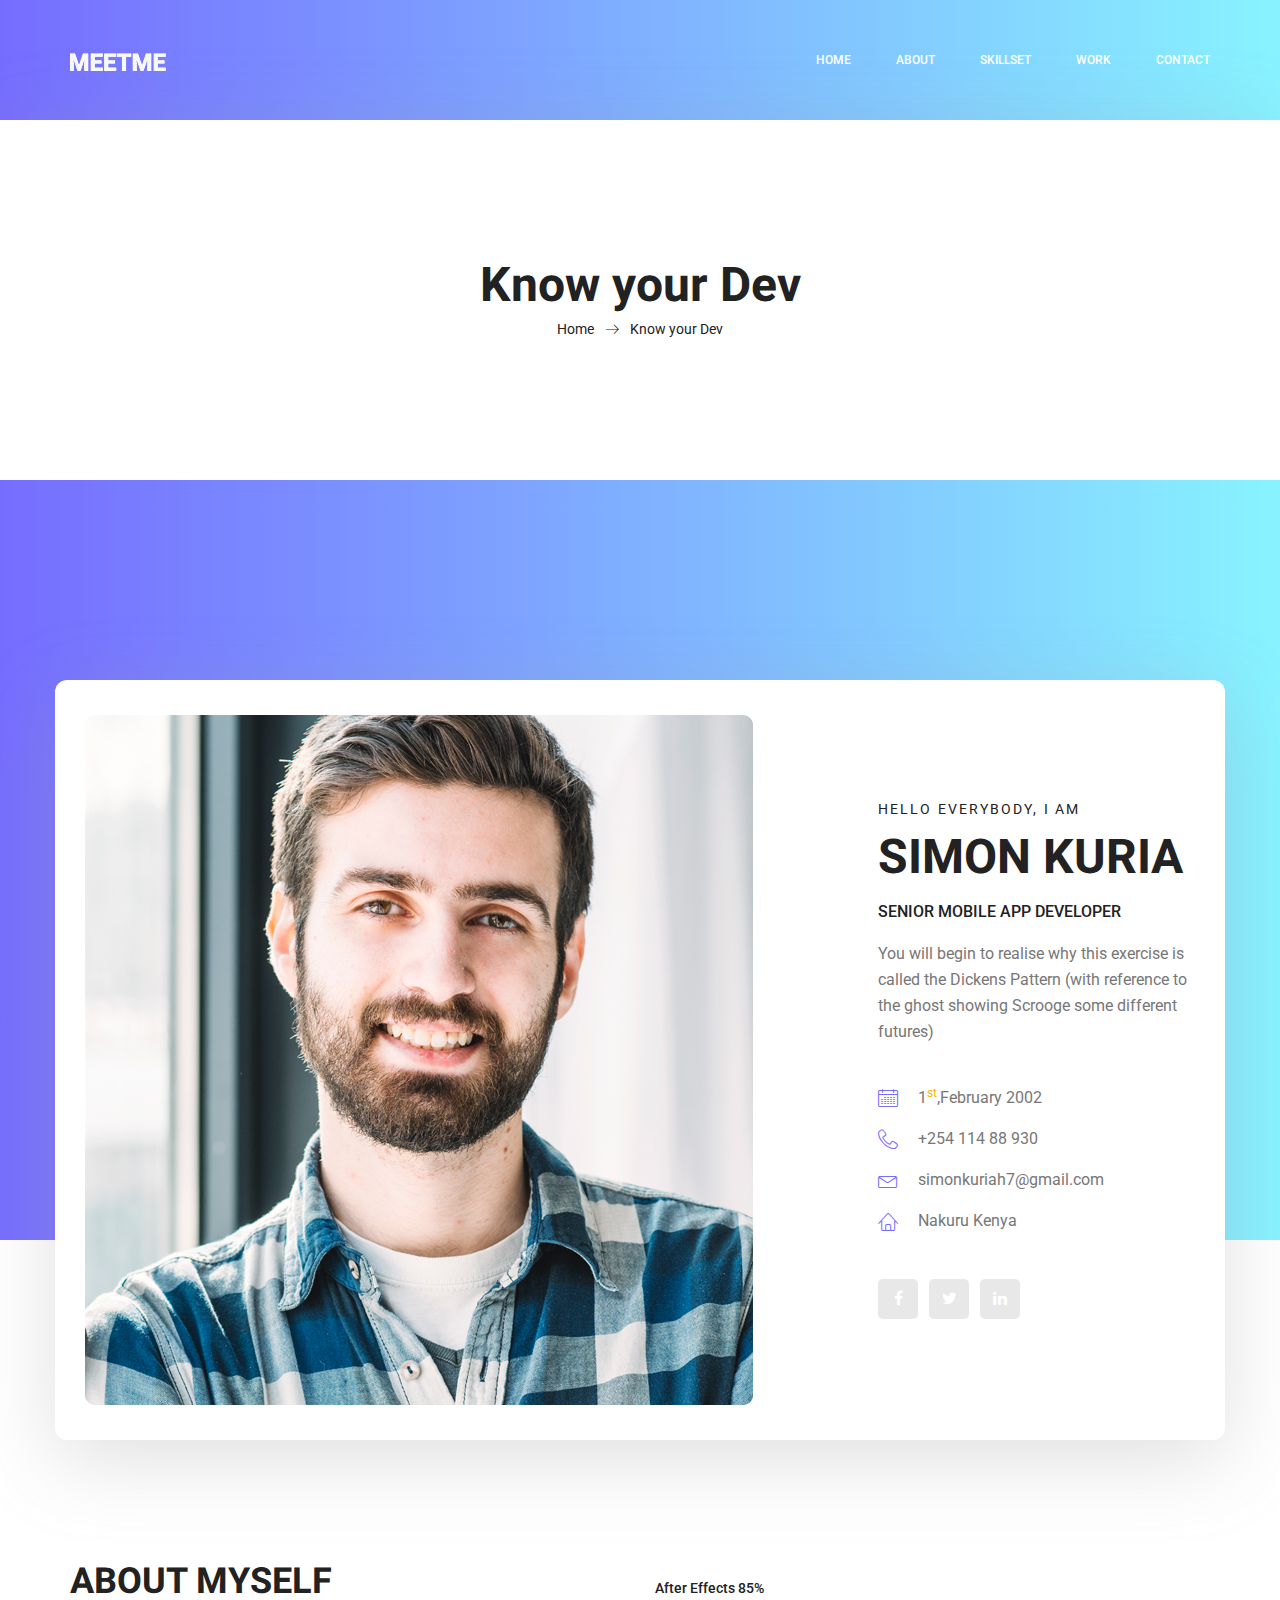
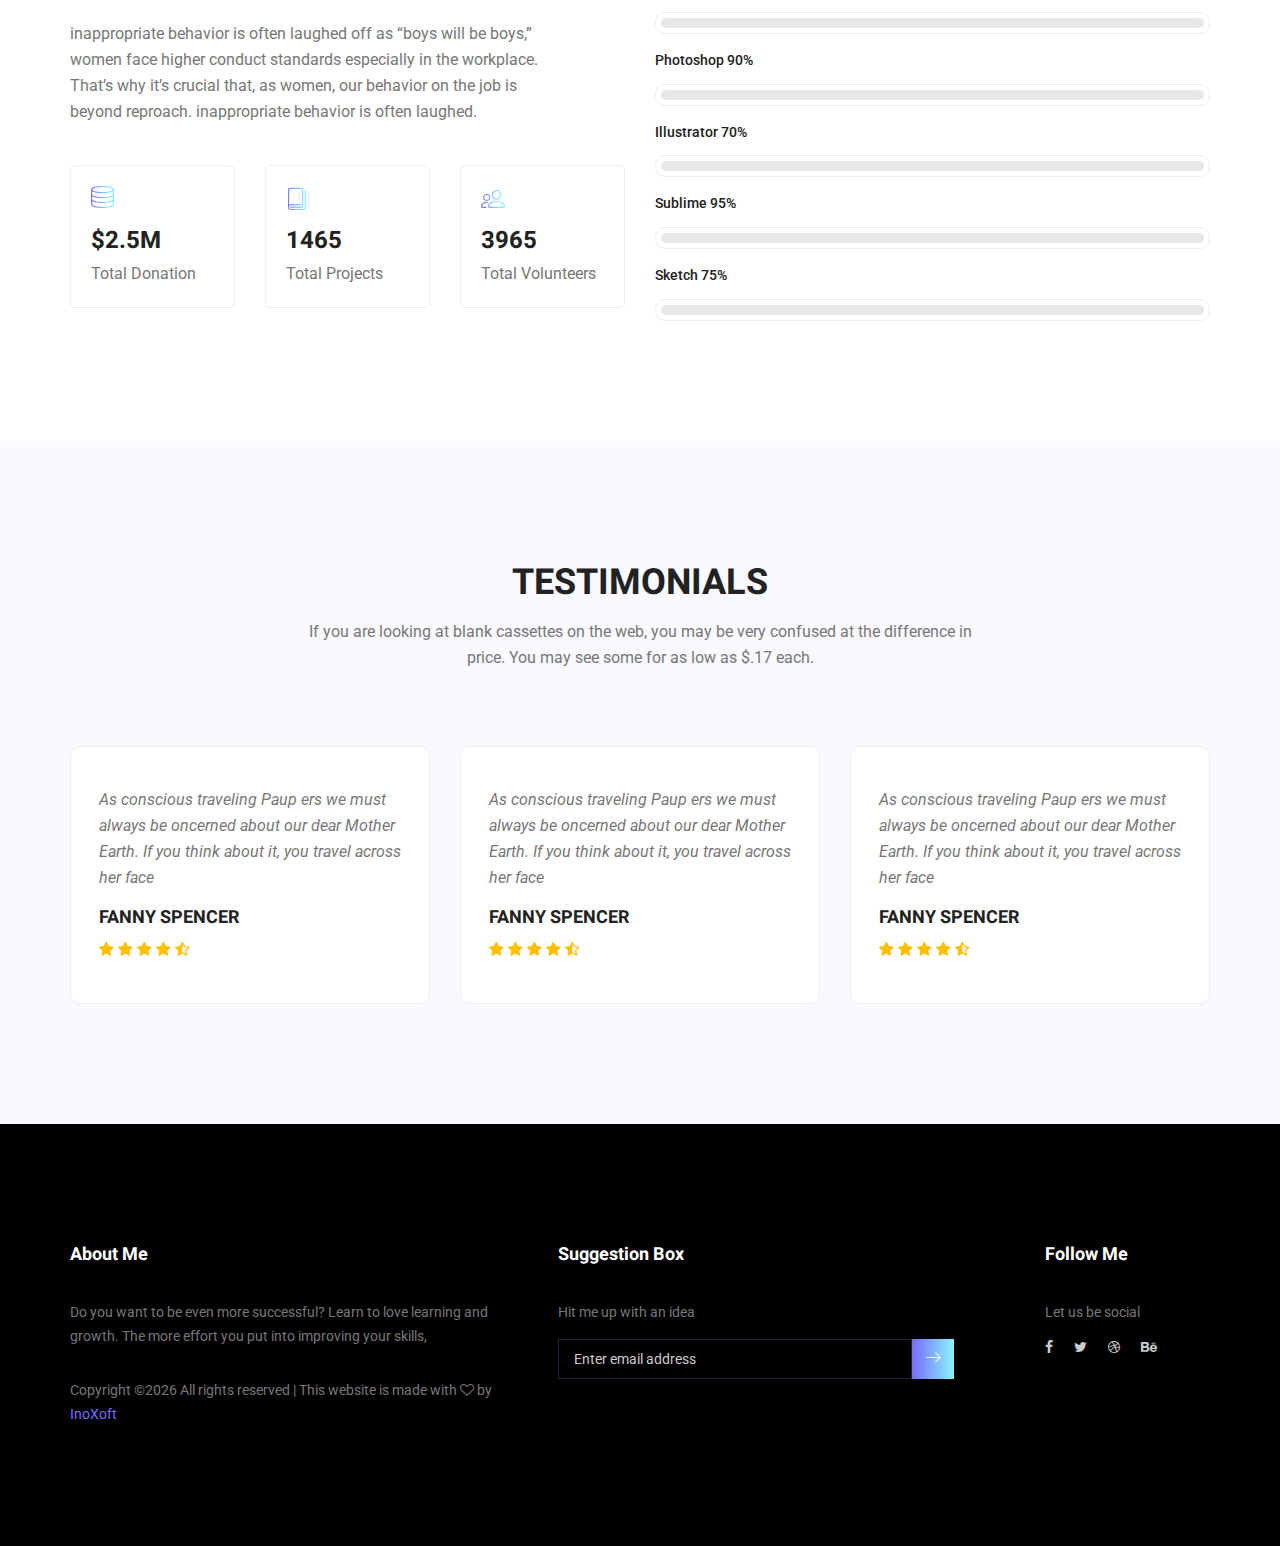
<file: about-us.html>
<!doctype html>
<html lang="en">
    <head>
        <!-- Required meta tags -->
        <meta charset="utf-8">
        <meta name="viewport" content="width=device-width, initial-scale=1, shrink-to-fit=no">
        <link rel="icon" href="img/favicon.png" type="image/png">
        <title>MeetMe Personal</title>
        <!-- Bootstrap CSS -->
        <link rel="stylesheet" href="css/bootstrap.css">
        <link rel="stylesheet" href="vendors/linericon/style.css">
        <link rel="stylesheet" href="css/font-awesome.min.css">
        <link rel="stylesheet" href="vendors/owl-carousel/owl.carousel.min.css">
        <link rel="stylesheet" href="vendors/lightbox/simpleLightbox.css">
        <link rel="stylesheet" href="vendors/nice-select/css/nice-select.css">
        <link rel="stylesheet" href="vendors/animate-css/animate.css">
        <link rel="stylesheet" href="vendors/popup/magnific-popup.css">
        <!-- main css -->
        <link rel="stylesheet" href="css/style.css">
        <link rel="stylesheet" href="css/responsive.css">
    </head>
    <body>
        
        <!--================Header Menu Area =================-->
        <header class="header_area">
            <div class="main_menu">
            	<nav class="navbar navbar-expand-lg navbar-light">
					<div class="container box_1620">
						<!-- Brand and toggle get grouped for better mobile display -->
						<a class="navbar-brand logo_h" href="index.html"><img src="img/logo.png" alt=""></a>
						<button class="navbar-toggler" type="button" data-toggle="collapse" data-target="#navbarSupportedContent" aria-controls="navbarSupportedContent" aria-expanded="false" aria-label="Toggle navigation">
							<span class="icon-bar"></span>
							<span class="icon-bar"></span>
							<span class="icon-bar"></span>
						</button>
						<!-- Collect the nav links, forms, and other content for toggling -->
						<div class="collapse navbar-collapse offset" id="navbarSupportedContent">
							<ul class="nav navbar-nav menu_nav ml-auto">
								<li class="nav-item active"><a class="nav-link" href="index.html">Home</a></li> 
								<li class="nav-item"><a class="nav-link" href="about-us.html">About</a></li> 
								<li class="nav-item"><a class="nav-link" href="services.html">SkillSet</a></li> 
								<li class="nav-item submenu dropdown">
									<a href="#" class="nav-link dropdown-toggle" data-toggle="dropdown" role="button" aria-haspopup="true" aria-expanded="false">Work</a>
									<ul class="dropdown-menu">
										<li class="nav-item"><a class="nav-link" href="portfolio.html">Portfolio</a></li>
										<!-- <li class="nav-item"><a class="nav-link" href="elements.html">Elements</a></li> -->
									</ul>
								</li> 
								<!-- <li class="nav-item submenu dropdown">
									<a href="#" class="nav-link dropdown-toggle" data-toggle="dropdown" role="button" aria-haspopup="true" aria-expanded="false">Blog</a>
									<ul class="dropdown-menu">
										<li class="nav-item"><a class="nav-link" href="blog.html">Blog</a></li>
										<li class="nav-item"><a class="nav-link" href="single-blog.html">Blog Details</a></li>
									</ul>
								</li>  -->
								<li class="nav-item"><a class="nav-link" href="contact.html">Contact</a></li>
							</ul>
						</div> 
					</div>
            	</nav>
            </div>
        </header>
        <!--================Header Menu Area =================-->
        
        <!--================Home Banner Area =================-->
        <section class="banner_area">
            <div class="box_1620">
				<div class="banner_inner d-flex align-items-center">
					<div class="container">
						<div class="banner_content text-center">
							<h2>Know your Dev</h2>
							<div class="page_link">
								<a href="index.html">Home</a>
								<a href="about-us.html">Know your Dev</a>
							</div>
						</div>
					</div>
				</div>
            </div>
        </section>
        <!--================End Home Banner Area =================-->
        
        
          <!--================Home Banner Area =================-->
		  <section class="home_banner_area">
			<div class="container box_1620">
				<div class="banner_inner d-flex align-items-center">
				 <div class="banner_content">
					 <div class="media">
						 <div class="d-flex">
							 <img src="img/personal.jpg" alt="">
						 </div>
						 <div class="media-body">
							 <div class="personal_text">
								 <h6>Hello Everybody, i am</h6>
								 <h3>Simon Kuria</h3>
								 <h4>Senior MObile App Developer</h4>
								 <p>You will begin to realise why this exercise is called the Dickens Pattern (with reference to the ghost showing Scrooge some different futures)</p>
								 <ul class="list basic_info">
									 <li><a href="#"><i class="lnr lnr-calendar-full"></i> 1<sup>st</sup>,February 2002</a></li>
									 <li><a href="#"><i class="lnr lnr-phone-handset"></i> +254 114 88 930</a></li>
									 <li><a href="#"><i class="lnr lnr-envelope"></i> simonkuriah7@gmail.com</a></li>
									 <li><a href="#"><i class="lnr lnr-home"></i>Nakuru Kenya</a></li>
								 </ul>
								 <ul class="list personal_social">
									 <li><a href="#"><i class="fa fa-facebook"></i></a></li>
									 <li><a href="#"><i class="fa fa-twitter"></i></a></li>
									 <li><a href="#"><i class="fa fa-linkedin"></i></a></li>
								 </ul>
							 </div>
						 </div>
					 </div>
				 </div>
			 </div>
		 </div>
	 </section>
	 <!--================End Home Banner Area =================-->
	 
        <!--================Welcome Area =================-->
        <section class="welcome_area p_120">
        	<div class="container">
        		<div class="row welcome_inner">
        			<div class="col-lg-6">
        				<div class="welcome_text">
        					<h4>About Myself</h4>
        					<p>inappropriate behavior is often laughed off as “boys will be boys,” women face higher conduct standards especially in the workplace. That’s why it’s crucial that, as women, our behavior on the job is beyond reproach. inappropriate behavior is often laughed.</p>
        					<div class="row">
        						<div class="col-md-4">
        							<div class="wel_item">
        								<i class="lnr lnr-database"></i>
        								<h4>$2.5M</h4>
        								<p>Total Donation</p>
        							</div>
        						</div>
        						<div class="col-md-4">
        							<div class="wel_item">
        								<i class="lnr lnr-book"></i>
        								<h4>1465</h4>
        								<p>Total Projects</p>
        							</div>
        						</div>
        						<div class="col-md-4">
        							<div class="wel_item">
        								<i class="lnr lnr-users"></i>
        								<h4>3965</h4>
        								<p>Total Volunteers</p>
        							</div>
        						</div>
        					</div>
        				</div>
        			</div>
        			<div class="col-lg-6">
        				<div class="tools_expert">
        					<div class="skill_main">
								<div class="skill_item">
									<h4>After Effects <span class="counter">85</span>%</h4>
									<div class="progress_br">
										<div class="progress">
											<div class="progress-bar" role="progressbar" aria-valuenow="85" aria-valuemin="0" aria-valuemax="100"></div>
										</div>
									</div>
								</div>
								<div class="skill_item">
									<h4>Photoshop <span class="counter">90</span>%</h4>
									<div class="progress_br">
										<div class="progress">
											<div class="progress-bar" role="progressbar" aria-valuenow="90" aria-valuemin="0" aria-valuemax="100"></div>
										</div>
									</div>
								</div>
								<div class="skill_item">
									<h4>Illustrator <span class="counter">70</span>%</h4>
									<div class="progress_br">
										<div class="progress">
											<div class="progress-bar" role="progressbar" aria-valuenow="70" aria-valuemin="0" aria-valuemax="100"></div>
										</div>
									</div>
								</div>
								<div class="skill_item">
									<h4>Sublime <span class="counter">95</span>%</h4>
									<div class="progress_br">
										<div class="progress">
											<div class="progress-bar" role="progressbar" aria-valuenow="95" aria-valuemin="0" aria-valuemax="100"></div>
										</div>
									</div>
								</div>
								<div class="skill_item">
									<h4>Sketch <span class="counter">75</span>%</h4>
									<div class="progress_br">
										<div class="progress">
											<div class="progress-bar" role="progressbar" aria-valuenow="75" aria-valuemin="0" aria-valuemax="100"></div>
										</div>
									</div>
								</div>
							</div>
        				</div>
        			</div>
        		</div>
        	</div>
        </section>
        <!--================End Welcome Area =================-->
        
        <!--================Testimonials Area =================-->
        <section class="testimonials_area p_120">
        	<div class="container">
        		<div class="main_title">
        			<h2>Testimonials</h2>
        			<p>If you are looking at blank cassettes on the web, you may be very confused at the difference in price. You may see some for as low as $.17 each.</p>
        		</div>
        		<div class="testi_inner">
					<div class="testi_slider owl-carousel">
						<div class="item">
							<div class="testi_item">
								<p>As conscious traveling Paup ers we must always be oncerned about our dear Mother Earth. If you think about it, you travel across her face</p>
								<h4>Fanny Spencer</h4>
								<a href="#"><i class="fa fa-star"></i></a>
								<a href="#"><i class="fa fa-star"></i></a>
								<a href="#"><i class="fa fa-star"></i></a>
								<a href="#"><i class="fa fa-star"></i></a>
								<a href="#"><i class="fa fa-star-half-o"></i></a>
							</div>
						</div>
						<div class="item">
							<div class="testi_item">
								<p>As conscious traveling Paup ers we must always be oncerned about our dear Mother Earth. If you think about it, you travel across her face</p>
								<h4>Fanny Spencer</h4>
								<a href="#"><i class="fa fa-star"></i></a>
								<a href="#"><i class="fa fa-star"></i></a>
								<a href="#"><i class="fa fa-star"></i></a>
								<a href="#"><i class="fa fa-star"></i></a>
								<a href="#"><i class="fa fa-star-half-o"></i></a>
							</div>
						</div>
						<div class="item">
							<div class="testi_item">
								<p>As conscious traveling Paup ers we must always be oncerned about our dear Mother Earth. If you think about it, you travel across her face</p>
								<h4>Fanny Spencer</h4>
								<a href="#"><i class="fa fa-star"></i></a>
								<a href="#"><i class="fa fa-star"></i></a>
								<a href="#"><i class="fa fa-star"></i></a>
								<a href="#"><i class="fa fa-star"></i></a>
								<a href="#"><i class="fa fa-star-half-o"></i></a>
							</div>
						</div>
					</div>
        		</div>
        	</div>
        </section>
        <!--================End Testimonials Area =================-->
        
        <!--================Footer Area =================-->
        <footer class="footer_area p_120">
        	<div class="container">
        		<div class="row footer_inner">
        			<div class="col-lg-5 col-sm-6">
        				<aside class="f_widget ab_widget">
        					<div class="f_title">
        						<h3>About Me</h3>
        					</div>
        					<p>Do you want to be even more successful? Learn to love learning and growth. The more effort you put into improving your skills,</p>
        					<p>
Copyright &copy;<script>document.write(new Date().getFullYear());</script> All rights reserved | This website is made with <i class="fa fa-heart-o" aria-hidden="true"></i> by <a href="https://colorlib.com" target="_blank">InoXoft</a>
</p>
        				</aside>
        			</div>
        			<div class="col-lg-5 col-sm-6">
        				<aside class="f_widget news_widget">
        					<div class="f_title">
        						<h3>Suggestion Box</h3>
        					</div>
        					<p>Hit me up with an idea</p>
        					<div id="mc_embed_signup">
                                <form target="_blank" action="https://spondonit.us12.list-manage.com/subscribe/post?u=1462626880ade1ac87bd9c93a&amp;id=92a4423d01" method="get" class="subscribe_form relative">
                                	<div class="input-group d-flex flex-row">
                                        <input name="EMAIL" placeholder="Enter email address" onfocus="this.placeholder = ''" onblur="this.placeholder = 'Email Address '" required="" type="email">
                                        <button class="btn sub-btn"><span class="lnr lnr-arrow-right"></span></button>		
                                    </div>				
                                    <div class="mt-10 info"></div>
                                </form>
                            </div>
        				</aside>
        			</div>
        			<div class="col-lg-2">
        				<aside class="f_widget social_widget">
        					<div class="f_title">
        						<h3>Follow Me</h3>
        					</div>
        					<p>Let us be social</p>
        					<ul class="list">
        						<li><a href="https://www.linkedin.com/in/simon-githongo-4562301a6/"><i class="fa fa-facebook"></i></a></li><!--LinkedIn-->
        						<li><a href="https://x.com/Simonku06649095"><i class="fa fa-twitter"></i></a></li><!--twitter-->
        						<li><a href="https://github.com/Sighmore"><i class="fa fa-dribbble"></i></a></li><!--Github-->
        						<li><a href="#"><i class="fa fa-behance"></i></a></li>
        					</ul>
        				</aside>
        			</div>
        		</div>
        	</div>
        </footer>
        <!--================End Footer Area =================-->
        
        
        
        <!-- Optional JavaScript -->
        <!-- jQuery first, then Popper.js, then Bootstrap JS -->
        <script src="js/jquery-3.3.1.min.js"></script>
        <script src="js/popper.js"></script>
        <script src="js/bootstrap.min.js"></script>
        <script src="js/stellar.js"></script>
        <script src="vendors/lightbox/simpleLightbox.min.js"></script>
        <script src="vendors/nice-select/js/jquery.nice-select.min.js"></script>
        <script src="vendors/isotope/imagesloaded.pkgd.min.js"></script>
        <script src="vendors/isotope/isotope.pkgd.min.js"></script>
        <script src="vendors/owl-carousel/owl.carousel.min.js"></script>
        <script src="vendors/popup/jquery.magnific-popup.min.js"></script>
        <script src="js/jquery.ajaxchimp.min.js"></script>
        <script src="vendors/counter-up/jquery.waypoints.min.js"></script>
        <script src="vendors/counter-up/jquery.counterup.min.js"></script>
        <script src="js/mail-script.js"></script>
        <script src="js/theme.js"></script>
    </body>
</html>
</file>
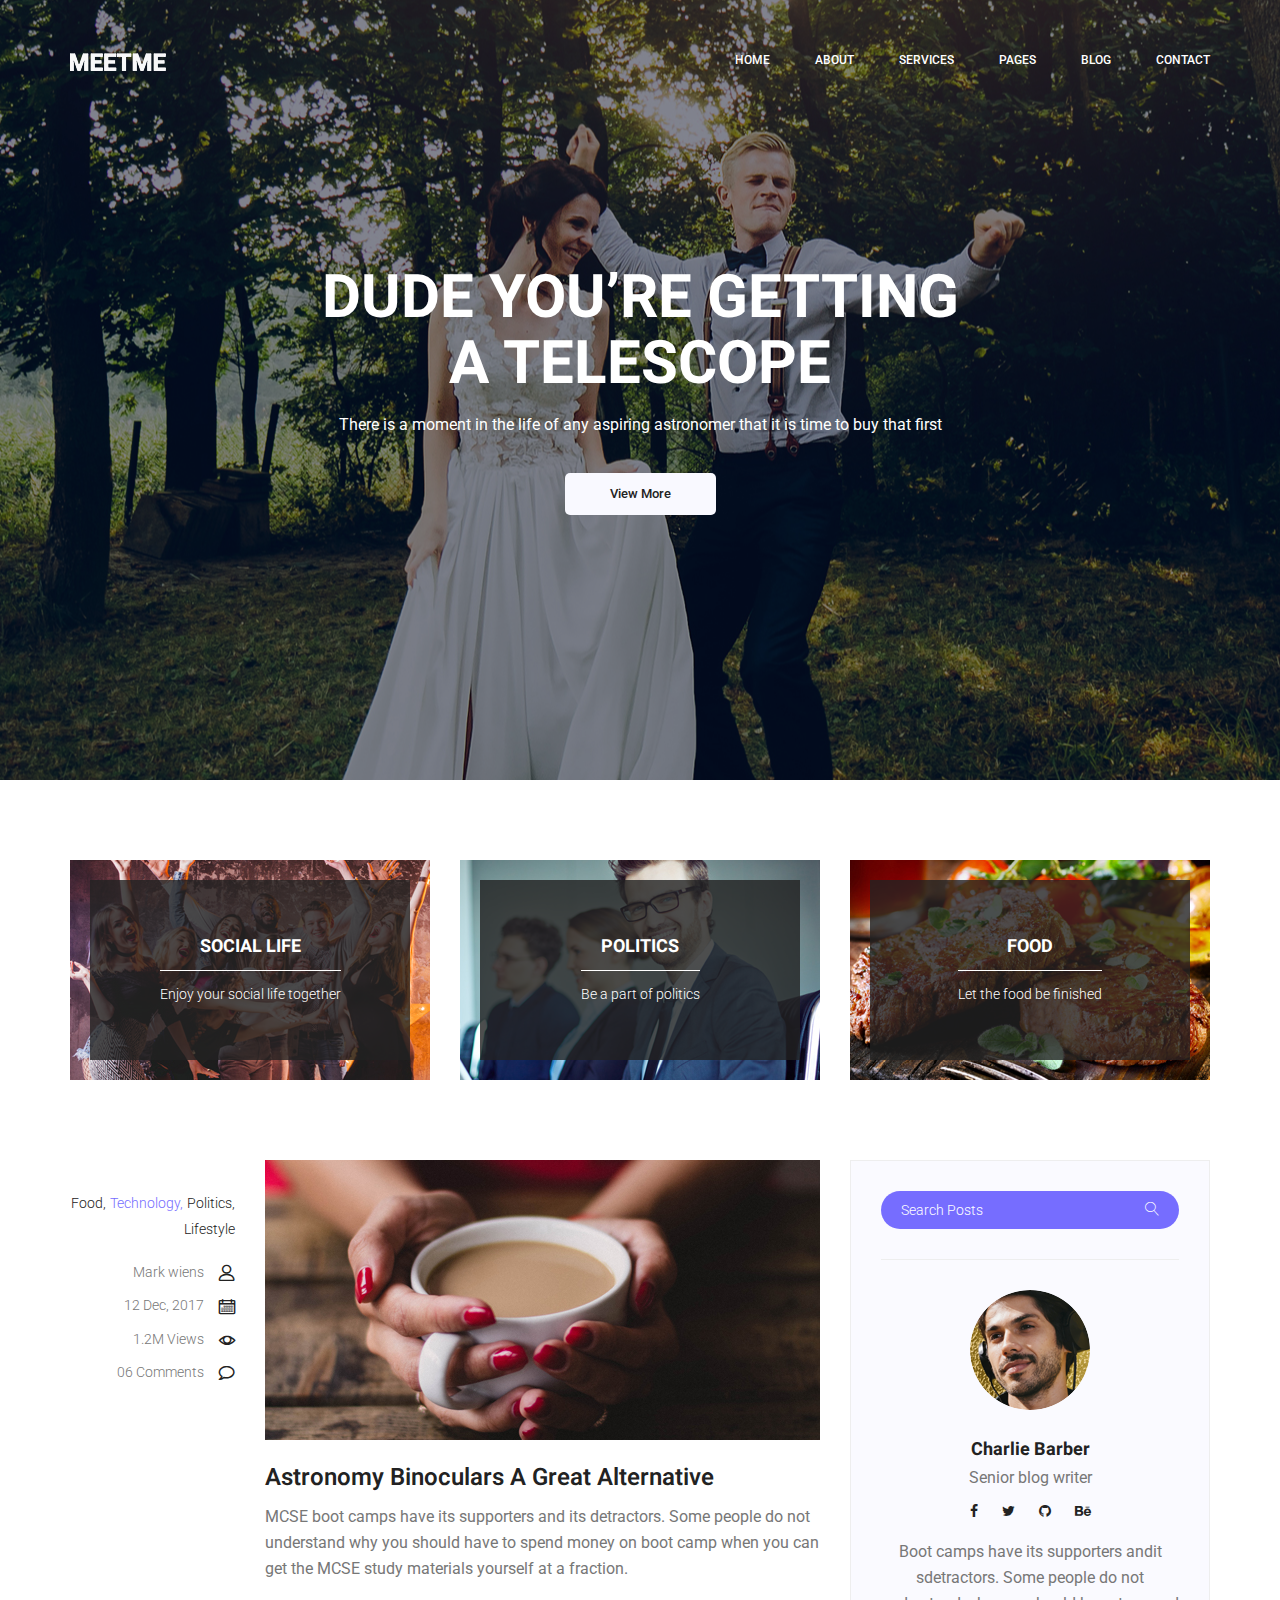
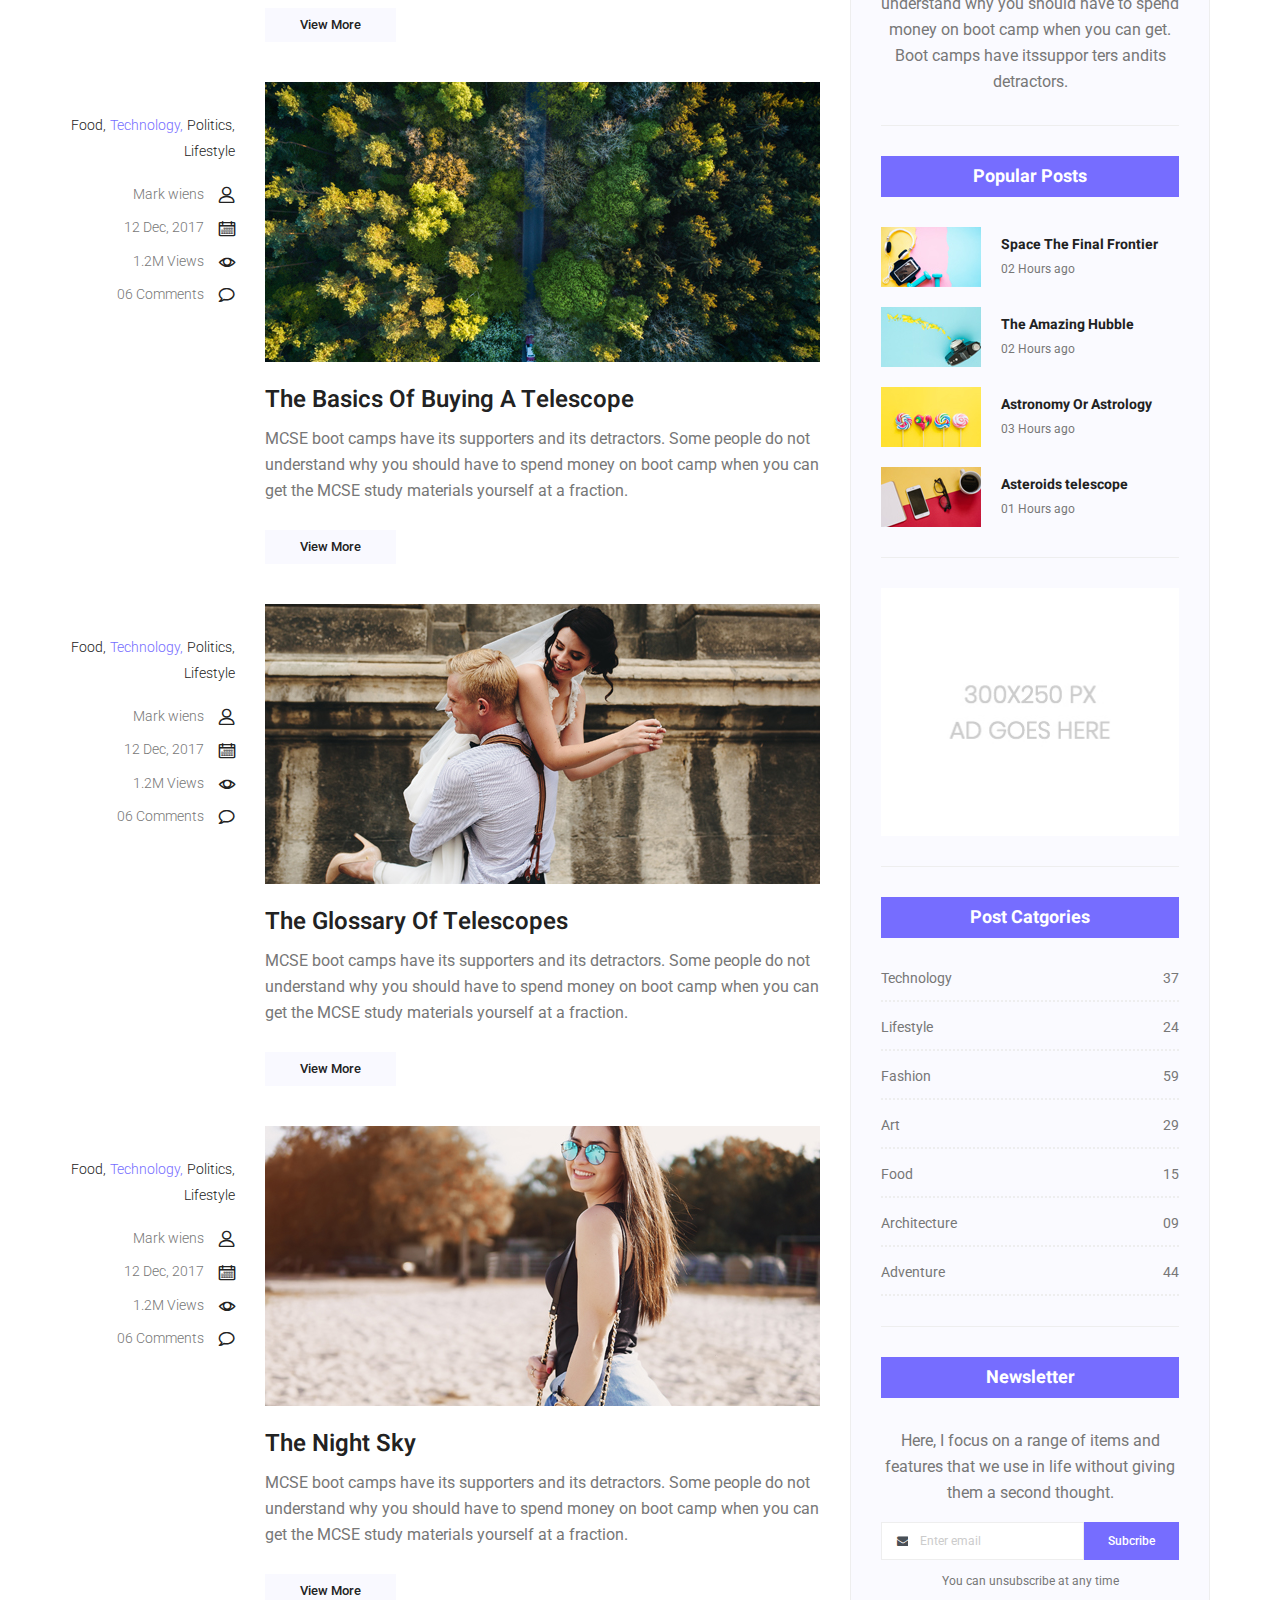
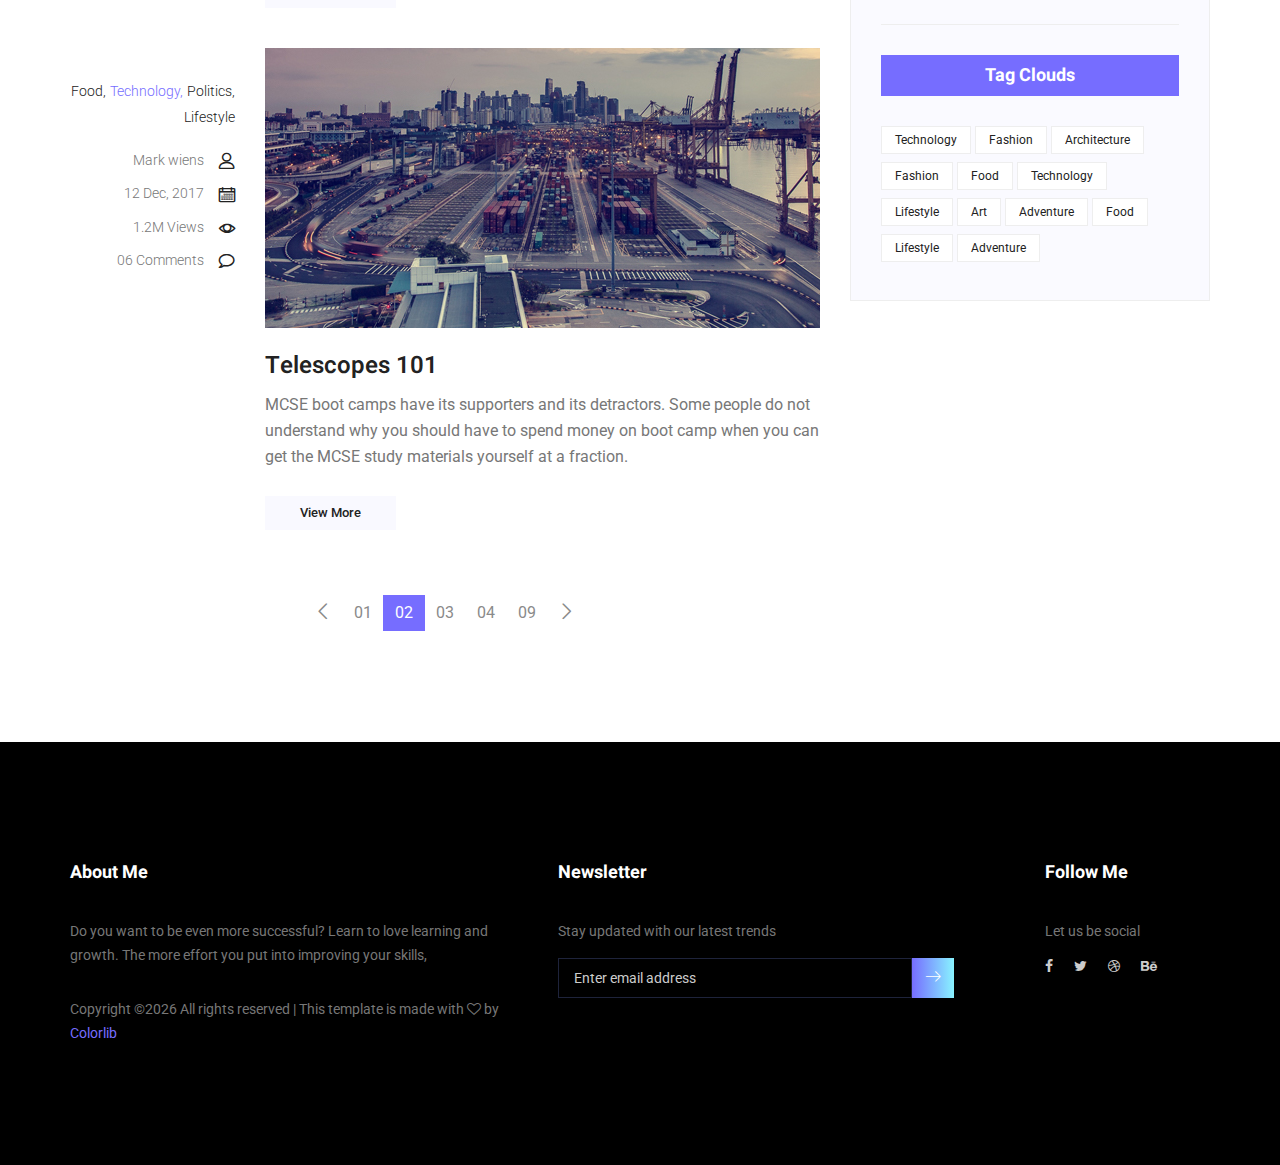
<file: blog.html>
<!doctype html>
<html lang="en">
    <head>
        <!-- Required meta tags -->
        <meta charset="utf-8">
        <meta name="viewport" content="width=device-width, initial-scale=1, shrink-to-fit=no">
        <link rel="icon" href="img/favicon.png" type="image/png">
        <title>MeetMe Personal</title>
        <!-- Bootstrap CSS -->
        <link rel="stylesheet" href="css/bootstrap.css">
        <link rel="stylesheet" href="vendors/linericon/style.css">
        <link rel="stylesheet" href="css/font-awesome.min.css">
        <link rel="stylesheet" href="vendors/owl-carousel/owl.carousel.min.css">
        <link rel="stylesheet" href="vendors/lightbox/simpleLightbox.css">
        <link rel="stylesheet" href="vendors/nice-select/css/nice-select.css">
        <link rel="stylesheet" href="vendors/animate-css/animate.css">
        <link rel="stylesheet" href="vendors/popup/magnific-popup.css">
        <!-- main css -->
        <link rel="stylesheet" href="css/style.css">
        <link rel="stylesheet" href="css/responsive.css">
    </head>
    <body>
        
        <!--================Header Menu Area =================-->
        <header class="header_area">
            <div class="main_menu">
            	<nav class="navbar navbar-expand-lg navbar-light">
					<div class="container box_1620">
						<!-- Brand and toggle get grouped for better mobile display -->
						<a class="navbar-brand logo_h" href="index.html"><img src="img/logo.png" alt=""></a>
						<button class="navbar-toggler" type="button" data-toggle="collapse" data-target="#navbarSupportedContent" aria-controls="navbarSupportedContent" aria-expanded="false" aria-label="Toggle navigation">
							<span class="icon-bar"></span>
							<span class="icon-bar"></span>
							<span class="icon-bar"></span>
						</button>
						<!-- Collect the nav links, forms, and other content for toggling -->
						<div class="collapse navbar-collapse offset" id="navbarSupportedContent">
							<ul class="nav navbar-nav menu_nav ml-auto">
								<li class="nav-item active"><a class="nav-link" href="index.html">Home</a></li> 
								<li class="nav-item"><a class="nav-link" href="about-us.html">About</a></li> 
								<li class="nav-item"><a class="nav-link" href="services.html">Services</a></li> 
								<li class="nav-item submenu dropdown">
									<a href="#" class="nav-link dropdown-toggle" data-toggle="dropdown" role="button" aria-haspopup="true" aria-expanded="false">Pages</a>
									<ul class="dropdown-menu">
										<li class="nav-item"><a class="nav-link" href="portfolio.html">Portfolio</a></li>
										<li class="nav-item"><a class="nav-link" href="elements.html">Elements</a></li>
									</ul>
								</li> 
								<li class="nav-item submenu dropdown">
									<a href="#" class="nav-link dropdown-toggle" data-toggle="dropdown" role="button" aria-haspopup="true" aria-expanded="false">Blog</a>
									<ul class="dropdown-menu">
										<li class="nav-item"><a class="nav-link" href="blog.html">Blog</a></li>
										<li class="nav-item"><a class="nav-link" href="single-blog.html">Blog Details</a></li>
									</ul>
								</li> 
								<li class="nav-item"><a class="nav-link" href="contact.html">Contact</a></li>
							</ul>
						</div> 
					</div>
            	</nav>
            </div>
        </header>
        <!--================Header Menu Area =================-->
        
        <!--================Home Banner Area =================-->
        <section class="home_banner_area blog_banner">
            <div class="banner_inner d-flex align-items-center">
            	<div class="overlay bg-parallax" data-stellar-ratio="0.9" data-stellar-vertical-offset="0" data-background=""></div>
				<div class="container">
					<div class="blog_b_text text-center">
						<h2>Dude You’re Getting <br /> a Telescope</h2>
						<p>There is a moment in the life of any aspiring astronomer that it is time to buy that first</p>
						<a class="white_bg_btn" href="#">View More</a>
					</div>
				</div>
            </div>
        </section>
        <!--================End Home Banner Area =================-->
        
        <!--================Blog Categorie Area =================-->
        <section class="blog_categorie_area">
            <div class="container">
                <div class="row">
                    <div class="col-lg-4">
                        <div class="categories_post">
                            <img src="img/blog/cat-post/cat-post-3.jpg" alt="post">
                            <div class="categories_details">
                                <div class="categories_text">
                                    <a href="blog-details.html"><h5>Social Life</h5></a>
                                    <div class="border_line"></div>
                                    <p>Enjoy your social life together</p>
                                </div>
                            </div>
                        </div>
                    </div>
                    <div class="col-lg-4">
                        <div class="categories_post">
                            <img src="img/blog/cat-post/cat-post-2.jpg" alt="post">
                            <div class="categories_details">
                                <div class="categories_text">
                                    <a href="blog-details.html"><h5>Politics</h5></a>
                                    <div class="border_line"></div>
                                    <p>Be a part of politics</p>
                                </div>
                            </div>
                        </div>
                    </div>
                    <div class="col-lg-4">
                        <div class="categories_post">
                            <img src="img/blog/cat-post/cat-post-1.jpg" alt="post">
                            <div class="categories_details">
                                <div class="categories_text">
                                    <a href="blog-details.html"><h5>Food</h5></a>
                                    <div class="border_line"></div>
                                    <p>Let the food be finished</p>
                                </div>
                            </div>
                        </div>
                    </div>
                </div>
            </div>
        </section>
        <!--================Blog Categorie Area =================-->
        
        <!--================Blog Area =================-->
        <section class="blog_area">
            <div class="container">
                <div class="row">
                    <div class="col-lg-8">
                        <div class="blog_left_sidebar">
                            <article class="row blog_item">
                               <div class="col-md-3">
                                   <div class="blog_info text-right">
                                        <div class="post_tag">
                                            <a href="#">Food,</a>
                                            <a class="active" href="#">Technology,</a>
                                            <a href="#">Politics,</a>
                                            <a href="#">Lifestyle</a>
                                        </div>
                                        <ul class="blog_meta list">
                                            <li><a href="#">Mark wiens<i class="lnr lnr-user"></i></a></li>
                                            <li><a href="#">12 Dec, 2017<i class="lnr lnr-calendar-full"></i></a></li>
                                            <li><a href="#">1.2M Views<i class="lnr lnr-eye"></i></a></li>
                                            <li><a href="#">06 Comments<i class="lnr lnr-bubble"></i></a></li>
                                        </ul>
                                    </div>
                               </div>
                                <div class="col-md-9">
                                    <div class="blog_post">
                                        <img src="img/blog/main-blog/m-blog-1.jpg" alt="">
                                        <div class="blog_details">
                                            <a href="single-blog.html"><h2>Astronomy Binoculars A Great Alternative</h2></a>
                                            <p>MCSE boot camps have its supporters and its detractors. Some people do not understand why you should have to spend money on boot camp when you can get the MCSE study materials yourself at a fraction.</p>
                                            <a href="single-blog.html" class="white_bg_btn">View More</a>
                                        </div>
                                    </div>
                                </div>
                            </article>
                            <article class="row blog_item">
                               <div class="col-md-3">
                                   <div class="blog_info text-right">
                                        <div class="post_tag">
                                            <a href="#">Food,</a>
                                            <a class="active" href="#">Technology,</a>
                                            <a href="#">Politics,</a>
                                            <a href="#">Lifestyle</a>
                                        </div>
                                        <ul class="blog_meta list">
                                            <li><a href="#">Mark wiens<i class="lnr lnr-user"></i></a></li>
                                            <li><a href="#">12 Dec, 2017<i class="lnr lnr-calendar-full"></i></a></li>
                                            <li><a href="#">1.2M Views<i class="lnr lnr-eye"></i></a></li>
                                            <li><a href="#">06 Comments<i class="lnr lnr-bubble"></i></a></li>
                                        </ul>
                                    </div>
                               </div>
                                <div class="col-md-9">
                                    <div class="blog_post">
                                        <img src="img/blog/main-blog/m-blog-2.jpg" alt="">
                                        <div class="blog_details">
                                            <a href="single-blog.html"><h2>The Basics Of Buying A Telescope</h2></a>
                                            <p>MCSE boot camps have its supporters and its detractors. Some people do not understand why you should have to spend money on boot camp when you can get the MCSE study materials yourself at a fraction.</p>
                                            <a href="single-blog.html" class="white_bg_btn">View More</a>
                                        </div>
                                    </div>
                                </div>
                            </article>
                            <article class="row blog_item">
                               <div class="col-md-3">
                                   <div class="blog_info text-right">
                                        <div class="post_tag">
                                            <a href="#">Food,</a>
                                            <a class="active" href="#">Technology,</a>
                                            <a href="#">Politics,</a>
                                            <a href="#">Lifestyle</a>
                                        </div>
                                        <ul class="blog_meta list">
                                            <li><a href="#">Mark wiens<i class="lnr lnr-user"></i></a></li>
                                            <li><a href="#">12 Dec, 2017<i class="lnr lnr-calendar-full"></i></a></li>
                                            <li><a href="#">1.2M Views<i class="lnr lnr-eye"></i></a></li>
                                            <li><a href="#">06 Comments<i class="lnr lnr-bubble"></i></a></li>
                                        </ul>
                                    </div>
                               </div>
                                <div class="col-md-9">
                                    <div class="blog_post">
                                        <img src="img/blog/main-blog/m-blog-3.jpg" alt="">
                                        <div class="blog_details">
                                            <a href="single-blog.html"><h2>The Glossary Of Telescopes</h2></a>
                                            <p>MCSE boot camps have its supporters and its detractors. Some people do not understand why you should have to spend money on boot camp when you can get the MCSE study materials yourself at a fraction.</p>
                                            <a href="single-blog.html" class="white_bg_btn">View More</a>
                                        </div>
                                    </div>
                                </div>
                            </article>
                            <article class="row blog_item">
                               <div class="col-md-3">
                                   <div class="blog_info text-right">
                                        <div class="post_tag">
                                            <a href="#">Food,</a>
                                            <a class="active" href="#">Technology,</a>
                                            <a href="#">Politics,</a>
                                            <a href="#">Lifestyle</a>
                                        </div>
                                        <ul class="blog_meta list">
                                            <li><a href="#">Mark wiens<i class="lnr lnr-user"></i></a></li>
                                            <li><a href="#">12 Dec, 2017<i class="lnr lnr-calendar-full"></i></a></li>
                                            <li><a href="#">1.2M Views<i class="lnr lnr-eye"></i></a></li>
                                            <li><a href="#">06 Comments<i class="lnr lnr-bubble"></i></a></li>
                                        </ul>
                                    </div>
                               </div>
                                <div class="col-md-9">
                                    <div class="blog_post">
                                        <img src="img/blog/main-blog/m-blog-4.jpg" alt="">
                                        <div class="blog_details">
                                            <a href="single-blog.html"><h2>The Night Sky</h2></a>
                                            <p>MCSE boot camps have its supporters and its detractors. Some people do not understand why you should have to spend money on boot camp when you can get the MCSE study materials yourself at a fraction.</p>
                                            <a href="single-blog.html" class="white_bg_btn">View More</a>
                                        </div>
                                    </div>
                                </div>
                            </article>
                            <article class="row blog_item">
                               <div class="col-md-3">
                                   <div class="blog_info text-right">
                                        <div class="post_tag">
                                            <a href="#">Food,</a>
                                            <a class="active" href="#">Technology,</a>
                                            <a href="#">Politics,</a>
                                            <a href="#">Lifestyle</a>
                                        </div>
                                        <ul class="blog_meta list">
                                            <li><a href="#">Mark wiens<i class="lnr lnr-user"></i></a></li>
                                            <li><a href="#">12 Dec, 2017<i class="lnr lnr-calendar-full"></i></a></li>
                                            <li><a href="#">1.2M Views<i class="lnr lnr-eye"></i></a></li>
                                            <li><a href="#">06 Comments<i class="lnr lnr-bubble"></i></a></li>
                                        </ul>
                                    </div>
                               </div>
                                <div class="col-md-9">
                                    <div class="blog_post">
                                        <img src="img/blog/main-blog/m-blog-5.jpg" alt="">
                                        <div class="blog_details">
                                            <a href="single-blog.html"><h2>Telescopes 101</h2></a>
                                            <p>MCSE boot camps have its supporters and its detractors. Some people do not understand why you should have to spend money on boot camp when you can get the MCSE study materials yourself at a fraction.</p>
                                            <a href="single-blog.html" class="white_bg_btn">View More</a>
                                        </div>
                                    </div>
                                </div>
                            </article>
                            <nav class="blog-pagination justify-content-center d-flex">
		                        <ul class="pagination">
		                            <li class="page-item">
		                                <a href="#" class="page-link" aria-label="Previous">
		                                    <span aria-hidden="true">
		                                        <span class="lnr lnr-chevron-left"></span>
		                                    </span>
		                                </a>
		                            </li>
		                            <li class="page-item"><a href="#" class="page-link">01</a></li>
		                            <li class="page-item active"><a href="#" class="page-link">02</a></li>
		                            <li class="page-item"><a href="#" class="page-link">03</a></li>
		                            <li class="page-item"><a href="#" class="page-link">04</a></li>
		                            <li class="page-item"><a href="#" class="page-link">09</a></li>
		                            <li class="page-item">
		                                <a href="#" class="page-link" aria-label="Next">
		                                    <span aria-hidden="true">
		                                        <span class="lnr lnr-chevron-right"></span>
		                                    </span>
		                                </a>
		                            </li>
		                        </ul>
		                    </nav>
                        </div>
                    </div>
                    <div class="col-lg-4">
                        <div class="blog_right_sidebar">
                            <aside class="single_sidebar_widget search_widget">
                                <div class="input-group">
                                    <input type="text" class="form-control" placeholder="Search Posts">
                                    <span class="input-group-btn">
                                        <button class="btn btn-default" type="button"><i class="lnr lnr-magnifier"></i></button>
                                    </span>
                                </div><!-- /input-group -->
                                <div class="br"></div>
                            </aside>
                            <aside class="single_sidebar_widget author_widget">
                                <img class="author_img rounded-circle" src="img/blog/author.png" alt="">
                                <h4>Charlie Barber</h4>
                                <p>Senior blog writer</p>
                                <div class="social_icon">
                                    <a href="#"><i class="fa fa-facebook"></i></a>
                                    <a href="#"><i class="fa fa-twitter"></i></a>
                                    <a href="#"><i class="fa fa-github"></i></a>
                                    <a href="#"><i class="fa fa-behance"></i></a>
                                </div>
                                <p>Boot camps have its supporters andit sdetractors. Some people do not understand why you should have to spend money on boot camp when you can get. Boot camps have itssuppor ters andits detractors.</p>
                                <div class="br"></div>
                            </aside>
                            <aside class="single_sidebar_widget popular_post_widget">
                                <h3 class="widget_title">Popular Posts</h3>
                                <div class="media post_item">
                                    <img src="img/blog/popular-post/post1.jpg" alt="post">
                                    <div class="media-body">
                                        <a href="blog-details.html"><h3>Space The Final Frontier</h3></a>
                                        <p>02 Hours ago</p>
                                    </div>
                                </div>
                                <div class="media post_item">
                                    <img src="img/blog/popular-post/post2.jpg" alt="post">
                                    <div class="media-body">
                                        <a href="blog-details.html"><h3>The Amazing Hubble</h3></a>
                                        <p>02 Hours ago</p>
                                    </div>
                                </div>
                                <div class="media post_item">
                                    <img src="img/blog/popular-post/post3.jpg" alt="post">
                                    <div class="media-body">
                                        <a href="blog-details.html"><h3>Astronomy Or Astrology</h3></a>
                                        <p>03 Hours ago</p>
                                    </div>
                                </div>
                                <div class="media post_item">
                                    <img src="img/blog/popular-post/post4.jpg" alt="post">
                                    <div class="media-body">
                                        <a href="blog-details.html"><h3>Asteroids telescope</h3></a>
                                        <p>01 Hours ago</p>
                                    </div>
                                </div>
                                <div class="br"></div>
                            </aside>
                            <aside class="single_sidebar_widget ads_widget">
                                <a href="#"><img class="img-fluid" src="img/blog/add.jpg" alt=""></a>
                                <div class="br"></div>
                            </aside>
                            <aside class="single_sidebar_widget post_category_widget">
                                <h4 class="widget_title">Post Catgories</h4>
                                <ul class="list cat-list">
                                    <li>
                                        <a href="#" class="d-flex justify-content-between">
                                            <p>Technology</p>
                                            <p>37</p>
                                        </a>
                                    </li>
                                    <li>
                                        <a href="#" class="d-flex justify-content-between">
                                            <p>Lifestyle</p>
                                            <p>24</p>
                                        </a>
                                    </li>
                                    <li>
                                        <a href="#" class="d-flex justify-content-between">
                                            <p>Fashion</p>
                                            <p>59</p>
                                        </a>
                                    </li>
                                    <li>
                                        <a href="#" class="d-flex justify-content-between">
                                            <p>Art</p>
                                            <p>29</p>
                                        </a>
                                    </li>
                                    <li>
                                        <a href="#" class="d-flex justify-content-between">
                                            <p>Food</p>
                                            <p>15</p>
                                        </a>
                                    </li>
                                    <li>
                                        <a href="#" class="d-flex justify-content-between">
                                            <p>Architecture</p>
                                            <p>09</p>
                                        </a>
                                    </li>
                                    <li>
                                        <a href="#" class="d-flex justify-content-between">
                                            <p>Adventure</p>
                                            <p>44</p>
                                        </a>
                                    </li>															
                                </ul>
                                <div class="br"></div>
                            </aside>
                            <aside class="single-sidebar-widget newsletter_widget">
                                <h4 class="widget_title">Newsletter</h4>
                                <p>
                                Here, I focus on a range of items and features that we use in life without
                                giving them a second thought.
                                </p>
                                <div class="form-group d-flex flex-row">
                                    <div class="input-group">
                                        <div class="input-group-prepend">
                                            <div class="input-group-text"><i class="fa fa-envelope" aria-hidden="true"></i></div>
                                        </div>
                                        <input type="text" class="form-control" id="inlineFormInputGroup" placeholder="Enter email" onfocus="this.placeholder = ''" onblur="this.placeholder = 'Enter email'">
                                    </div>
                                    <a href="#" class="bbtns">Subcribe</a>
                                </div>	
                                <p class="text-bottom">You can unsubscribe at any time</p>	
                                <div class="br"></div>							
                            </aside>
                            <aside class="single-sidebar-widget tag_cloud_widget">
                                <h4 class="widget_title">Tag Clouds</h4>
                                <ul class="list">
                                    <li><a href="#">Technology</a></li>
                                    <li><a href="#">Fashion</a></li>
                                    <li><a href="#">Architecture</a></li>
                                    <li><a href="#">Fashion</a></li>
                                    <li><a href="#">Food</a></li>
                                    <li><a href="#">Technology</a></li>
                                    <li><a href="#">Lifestyle</a></li>
                                    <li><a href="#">Art</a></li>
                                    <li><a href="#">Adventure</a></li>
                                    <li><a href="#">Food</a></li>
                                    <li><a href="#">Lifestyle</a></li>
                                    <li><a href="#">Adventure</a></li>
                                </ul>
                            </aside>
                        </div>
                    </div>
                </div>
            </div>
        </section>
        <!--================Blog Area =================-->
        
        <!--================Footer Area =================-->
        <footer class="footer_area p_120">
        	<div class="container">
        		<div class="row footer_inner">
        			<div class="col-lg-5 col-sm-6">
        				<aside class="f_widget ab_widget">
        					<div class="f_title">
        						<h3>About Me</h3>
        					</div>
        					<p>Do you want to be even more successful? Learn to love learning and growth. The more effort you put into improving your skills,</p>
        					<p><!-- Link back to Colorlib can't be removed. Template is licensed under CC BY 3.0. -->
Copyright &copy;<script>document.write(new Date().getFullYear());</script> All rights reserved | This template is made with <i class="fa fa-heart-o" aria-hidden="true"></i> by <a href="https://colorlib.com" target="_blank">Colorlib</a>
<!-- Link back to Colorlib can't be removed. Template is licensed under CC BY 3.0. --></p>
        				</aside>
        			</div>
        			<div class="col-lg-5 col-sm-6">
        				<aside class="f_widget news_widget">
        					<div class="f_title">
        						<h3>Newsletter</h3>
        					</div>
        					<p>Stay updated with our latest trends</p>
        					<div id="mc_embed_signup">
                                <form target="_blank" action="https://spondonit.us12.list-manage.com/subscribe/post?u=1462626880ade1ac87bd9c93a&amp;id=92a4423d01" method="get" class="subscribe_form relative">
                                	<div class="input-group d-flex flex-row">
                                        <input name="EMAIL" placeholder="Enter email address" onfocus="this.placeholder = ''" onblur="this.placeholder = 'Email Address '" required="" type="email">
                                        <button class="btn sub-btn"><span class="lnr lnr-arrow-right"></span></button>		
                                    </div>				
                                    <div class="mt-10 info"></div>
                                </form>
                            </div>
        				</aside>
        			</div>
        			<div class="col-lg-2">
        				<aside class="f_widget social_widget">
        					<div class="f_title">
        						<h3>Follow Me</h3>
        					</div>
        					<p>Let us be social</p>
        					<ul class="list">
        						<li><a href="#"><i class="fa fa-facebook"></i></a></li>
        						<li><a href="#"><i class="fa fa-twitter"></i></a></li>
        						<li><a href="#"><i class="fa fa-dribbble"></i></a></li>
        						<li><a href="#"><i class="fa fa-behance"></i></a></li>
        					</ul>
        				</aside>
        			</div>
        		</div>
        	</div>
        </footer>
        <!--================End Footer Area =================-->
        
        
        
        
        <!-- Optional JavaScript -->
        <!-- jQuery first, then Popper.js, then Bootstrap JS -->
        <script src="js/jquery-3.3.1.min.js"></script>
        <script src="js/popper.js"></script>
        <script src="js/bootstrap.min.js"></script>
        <script src="js/stellar.js"></script>
        <script src="vendors/lightbox/simpleLightbox.min.js"></script>
        <script src="vendors/nice-select/js/jquery.nice-select.min.js"></script>
        <script src="vendors/isotope/imagesloaded.pkgd.min.js"></script>
        <script src="vendors/isotope/isotope.pkgd.min.js"></script>
        <script src="vendors/owl-carousel/owl.carousel.min.js"></script>
        <script src="vendors/popup/jquery.magnific-popup.min.js"></script>
        <script src="js/jquery.ajaxchimp.min.js"></script>
        <script src="vendors/counter-up/jquery.waypoints.min.js"></script>
        <script src="vendors/counter-up/jquery.counterup.min.js"></script>
        <script src="js/mail-script.js"></script>
        <script src="js/theme.js"></script>
    </body>
</html>
</file>
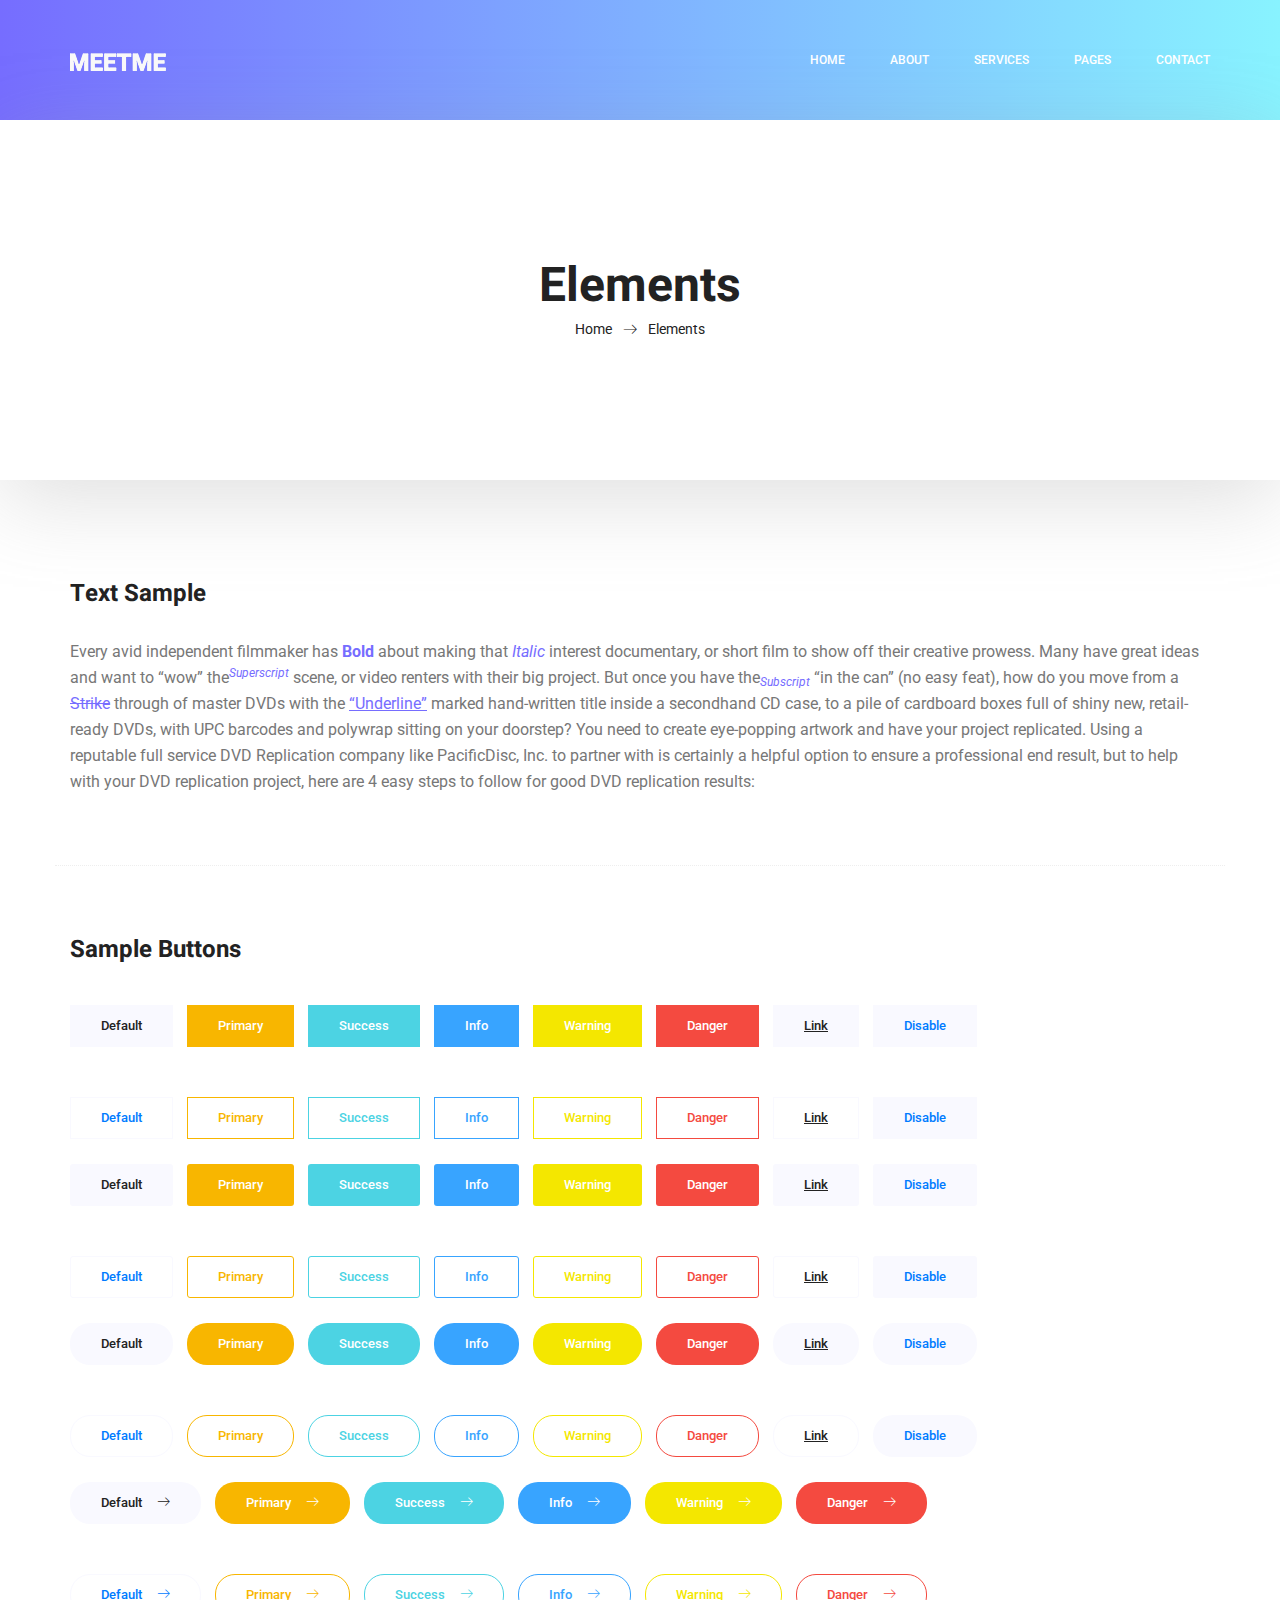
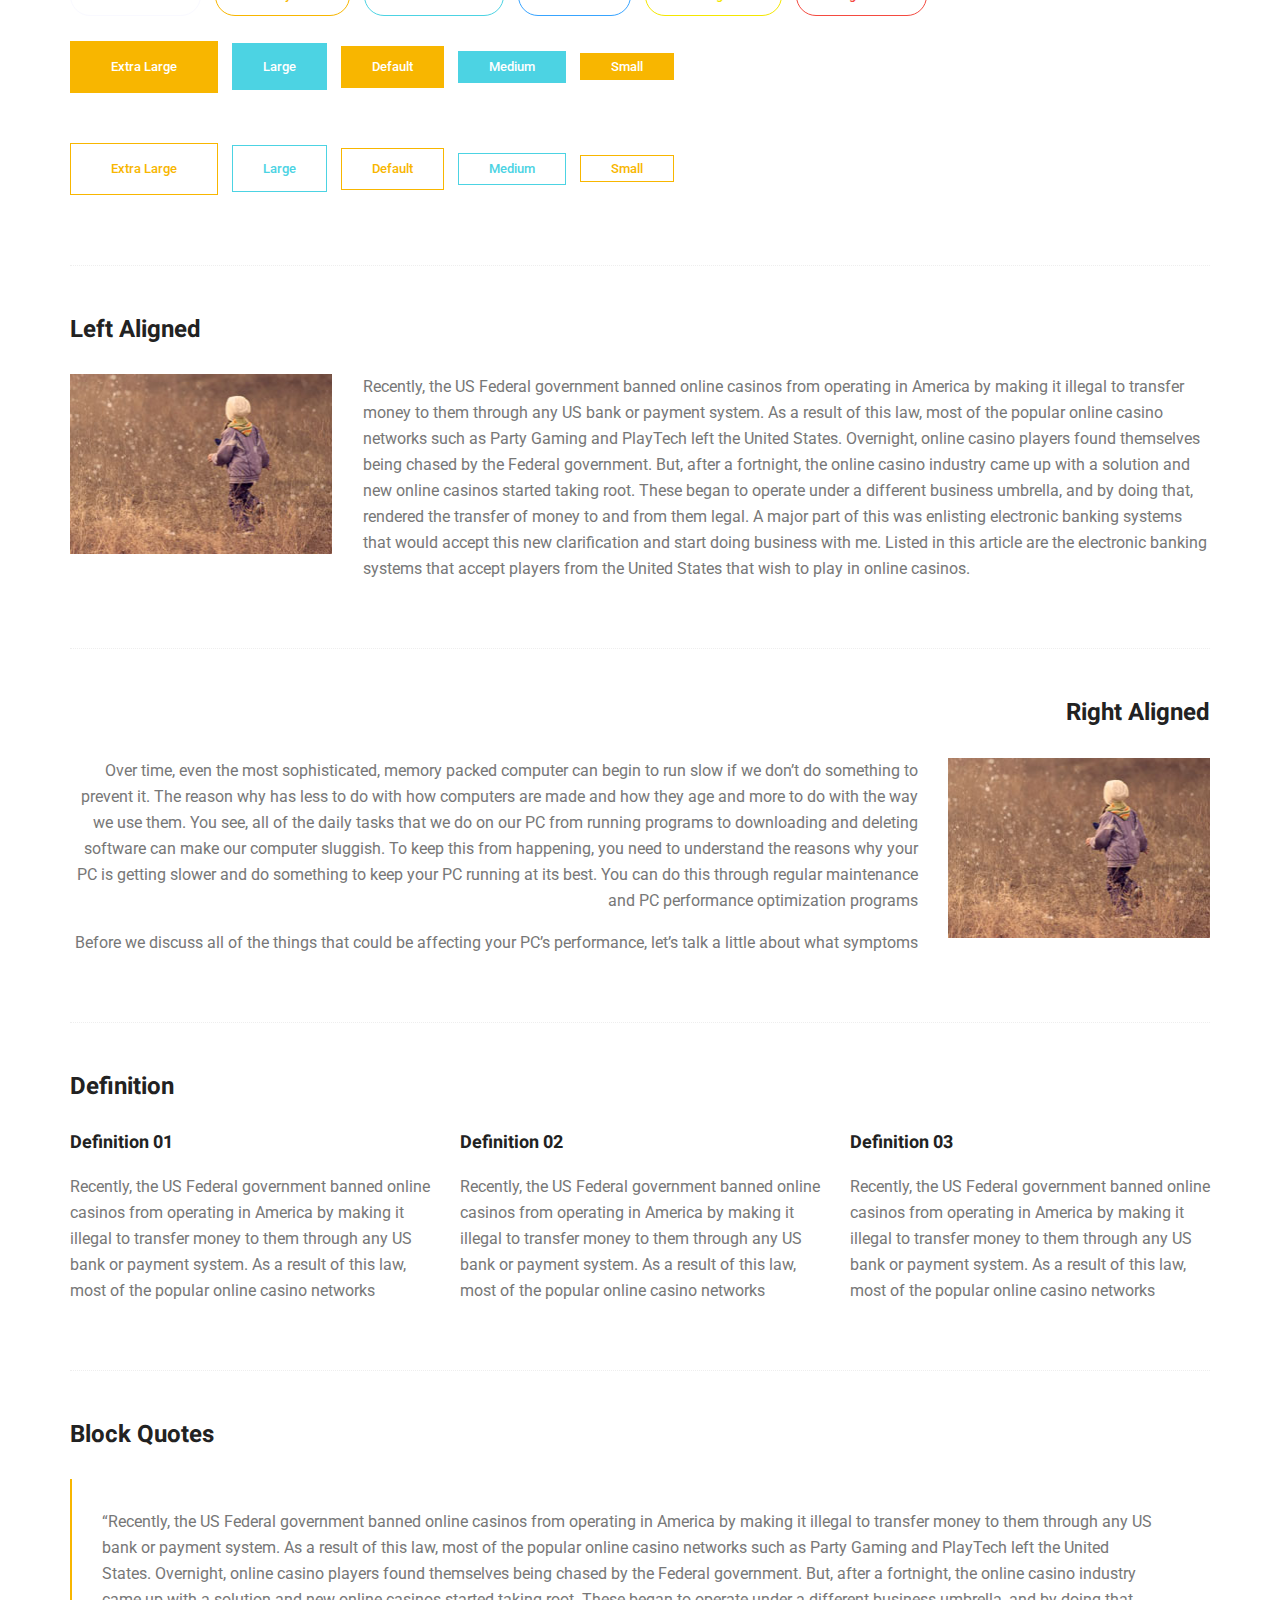
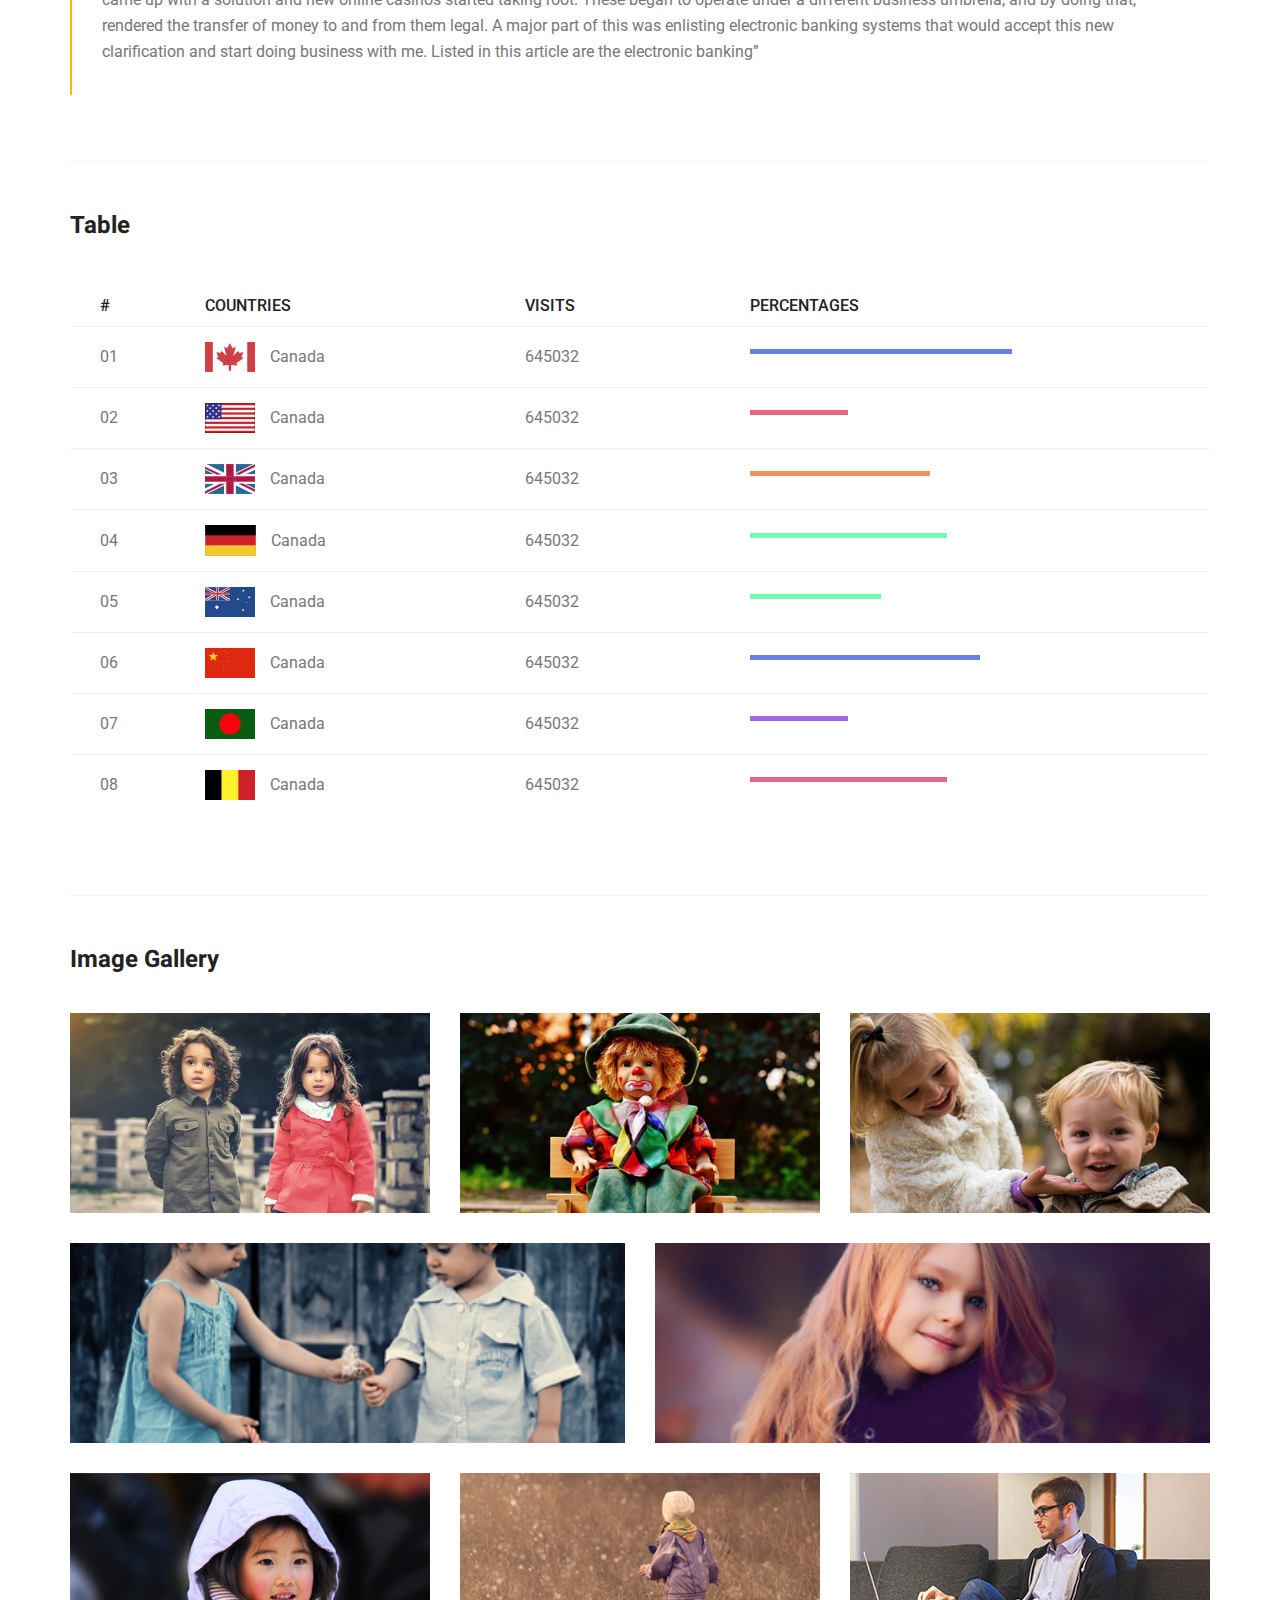
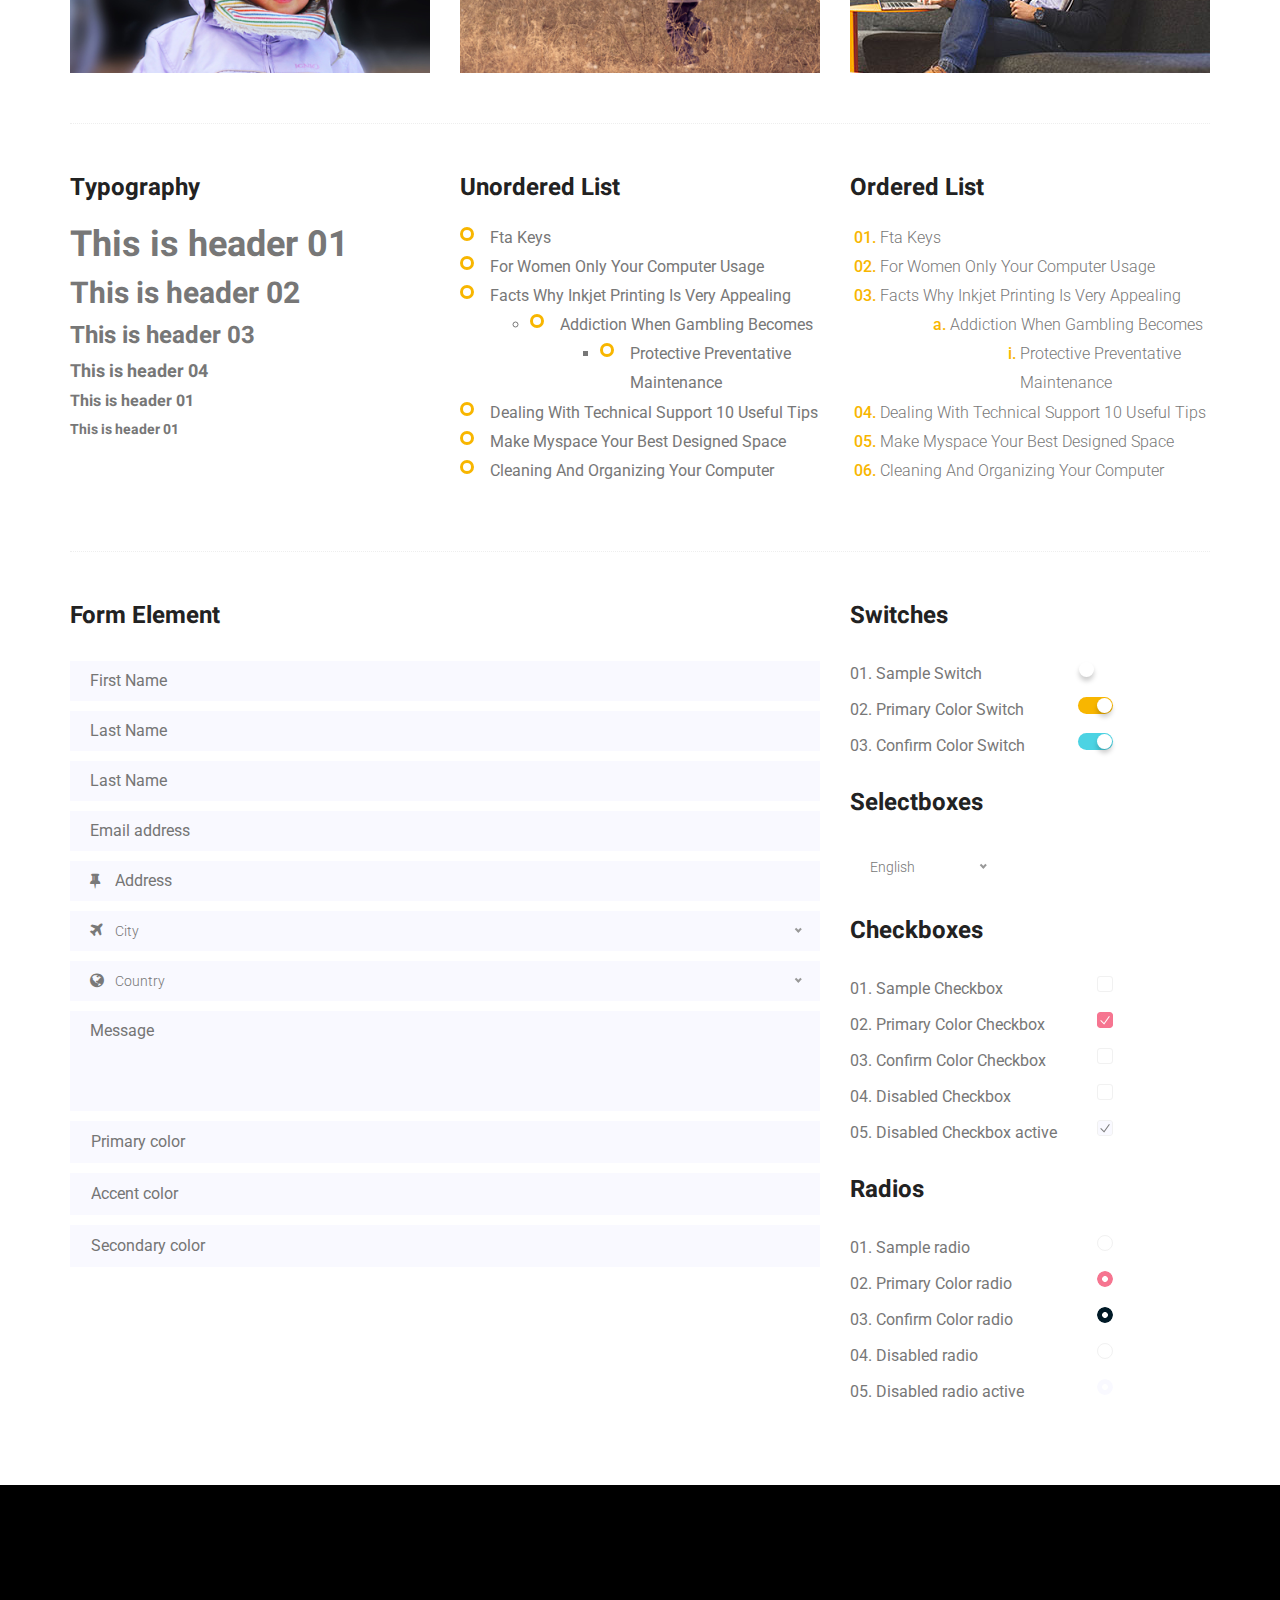
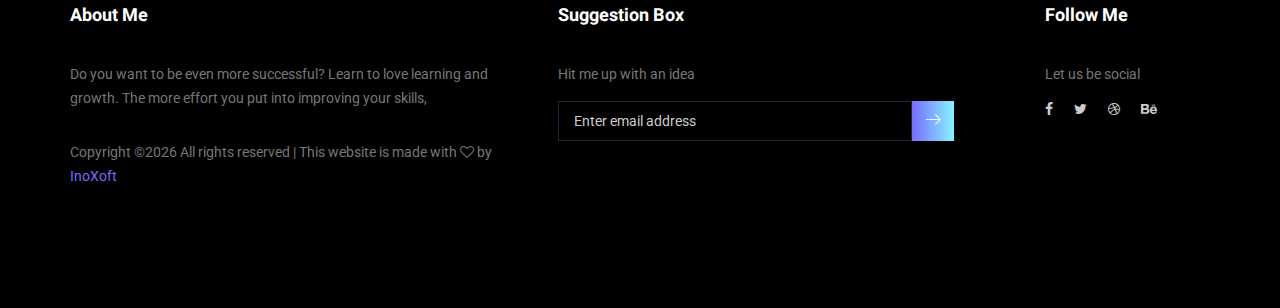
<file: elements.html>
<!doctype html>
<html lang="en">
    <head>
        <!-- Required meta tags -->
        <meta charset="utf-8">
        <meta name="viewport" content="width=device-width, initial-scale=1, shrink-to-fit=no">
        <link rel="icon" href="img/favicon.png" type="image/png">
        <title>MeetMe Personal</title>
        <!-- Bootstrap CSS -->
        <link rel="stylesheet" href="css/bootstrap.css">
        <link rel="stylesheet" href="vendors/linericon/style.css">
        <link rel="stylesheet" href="css/font-awesome.min.css">
        <link rel="stylesheet" href="vendors/owl-carousel/owl.carousel.min.css">
        <link rel="stylesheet" href="vendors/lightbox/simpleLightbox.css">
        <link rel="stylesheet" href="vendors/nice-select/css/nice-select.css">
        <link rel="stylesheet" href="vendors/animate-css/animate.css">
        <link rel="stylesheet" href="vendors/popup/magnific-popup.css">
        <!-- main css -->
        <link rel="stylesheet" href="css/style.css">
        <link rel="stylesheet" href="css/responsive.css">
    </head>
    <body>
        
        <!--================Header Menu Area =================-->
        <header class="header_area">
            <div class="main_menu">
            	<nav class="navbar navbar-expand-lg navbar-light">
					<div class="container box_1620">
						<!-- Brand and toggle get grouped for better mobile display -->
						<a class="navbar-brand logo_h" href="index.html"><img src="img/logo.png" alt=""></a>
						<button class="navbar-toggler" type="button" data-toggle="collapse" data-target="#navbarSupportedContent" aria-controls="navbarSupportedContent" aria-expanded="false" aria-label="Toggle navigation">
							<span class="icon-bar"></span>
							<span class="icon-bar"></span>
							<span class="icon-bar"></span>
						</button>
						<!-- Collect the nav links, forms, and other content for toggling -->
						<div class="collapse navbar-collapse offset" id="navbarSupportedContent">
							<ul class="nav navbar-nav menu_nav ml-auto">
								<li class="nav-item active"><a class="nav-link" href="index.html">Home</a></li> 
								<li class="nav-item"><a class="nav-link" href="about-us.html">About</a></li> 
								<li class="nav-item"><a class="nav-link" href="services.html">Services</a></li> 
								<li class="nav-item submenu dropdown">
									<a href="#" class="nav-link dropdown-toggle" data-toggle="dropdown" role="button" aria-haspopup="true" aria-expanded="false">Pages</a>
									<ul class="dropdown-menu">
										<li class="nav-item"><a class="nav-link" href="portfolio.html">Portfolio</a></li>
										<!-- <li class="nav-item"><a class="nav-link" href="elements.html">Elements</a></li> -->
									</ul>
								</li> 
								<!-- <li class="nav-item submenu dropdown">
									<a href="#" class="nav-link dropdown-toggle" data-toggle="dropdown" role="button" aria-haspopup="true" aria-expanded="false">Blog</a>
									<ul class="dropdown-menu">
										<li class="nav-item"><a class="nav-link" href="blog.html">Blog</a></li>
										<li class="nav-item"><a class="nav-link" href="single-blog.html">Blog Details</a></li>
									</ul>
								</li>  -->
								<li class="nav-item"><a class="nav-link" href="contact.html">Contact</a></li>
							</ul>
						</div> 
					</div>
            	</nav>
            </div>
        </header>
        <!--================Header Menu Area =================-->
        
        <!--================Home Banner Area =================-->
        <section class="banner_area">
            <div class="box_1620">
				<div class="banner_inner d-flex align-items-center">
					<div class="container">
						<div class="banner_content text-center">
							<h2>Elements</h2>
							<div class="page_link">
								<a href="index.html">Home</a>
								<a href="elements.html">Elements</a>
							</div>
						</div>
					</div>
				</div>
            </div>
        </section>
        <!--================End Home Banner Area =================-->
        
        
        <!-- Start Sample Area -->
			<section class="sample-text-area">
				<div class="container">
					<h3 class="text-heading title_color">Text Sample</h3>
					<p class="sample-text">
						Every avid independent filmmaker has <b>Bold</b> about making that <i>Italic</i> interest documentary, or short film to show off their creative prowess. Many have great ideas and want to “wow” the<sup>Superscript</sup> scene, or video renters with their big project.  But once you have the<sub>Subscript</sub> “in the can” (no easy feat), how do you move from a <del>Strike</del> through of master DVDs with the <u>“Underline”</u> marked hand-written title inside a secondhand CD case, to a pile of cardboard boxes full of shiny new, retail-ready DVDs, with UPC barcodes and polywrap sitting on your doorstep?  You need to create eye-popping artwork and have your project replicated. Using a reputable full service DVD Replication company like PacificDisc, Inc. to partner with is certainly a helpful option to ensure a professional end result, but to help with your DVD replication project, here are 4 easy steps to follow for good DVD replication results: 

					</p>
				</div>
			</section>
			<!-- End Sample Area -->
			<!-- Start Button -->
			<section class="button-area">
				<div class="container border-top-generic">
					<h3 class="text-heading title_color">Sample Buttons</h3>
					<div class="button-group-area">
						<a href="#" class="genric-btn default">Default</a>
						<a href="#" class="genric-btn primary">Primary</a>
						<a href="#" class="genric-btn success">Success</a>
						<a href="#" class="genric-btn info">Info</a>
						<a href="#" class="genric-btn warning">Warning</a>
						<a href="#" class="genric-btn danger">Danger</a>
						<a href="#" class="genric-btn link">Link</a>
						<a href="#" class="genric-btn disable">Disable</a>
					</div>
					<div class="button-group-area mt-10">
						<a href="#" class="genric-btn default-border">Default</a>
						<a href="#" class="genric-btn primary-border">Primary</a>
						<a href="#" class="genric-btn success-border">Success</a>
						<a href="#" class="genric-btn info-border">Info</a>
						<a href="#" class="genric-btn warning-border">Warning</a>
						<a href="#" class="genric-btn danger-border">Danger</a>
						<a href="#" class="genric-btn link-border">Link</a>
						<a href="#" class="genric-btn disable">Disable</a>
					</div>
					<div class="button-group-area mt-40">
						<a href="#" class="genric-btn default radius">Default</a>
						<a href="#" class="genric-btn primary radius">Primary</a>
						<a href="#" class="genric-btn success radius">Success</a>
						<a href="#" class="genric-btn info radius">Info</a>
						<a href="#" class="genric-btn warning radius">Warning</a>
						<a href="#" class="genric-btn danger radius">Danger</a>
						<a href="#" class="genric-btn link radius">Link</a>
						<a href="#" class="genric-btn disable radius">Disable</a>
					</div>
					<div class="button-group-area mt-10">
						<a href="#" class="genric-btn default-border radius">Default</a>
						<a href="#" class="genric-btn primary-border radius">Primary</a>
						<a href="#" class="genric-btn success-border radius">Success</a>
						<a href="#" class="genric-btn info-border radius">Info</a>
						<a href="#" class="genric-btn warning-border radius">Warning</a>
						<a href="#" class="genric-btn danger-border radius">Danger</a>
						<a href="#" class="genric-btn link-border radius">Link</a>
						<a href="#" class="genric-btn disable radius">Disable</a>
					</div>
					<div class="button-group-area mt-40">
						<a href="#" class="genric-btn default circle">Default</a>
						<a href="#" class="genric-btn primary circle">Primary</a>
						<a href="#" class="genric-btn success circle">Success</a>
						<a href="#" class="genric-btn info circle">Info</a>
						<a href="#" class="genric-btn warning circle">Warning</a>
						<a href="#" class="genric-btn danger circle">Danger</a>
						<a href="#" class="genric-btn link circle">Link</a>
						<a href="#" class="genric-btn disable circle">Disable</a>
					</div>
					<div class="button-group-area mt-10">
						<a href="#" class="genric-btn default-border circle">Default</a>
						<a href="#" class="genric-btn primary-border circle">Primary</a>
						<a href="#" class="genric-btn success-border circle">Success</a>
						<a href="#" class="genric-btn info-border circle">Info</a>
						<a href="#" class="genric-btn warning-border circle">Warning</a>
						<a href="#" class="genric-btn danger-border circle">Danger</a>
						<a href="#" class="genric-btn link-border circle">Link</a>
						<a href="#" class="genric-btn disable circle">Disable</a>
					</div>
					<div class="button-group-area mt-40">
						<a href="#" class="genric-btn default circle arrow">Default<span class="lnr lnr-arrow-right"></span></a>
						<a href="#" class="genric-btn primary circle arrow">Primary<span class="lnr lnr-arrow-right"></span></a>
						<a href="#" class="genric-btn success circle arrow">Success<span class="lnr lnr-arrow-right"></span></a>
						<a href="#" class="genric-btn info circle arrow">Info<span class="lnr lnr-arrow-right"></span></a>
						<a href="#" class="genric-btn warning circle arrow">Warning<span class="lnr lnr-arrow-right"></span></a>
						<a href="#" class="genric-btn danger circle arrow">Danger<span class="lnr lnr-arrow-right"></span></a>
					</div>
					<div class="button-group-area mt-10">
						<a href="#" class="genric-btn default-border circle arrow">Default<span class="lnr lnr-arrow-right"></span></a>
						<a href="#" class="genric-btn primary-border circle arrow">Primary<span class="lnr lnr-arrow-right"></span></a>
						<a href="#" class="genric-btn success-border circle arrow">Success<span class="lnr lnr-arrow-right"></span></a>
						<a href="#" class="genric-btn info-border circle arrow">Info<span class="lnr lnr-arrow-right"></span></a>
						<a href="#" class="genric-btn warning-border circle arrow">Warning<span class="lnr lnr-arrow-right"></span></a>
						<a href="#" class="genric-btn danger-border circle arrow">Danger<span class="lnr lnr-arrow-right"></span></a>
					</div>
					<div class="button-group-area mt-40">
						<a href="#" class="genric-btn primary e-large">Extra Large</a>
						<a href="#" class="genric-btn success large">Large</a>
						<a href="#" class="genric-btn primary">Default</a>
						<a href="#" class="genric-btn success medium">Medium</a>
						<a href="#" class="genric-btn primary small">Small</a>
					</div>
					<div class="button-group-area mt-10">
						<a href="#" class="genric-btn primary-border e-large">Extra Large</a>
						<a href="#" class="genric-btn success-border large">Large</a>
						<a href="#" class="genric-btn primary-border">Default</a>
						<a href="#" class="genric-btn success-border medium">Medium</a>
						<a href="#" class="genric-btn primary-border small">Small</a>
					</div>
				</div>
			</section>
			<!-- End Button -->
			<!-- Start Align Area -->
			<div class="whole-wrap">
				<div class="container">
					<div class="section-top-border">
						<h3 class="mb-30 title_color">Left Aligned</h3>
						<div class="row">
							<div class="col-md-3">
								<img src="img/elements/d.jpg" alt="" class="img-fluid">
							</div>
							<div class="col-md-9 mt-sm-20 left-align-p">
								<p>Recently, the US Federal government banned online casinos from operating in America by making it illegal to transfer money to them through any US bank or payment system. As a result of this law, most of the popular online casino networks such as Party Gaming and PlayTech left the United States. Overnight, online casino players found themselves being chased by the Federal government. But, after a fortnight, the online casino industry came up with a solution and new online casinos started taking root. These began to operate under a different business umbrella, and by doing that, rendered the transfer of money to and from them legal. A major part of this was enlisting electronic banking systems that would accept this new clarification and start doing business with me. Listed in this article are the electronic banking systems that accept players from the United States that wish to play in online casinos.</p>
							</div>
						</div>
					</div>
					<div class="section-top-border text-right">
						<h3 class="mb-30 title_color">Right Aligned</h3>
						<div class="row">
							<div class="col-md-9">
								<p class="text-right">Over time, even the most sophisticated, memory packed computer can begin to run slow if we don’t do something to prevent it. The reason why has less to do with how computers are made and how they age and more to do with the way we use them. You see, all of the daily tasks that we do on our PC from running programs to downloading and deleting software can make our computer sluggish. To keep this from happening, you need to understand the reasons why your PC is getting slower and do something to keep your PC running at its best. You can do this through regular maintenance and PC performance optimization programs</p>
								<p class="text-right">Before we discuss all of the things that could be affecting your PC’s performance, let’s talk a little about what symptoms</p>
							</div>
							<div class="col-md-3">
								<img src="img/elements/d.jpg" alt="" class="img-fluid">
							</div>
						</div>
					</div>
					<div class="section-top-border">
						<h3 class="mb-30 title_color">Definition</h3>
						<div class="row">
							<div class="col-md-4">
								<div class="single-defination">
									<h4 class="mb-20">Definition 01</h4>
									<p>Recently, the US Federal government banned online casinos from operating in America by making it illegal to transfer money to them through any US bank or payment system. As a result of this law, most of the popular online casino networks</p>
								</div>
							</div>
							<div class="col-md-4">
								<div class="single-defination">
									<h4 class="mb-20">Definition 02</h4>
									<p>Recently, the US Federal government banned online casinos from operating in America by making it illegal to transfer money to them through any US bank or payment system. As a result of this law, most of the popular online casino networks</p>
								</div>
							</div>
							<div class="col-md-4">
								<div class="single-defination">
									<h4 class="mb-20">Definition 03</h4>
									<p>Recently, the US Federal government banned online casinos from operating in America by making it illegal to transfer money to them through any US bank or payment system. As a result of this law, most of the popular online casino networks</p>
								</div>
							</div>
						</div>
					</div>
					<div class="section-top-border">
						<h3 class="mb-30 title_color">Block Quotes</h3>
						<div class="row">
							<div class="col-lg-12">
								<blockquote class="generic-blockquote">
									“Recently, the US Federal government banned online casinos from operating in America by making it illegal to transfer money to them through any US bank or payment system. As a result of this law, most of the popular online casino networks such as Party Gaming and PlayTech left the United States. Overnight, online casino players found themselves being chased by the Federal government. But, after a fortnight, the online casino industry came up with a solution and new online casinos started taking root. These began to operate under a different business umbrella, and by doing that, rendered the transfer of money to and from them legal. A major part of this was enlisting electronic banking systems that would accept this new clarification and start doing business with me. Listed in this article are the electronic banking” 
								</blockquote>
							</div>
						</div>
					</div>
					<div class="section-top-border">
						<h3 class="mb-30 title_color">Table</h3>
						<div class="progress-table-wrap">
							<div class="progress-table">
								<div class="table-head">
									<div class="serial">#</div>
									<div class="country">Countries</div>
									<div class="visit">Visits</div>
									<div class="percentage">Percentages</div>
								</div>
								<div class="table-row">
									<div class="serial">01</div>
									<div class="country"> <img src="img/elements/f1.jpg" alt="flag">Canada</div>
									<div class="visit">645032</div>
									<div class="percentage">
										<div class="progress">
											<div class="progress-bar color-1" role="progressbar" style="width: 80%" aria-valuenow="80" aria-valuemin="0" aria-valuemax="100"></div>
										</div>
									</div>
								</div>
								<div class="table-row">
									<div class="serial">02</div>
									<div class="country"> <img src="img/elements/f2.jpg" alt="flag">Canada</div>
									<div class="visit">645032</div>
									<div class="percentage">
										<div class="progress">
											<div class="progress-bar color-2" role="progressbar" style="width: 30%" aria-valuenow="30" aria-valuemin="0" aria-valuemax="100"></div>
										</div>
									</div>
								</div>
								<div class="table-row">
									<div class="serial">03</div>
									<div class="country"> <img src="img/elements/f3.jpg" alt="flag">Canada</div>
									<div class="visit">645032</div>
									<div class="percentage">
										<div class="progress">
											<div class="progress-bar color-3" role="progressbar" style="width: 55%" aria-valuenow="55" aria-valuemin="0" aria-valuemax="100"></div>
										</div>
									</div>
								</div>
								<div class="table-row">
									<div class="serial">04</div>
									<div class="country"> <img src="img/elements/f4.jpg" alt="flag">Canada</div>
									<div class="visit">645032</div>
									<div class="percentage">
										<div class="progress">
											<div class="progress-bar color-4" role="progressbar" style="width: 60%" aria-valuenow="60" aria-valuemin="0" aria-valuemax="100"></div>
										</div>
									</div>
								</div>
								<div class="table-row">
									<div class="serial">05</div>
									<div class="country"> <img src="img/elements/f5.jpg" alt="flag">Canada</div>
									<div class="visit">645032</div>
									<div class="percentage">
										<div class="progress">
											<div class="progress-bar color-5" role="progressbar" style="width: 40%" aria-valuenow="40" aria-valuemin="0" aria-valuemax="100"></div>
										</div>
									</div>
								</div>
								<div class="table-row">
									<div class="serial">06</div>
									<div class="country"> <img src="img/elements/f6.jpg" alt="flag">Canada</div>
									<div class="visit">645032</div>
									<div class="percentage">
										<div class="progress">
											<div class="progress-bar color-6" role="progressbar" style="width: 70%" aria-valuenow="70" aria-valuemin="0" aria-valuemax="100"></div>
										</div>
									</div>
								</div>
								<div class="table-row">
									<div class="serial">07</div>
									<div class="country"> <img src="img/elements/f7.jpg" alt="flag">Canada</div>
									<div class="visit">645032</div>
									<div class="percentage">
										<div class="progress">
											<div class="progress-bar color-7" role="progressbar" style="width: 30%" aria-valuenow="30" aria-valuemin="0" aria-valuemax="100"></div>
										</div>
									</div>
								</div>
								<div class="table-row">
									<div class="serial">08</div>
									<div class="country"> <img src="img/elements/f8.jpg" alt="flag">Canada</div>
									<div class="visit">645032</div>
									<div class="percentage">
										<div class="progress">
											<div class="progress-bar color-8" role="progressbar" style="width: 60%" aria-valuenow="60" aria-valuemin="0" aria-valuemax="100"></div>
										</div>
									</div>
								</div>
							</div>
						</div>
					</div>
					<div class="section-top-border">
						<h3 class="title_color">Image Gallery</h3>
						<div class="row gallery-item">
							<div class="col-md-4">
								<a href="img/elements/g1.jpg" class="img-gal"><div class="single-gallery-image" style="background: url(img/elements/g1.jpg);"></div></a>
							</div>
							<div class="col-md-4">
								<a href="img/elements/g2.jpg" class="img-gal"><div class="single-gallery-image" style="background: url(img/elements/g2.jpg);"></div></a>
							</div>
							<div class="col-md-4">
								<a href="img/elements/g3.jpg" class="img-gal"><div class="single-gallery-image" style="background: url(img/elements/g3.jpg);"></div></a>
							</div>
							<div class="col-md-6">
								<a href="img/elements/g4.jpg" class="img-gal"><div class="single-gallery-image" style="background: url(img/elements/g4.jpg);"></div></a>
							</div>
							<div class="col-md-6">
								<a href="img/elements/g5.jpg" class="img-gal"><div class="single-gallery-image" style="background: url(img/elements/g5.jpg);"></div></a>
							</div>
							<div class="col-md-4">
								<a href="img/elements/g6.jpg" class="img-gal"><div class="single-gallery-image" style="background: url(img/elements/g6.jpg);"></div></a>
							</div>
							<div class="col-md-4">
								<a href="img/elements/g7.jpg" class="img-gal"><div class="single-gallery-image" style="background: url(img/elements/g7.jpg);"></div></a>
							</div>
							<div class="col-md-4">
								<a href="img/elements/g8.jpg" class="img-gal"><div class="single-gallery-image" style="background: url(img/elements/g8.jpg);"></div></a>
							</div>
						</div>
					</div>
					<div class="section-top-border">
						<div class="row">
							<div class="col-lg-4 col-sm-6 typo-sec">
								<h3 class="mb-20 title_color">Typography</h3>
								<div class="typography">
									<h1 class="typo-list">This is header 01</h1>
									<h2 class="typo-list">This is header 02</h2>
									<h3 class="typo-list">This is header 03</h3>
									<h4 class="typo-list">This is header 04</h4>
									<h5 class="typo-list">This is header 01</h5>
									<h6 class="typo-list">This is header 01</h6>
								</div>
							</div>
							<div class="col-lg-4 col-sm-6 mt-sm-30 typo-sec">
								<h3 class="mb-20 title_color">Unordered List</h3>
								<div class="">
									<ul class="unordered-list">
										<li>Fta Keys</li>
										<li>For Women Only Your Computer Usage</li>
										<li>Facts Why Inkjet Printing Is Very Appealing
											<ul>
												<li>Addiction When Gambling Becomes
													<ul>
														<li>Protective Preventative Maintenance</li>
													</ul>
												</li>
											</ul>
										</li>
										<li>Dealing With Technical Support 10 Useful Tips</li>
										<li>Make Myspace Your Best Designed Space</li>
										<li>Cleaning And Organizing Your Computer</li>
									</ul>
								</div>
							</div>
							<div class="col-lg-4 col-sm-6 mt-sm-30 typo-sec">
								<h3 class="mb-20 title_color">Ordered List</h3>
								<div class="">
									<ol class="ordered-list">
										<li><span>Fta Keys</span></li>
										<li><span>For Women Only Your Computer Usage</span></li>
										<li><span>Facts Why Inkjet Printing Is Very Appealing</span>
											<ol class="ordered-list-alpha">
												<li><span>Addiction When Gambling Becomes</span>
													<ol class="ordered-list-roman">
														<li><span>Protective Preventative Maintenance</span></li>
													</ol>
												</li>
											</ol>
										</li>
										<li><span>Dealing With Technical Support 10 Useful Tips</span></li>
										<li><span>Make Myspace Your Best Designed Space</span></li>
										<li><span>Cleaning And Organizing Your Computer</span></li>
									</ol>
								</div>
							</div>
						</div>
					</div>
					<div class="section-top-border">
						<div class="row">
							<div class="col-lg-8 col-md-8">
								<h3 class="mb-30 title_color">Form Element</h3>
								<form action="#">
									<div class="mt-10">
										<input type="text" name="first_name" placeholder="First Name" onfocus="this.placeholder = ''" onblur="this.placeholder = 'First Name'" required class="single-input">
									</div>
									<div class="mt-10">
										<input type="text" name="last_name" placeholder="Last Name" onfocus="this.placeholder = ''" onblur="this.placeholder = 'Last Name'" required class="single-input">
									</div>
									<div class="mt-10">
										<input type="text" name="last_name" placeholder="Last Name" onfocus="this.placeholder = ''" onblur="this.placeholder = 'Last Name'" required class="single-input">
									</div>
									<div class="mt-10">
										<input type="email" name="EMAIL" placeholder="Email address" onfocus="this.placeholder = ''" onblur="this.placeholder = 'Email address'" required class="single-input">
									</div>
									<div class="input-group-icon mt-10">
										<div class="icon"><i class="fa fa-thumb-tack" aria-hidden="true"></i></div>
										<input type="text" name="address" placeholder="Address" onfocus="this.placeholder = ''" onblur="this.placeholder = 'Address'" required class="single-input">
									</div>
									<div class="input-group-icon mt-10">
										<div class="icon"><i class="fa fa-plane" aria-hidden="true"></i></div>
										<div class="form-select" id="default-select">
											<select>
												<option value="1">City</option>
												<option value="1">Dhaka</option>
												<option value="1">Dilli</option>
												<option value="1">Newyork</option>
												<option value="1">Islamabad</option>
											</select>
										</div>
									</div>
									<div class="input-group-icon mt-10">
										<div class="icon"><i class="fa fa-globe" aria-hidden="true"></i></div>
										<div class="form-select" id="default-select2">
											<select>
												<option value="1">Country</option>
												<option value="1">Bangladesh</option>
												<option value="1">India</option>
												<option value="1">England</option>
												<option value="1">Srilanka</option>
											</select>
										</div>
									</div>
									
									<div class="mt-10">
										<textarea class="single-textarea" placeholder="Message" onfocus="this.placeholder = ''" onblur="this.placeholder = 'Message'" required></textarea>
									</div>
									<div class="mt-10">
										<input type="text" name="first_name" placeholder="Primary color" onfocus="this.placeholder = ''" onblur="this.placeholder = 'Primary color'" required class="single-input-primary">
									</div>
									<div class="mt-10">
										<input type="text" name="first_name" placeholder="Accent color" onfocus="this.placeholder = ''" onblur="this.placeholder = 'Accent color'" required class="single-input-accent">
									</div>
									<div class="mt-10">
										<input type="text" name="first_name" placeholder="Secondary color" onfocus="this.placeholder = ''" onblur="this.placeholder = 'Secondary color'" required class="single-input-secondary">
									</div>
								</form>
							</div>
							<div class="col-lg-3 col-md-4 mt-sm-30 element-wrap">
								<div class="single-element-widget">
									<h3 class="mb-30 title_color">Switches</h3>
									<div class="switch-wrap d-flex justify-content-between">
										<p>01. Sample Switch</p>
										<div class="primary-switch">
											<input type="checkbox" id="default-switch">
											<label for="default-switch"></label>
										</div>
									</div>
									<div class="switch-wrap d-flex justify-content-between">
										<p>02. Primary Color Switch</p>
										<div class="primary-switch">
											<input type="checkbox" id="primary-switch" checked>
											<label for="primary-switch"></label>
										</div>
									</div>
									<div class="switch-wrap d-flex justify-content-between">
										<p>03. Confirm Color Switch</p>
										<div class="confirm-switch">
											<input type="checkbox" id="confirm-switch" checked>
											<label for="confirm-switch"></label>
										</div>
									</div>
								</div>
								<div class="single-element-widget">
									<h3 class="mb-30 title_color">Selectboxes</h3>
									<div class="default-select" id="default-select">
										<select>
											<option value="1">English</option>
											<option value="1">Spanish</option>
											<option value="1">Arabic</option>
											<option value="1">Portuguise</option>
											<option value="1">Bengali</option>
										</select>
									</div>
								</div>
								<div class="single-element-widget">
									<h3 class="mb-30 title_color">Checkboxes</h3>
									<div class="switch-wrap d-flex justify-content-between">
										<p>01. Sample Checkbox</p>
										<div class="primary-checkbox">
											<input type="checkbox" id="default-checkbox">
											<label for="default-checkbox"></label>
										</div>
									</div>
									<div class="switch-wrap d-flex justify-content-between">
										<p>02. Primary Color Checkbox</p>
										<div class="primary-checkbox">
											<input type="checkbox" id="primary-checkbox" checked>
											<label for="primary-checkbox"></label>
										</div>
									</div>
									<div class="switch-wrap d-flex justify-content-between">
										<p>03. Confirm Color Checkbox</p>
										<div class="confirm-checkbox">
											<input type="checkbox" id="confirm-checkbox">
											<label for="confirm-checkbox"></label>
										</div>
									</div>
									<div class="switch-wrap d-flex justify-content-between">
										<p>04. Disabled Checkbox</p>
										<div class="disabled-checkbox">
											<input type="checkbox" id="disabled-checkbox" disabled>
											<label for="disabled-checkbox"></label>
										</div>
									</div>
									<div class="switch-wrap d-flex justify-content-between">
										<p>05. Disabled Checkbox active</p>
										<div class="disabled-checkbox">
											<input type="checkbox" id="disabled-checkbox-active" checked disabled>
											<label for="disabled-checkbox-active"></label>
										</div>
									</div>
								</div>
								<div class="single-element-widget">
									<h3 class="mb-30 title_color">Radios</h3>
									<div class="switch-wrap d-flex justify-content-between">
										<p>01. Sample radio</p>
										<div class="primary-radio">
											<input type="checkbox" id="default-radio">
											<label for="default-radio"></label>
										</div>
									</div>
									<div class="switch-wrap d-flex justify-content-between">
										<p>02. Primary Color radio</p>
										<div class="primary-radio">
											<input type="checkbox" id="primary-radio" checked>
											<label for="primary-radio"></label>
										</div>
									</div>
									<div class="switch-wrap d-flex justify-content-between">
										<p>03. Confirm Color radio</p>
										<div class="confirm-radio">
											<input type="checkbox" id="confirm-radio" checked>
											<label for="confirm-radio"></label>
										</div>
									</div>
									<div class="switch-wrap d-flex justify-content-between">
										<p>04. Disabled radio</p>
										<div class="disabled-radio">
											<input type="checkbox" id="disabled-radio" disabled>
											<label for="disabled-radio"></label>
										</div>
									</div>
									<div class="switch-wrap d-flex justify-content-between">
										<p>05. Disabled radio active</p>
										<div class="disabled-radio">
											<input type="checkbox" id="disabled-radio-active" checked disabled>
											<label for="disabled-radio-active"></label>
										</div>
									</div>
								</div>
							</div>
						</div>
					</div>
				</div>
			</div>
			<!-- End Align Area -->
        
        
        <!--================Footer Area =================-->
        <footer class="footer_area p_120">
        	<div class="container">
        		<div class="row footer_inner">
        			<div class="col-lg-5 col-sm-6">
        				<aside class="f_widget ab_widget">
        					<div class="f_title">
        						<h3>About Me</h3>
        					</div>
        					<p>Do you want to be even more successful? Learn to love learning and growth. The more effort you put into improving your skills,</p>
        					<p>
Copyright &copy;<script>document.write(new Date().getFullYear());</script> All rights reserved | This website is made with <i class="fa fa-heart-o" aria-hidden="true"></i> by <a href="https://colorlib.com" target="_blank">InoXoft</a>
</p>
        				</aside>
        			</div>
        			<div class="col-lg-5 col-sm-6">
        				<aside class="f_widget news_widget">
        					<div class="f_title">
        						<h3>Suggestion Box</h3>
        					</div>
        					<p>Hit me up with an idea</p>
        					<div id="mc_embed_signup">
                                <form target="_blank" action="https://spondonit.us12.list-manage.com/subscribe/post?u=1462626880ade1ac87bd9c93a&amp;id=92a4423d01" method="get" class="subscribe_form relative">
                                	<div class="input-group d-flex flex-row">
                                        <input name="EMAIL" placeholder="Enter email address" onfocus="this.placeholder = ''" onblur="this.placeholder = 'Email Address '" required="" type="email">
                                        <button class="btn sub-btn"><span class="lnr lnr-arrow-right"></span></button>		
                                    </div>				
                                    <div class="mt-10 info"></div>
                                </form>
                            </div>
        				</aside>
        			</div>
        			<div class="col-lg-2">
        				<aside class="f_widget social_widget">
        					<div class="f_title">
        						<h3>Follow Me</h3>
        					</div>
        					<p>Let us be social</p>
        					<ul class="list">
        						<li><a href="https://www.linkedin.com/in/simon-githongo-4562301a6/"><i class="fa fa-facebook"></i></a></li><!--LinkedIn-->
        						<li><a href="https://x.com/Simonku06649095"><i class="fa fa-twitter"></i></a></li><!--twitter-->
        						<li><a href="https://github.com/Sighmore"><i class="fa fa-dribbble"></i></a></li><!--Github-->
        						<li><a href="#"><i class="fa fa-behance"></i></a></li>
        					</ul>
        				</aside>
        			</div>
        		</div>
        	</div>
        </footer>
        <!--================End Footer Area =================-->
        
        
        
        <!-- Optional JavaScript -->
        <!-- jQuery first, then Popper.js, then Bootstrap JS -->
        <script src="js/jquery-3.3.1.min.js"></script>
        <script src="js/popper.js"></script>
        <script src="js/bootstrap.min.js"></script>
        <script src="js/stellar.js"></script>
        <script src="vendors/lightbox/simpleLightbox.min.js"></script>
        <script src="vendors/nice-select/js/jquery.nice-select.min.js"></script>
        <script src="vendors/isotope/imagesloaded.pkgd.min.js"></script>
        <script src="vendors/isotope/isotope.pkgd.min.js"></script>
        <script src="vendors/owl-carousel/owl.carousel.min.js"></script>
        <script src="vendors/popup/jquery.magnific-popup.min.js"></script>
        <script src="js/jquery.ajaxchimp.min.js"></script>
        <script src="vendors/counter-up/jquery.waypoints.min.js"></script>
        <script src="vendors/counter-up/jquery.counterup.min.js"></script>
        <script src="js/mail-script.js"></script>
        <script src="js/theme.js"></script>
    </body>
</html>
</file>
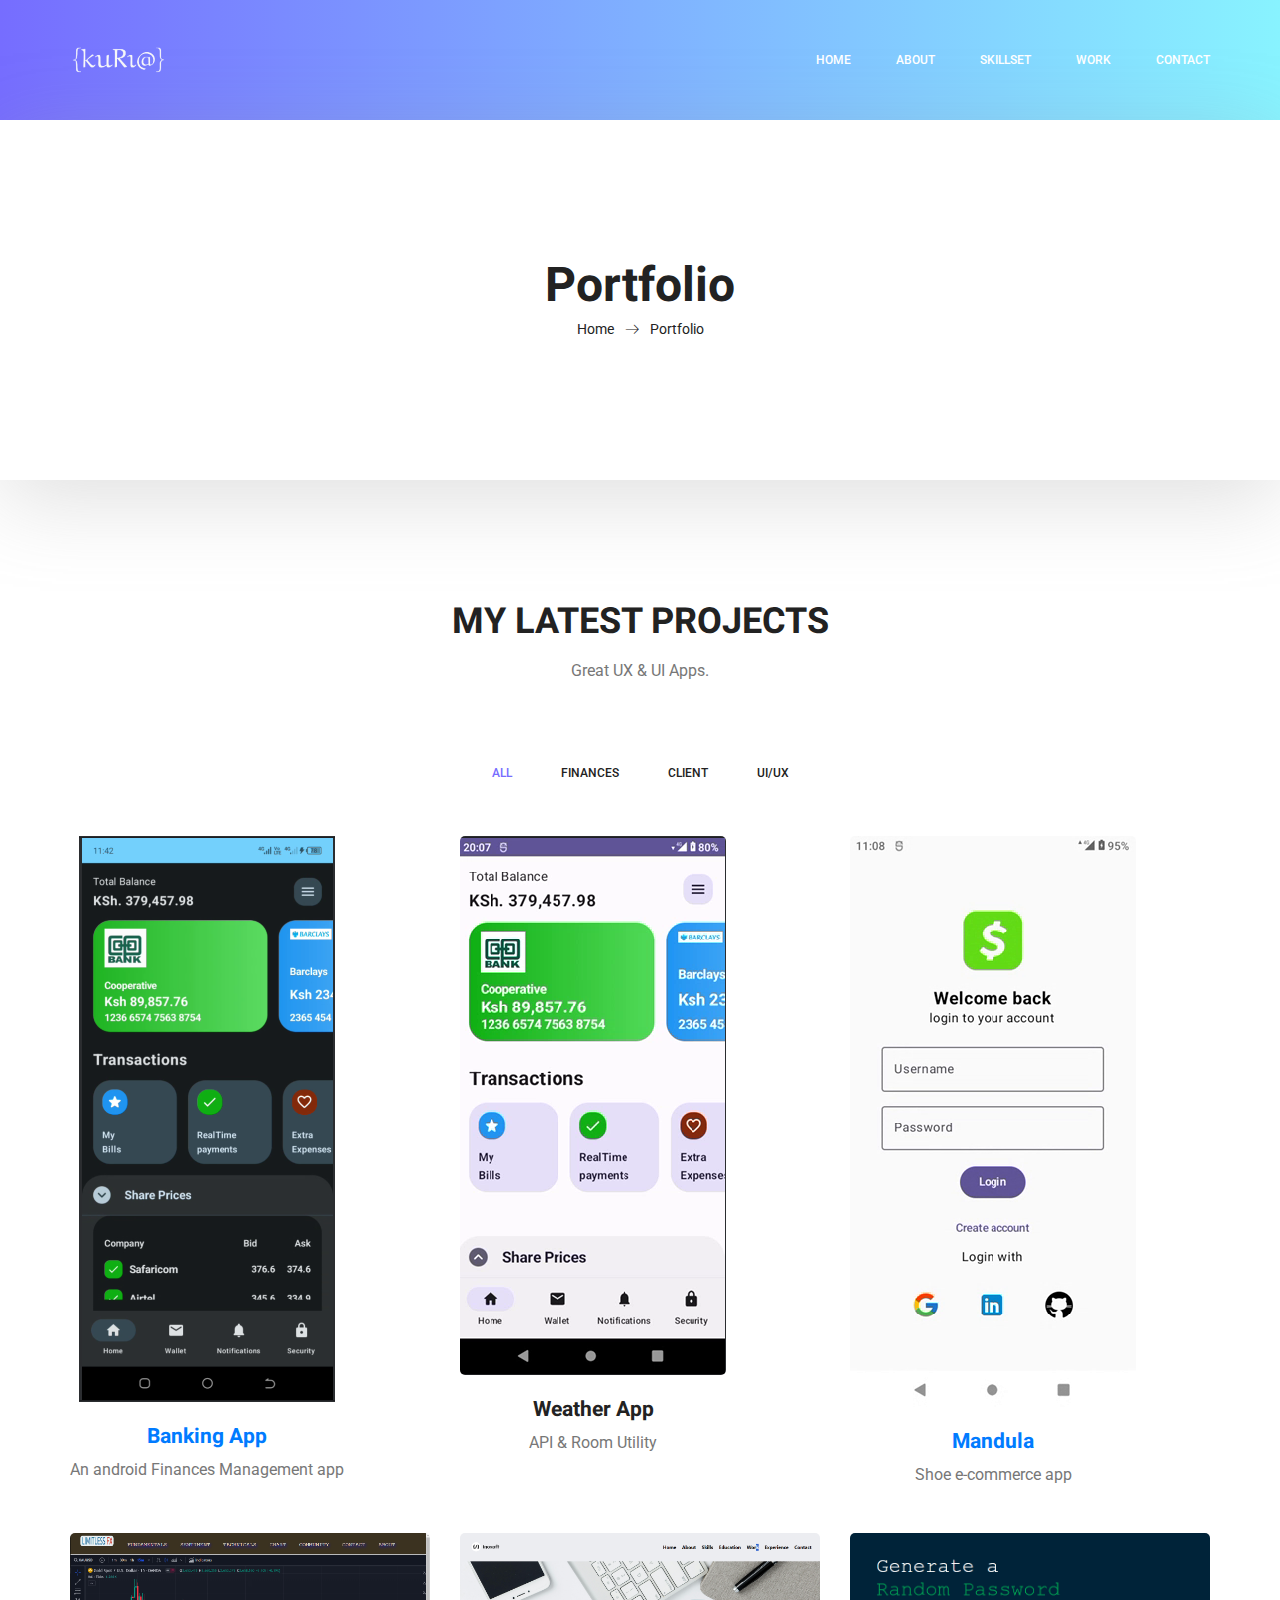
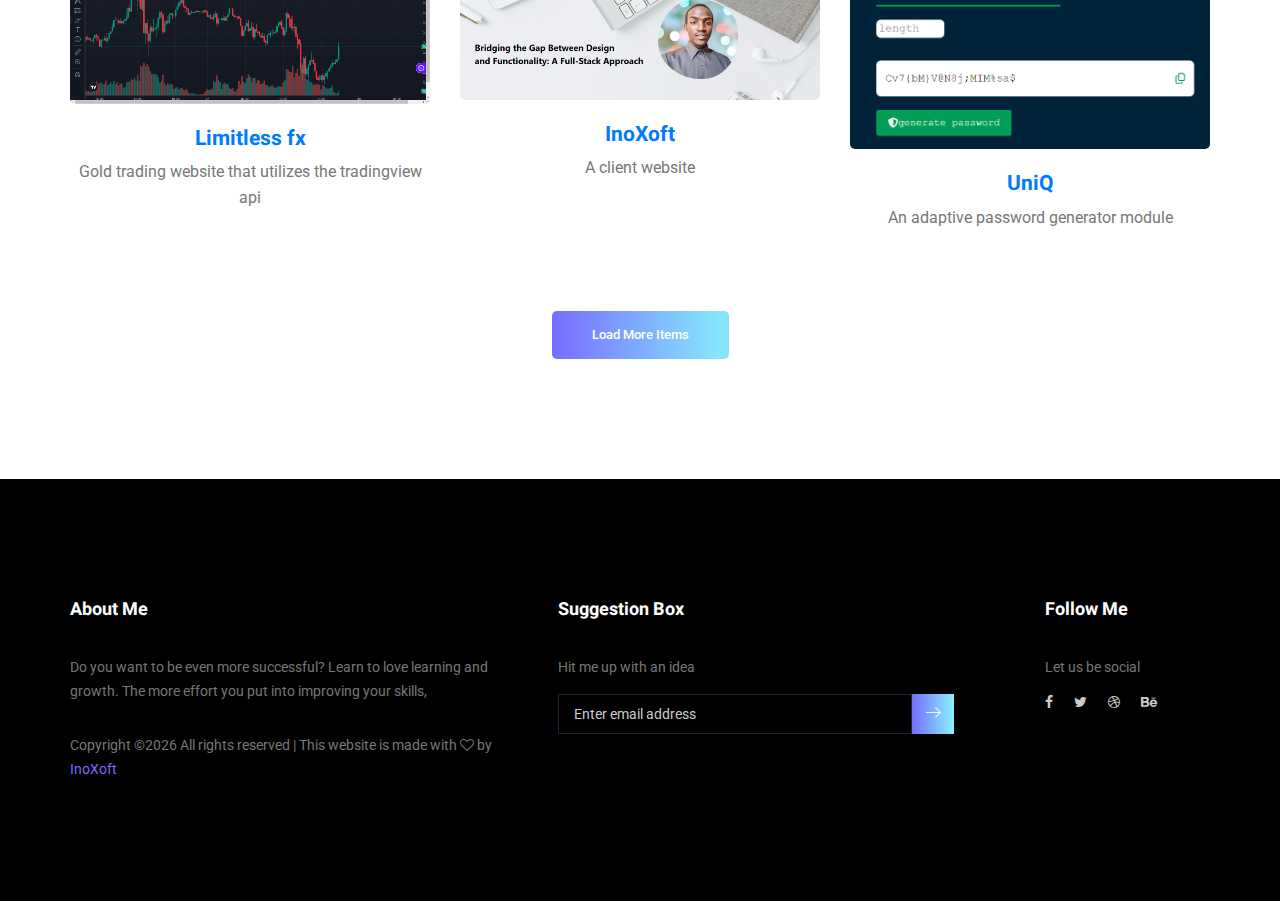
<file: portfolio.html>
<!doctype html>
<html lang="en">
    <head>
        <!-- Required meta tags -->
        <meta charset="utf-8">
        <meta name="viewport" content="width=device-width, initial-scale=1, shrink-to-fit=no">
        <link rel="icon" href="img/logofav.png" type="image/png">
        <title>AndroidDev</title>
        <!-- Bootstrap CSS -->
        <link rel="stylesheet" href="css/bootstrap.css">
        <link rel="stylesheet" href="vendors/linericon/style.css">
        <link rel="stylesheet" href="css/font-awesome.min.css">
        <link rel="stylesheet" href="vendors/owl-carousel/owl.carousel.min.css">
        <link rel="stylesheet" href="vendors/lightbox/simpleLightbox.css">
        <link rel="stylesheet" href="vendors/nice-select/css/nice-select.css">
        <link rel="stylesheet" href="vendors/animate-css/animate.css">
        <link rel="stylesheet" href="vendors/popup/magnific-popup.css">
        <link rel="stylesheet" href="vendors/flaticon/flaticon.css">
        <!-- main css -->
        <link rel="stylesheet" href="css/style.css">
        <link rel="stylesheet" href="css/responsive.css">
    </head>
    <body>
        
        <!--================Header Menu Area =================-->
        <header class="header_area">
            <div class="main_menu">
            	<nav class="navbar navbar-expand-lg navbar-light">
					<div class="container box_1620">
						<!-- Brand and toggle get grouped for better mobile display -->
						<a class="navbar-brand logo_h" href="index.html"><img src="img/lgo.png" alt=""></a>
						<button class="navbar-toggler" type="button" data-toggle="collapse" data-target="#navbarSupportedContent" aria-controls="navbarSupportedContent" aria-expanded="false" aria-label="Toggle navigation">
							<span class="icon-bar"></span>
							<span class="icon-bar"></span>
							<span class="icon-bar"></span>
						</button>
						<!-- Collect the nav links, forms, and other content for toggling -->
						<div class="collapse navbar-collapse offset" id="navbarSupportedContent">
							<ul class="nav navbar-nav menu_nav ml-auto">
								<li class="nav-item active"><a class="nav-link" href="index.html">Home</a></li> 
								<li class="nav-item"><a class="nav-link" href="about-us.html">About</a></li> 
								<li class="nav-item"><a class="nav-link" href="services.html">SkillSet</a></li> 
								<li class="nav-item submenu dropdown">
									<a href="#" class="nav-link dropdown-toggle" data-toggle="dropdown" role="button" aria-haspopup="true" aria-expanded="false">Work</a>
									<ul class="dropdown-menu">
										<li class="nav-item"><a class="nav-link" href="portfolio.html">Projects</a></li>
										<!-- <li class="nav-item"><a class="nav-link" href="elements.html">Elements</a></li> -->
									</ul>
								</li> 
								<!-- <li class="nav-item submenu dropdown">
									<a href="#" class="nav-link dropdown-toggle" data-toggle="dropdown" role="button" aria-haspopup="true" aria-expanded="false">Blog</a>
									<ul class="dropdown-menu">
										<li class="nav-item"><a class="nav-link" href="blog.html">Blog</a></li>
										<li class="nav-item"><a class="nav-link" href="single-blog.html">Blog Details</a></li>
									</ul>
								</li>  -->
								<li class="nav-item"><a class="nav-link" href="contact.html">Contact</a></li>
							</ul>
						</div> 
					</div>
            	</nav>
            </div>
        </header>
        <!--================Header Menu Area =================-->
        
        <!--================Home Banner Area =================-->
        <section class="banner_area">
            <div class="box_1620">
				<div class="banner_inner d-flex align-items-center">
					<div class="container">
						<div class="banner_content text-center">
							<h2>Portfolio</h2>
							<div class="page_link">
								<a href="index.html">Home</a>
								<a href="portfolio.html">Portfolio</a>
							</div>
						</div>
					</div>
				</div>
            </div>
        </section>
        <!--================End Home Banner Area =================-->
        
        <!--================Home Gallery Area =================-->
        <section class="home_gallery_area p_120">
        	<div class="container">
        		<div class="main_title">
        			<h2>My Latest Projects</h2>
        			<p>Great UX & UI Apps.</p>
        		</div>
        		<div class="isotope_fillter">
        			<ul class="gallery_filter list">
						<li class="active" data-filter="*"><a href="#">All</a></li>
						<li data-filter=".brand"><a href="#">Finances</a></li>
						<li data-filter=".manipul"><a href="#">Client</a></li>
						<li data-filter=".creative"><a href="#">UI/UX</a></li>
						<!-- <li data-filter=".design"><a href="#">Printing</a></li> -->
					</ul>
        		</div>
        	</div>
        	<div class="container">
        		<div class="gallery_f_inner row imageGallery1">
        			<div class="col-lg-4 col-md-4 col-sm-6 brand manipul design print">
        				<div class="h_gallery_item">
        					<div class="g_img_item">
        						<img class="img-fluid" src="img/gallery/Dark theme.png" alt="">
        						<a class="light" href="img/gallery/p1.png"><img src="img/gallery/icon.png" alt=""></a>
        					</div>
        					<div class="g_item_text">
        						<h4><a href="">Banking App</a></h4>
        						<p>An android Finances Management app</p>
        					</div>
        				</div>
        			</div>
        			<div class="col-lg-4 col-md-4 col-sm-6 brand manipul creative">
        				<div class="h_gallery_item">
        					<div class="g_img_item">
        						<img class="img-fluid" src="img/gallery/p1.png" alt="">
        						<a class="light" href="img/gallery/Dark theme.png"><img src="img/gallery/icon.png" alt=""></a>
        					</div>
        					<div class="g_item_text">
        						<h4>Weather App</h4>
        						<p>API & Room Utility</p>
        					</div>
        				</div>
        			</div>
        			<div class="col-lg-4 col-md-4 col-sm-6 manipul creative design print">
        				<div class="h_gallery_item">
        					<div class="g_img_item">
        						<img class="img-fluid" src="img/gallery/login.png" alt="">
        						<a class="light" href="img/gallery/login.png"><img src="img/gallery/icon.png" alt=""></a>
        					</div>
        					<div class="g_item_text">
        						<h4><a href="https://github.com/Sighmore/limitlessfx">Mandula</a></h4>
        						<p>Shoe e-commerce app</p>
        					</div>
        				</div>
        			</div>
        			<div class="col-lg-4 col-md-4 col-sm-6 brand creative print">
        				<div class="h_gallery_item">
        					<div class="g_img_item">
        						<img class="img-fluid" src="img/gallery/limitless fx.png" alt="">
        						<a class="light" href="img/gallery/limitless fx.png"><img src="img/gallery/icon.png" alt=""></a>
        					</div>
        					<div class="g_item_text">
        						<h4><a href="https://github.com/Sighmore/limitlessfx">Limitless fx</a></h4>
        						<p>Gold trading website that utilizes the tradingview api</p>
        					</div>
        				</div>
        			</div>
        			<div class="col-lg-4 col-md-4 col-sm-6 brand manipul design">
        				<div class="h_gallery_item">
        					<div class="g_img_item">
        						<img class="img-fluid" src="img/gallery/InoXoft.png" alt="">
        						<a class="light" href="img/gallery/InoXoft.png"><img src="img/gallery/icon.png" alt=""></a>
        					</div>
        					<div class="g_item_text">
        						<h4><a href="https://github.com/Sighmore/Portfolio-website">InoXoft</a></h4>
        						<p>A client website</p>
        					</div>
        				</div>
        			</div>
        			<div class="col-lg-4 col-md-4 col-sm-6 brand creative">
        				<div class="h_gallery_item">
        					<div class="g_img_item">
        						<img class="img-fluid" src="img/gallery/Adaptive password generator.png" alt="">
        						<a class="light" href="img/gallery/Adaptive password generator.png"><img src="img/gallery/icon.png" alt=""></a>
        					</div>
        					<div class="g_item_text">
        						<h4><a href="https://github.com/Sighmore/password-generator">UniQ</a></h4>
        						<p>An adaptive password generator module</p>
        					</div>
        				</div>
        			</div>
        		</div>
        		<div class="more_btn">
        			<a class="main_btn" href="#">Load More Items</a>
        		</div>
        	</div>
        </section>
        <!--================End Home Gallery Area =================-->
        
       <!--================Footer Area =================-->
	   <footer class="footer_area p_120">
		<div class="container">
			<div class="row footer_inner">
				<div class="col-lg-5 col-sm-6">
					<aside class="f_widget ab_widget">
						<div class="f_title">
							<h3>About Me</h3>
						</div>
						<p>Do you want to be even more successful? Learn to love learning and growth. The more effort you put into improving your skills,</p>
						<p>
Copyright &copy;<script>document.write(new Date().getFullYear());</script> All rights reserved | This website is made with <i class="fa fa-heart-o" aria-hidden="true"></i> by <a href="https://colorlib.com" target="_blank">InoXoft</a>
</p>
					</aside>
				</div>
				<div class="col-lg-5 col-sm-6">
					<aside class="f_widget news_widget">
						<div class="f_title">
							<h3>Suggestion Box</h3>
						</div>
						<p>Hit me up with an idea</p>
						<div id="mc_embed_signup">
							<form target="_blank" action="https://spondonit.us12.list-manage.com/subscribe/post?u=1462626880ade1ac87bd9c93a&amp;id=92a4423d01" method="get" class="subscribe_form relative">
								<div class="input-group d-flex flex-row">
									<input name="EMAIL" placeholder="Enter email address" onfocus="this.placeholder = ''" onblur="this.placeholder = 'Email Address '" required="" type="email">
									<button class="btn sub-btn"><span class="lnr lnr-arrow-right"></span></button>		
								</div>				
								<div class="mt-10 info"></div>
							</form>
						</div>
					</aside>
				</div>
				<div class="col-lg-2">
					<aside class="f_widget social_widget">
						<div class="f_title">
							<h3>Follow Me</h3>
						</div>
						<p>Let us be social</p>
						<ul class="list">
							<li><a href="https://www.linkedin.com/in/simon-githongo-4562301a6/"><i class="fa fa-facebook"></i></a></li><!--LinkedIn-->
							<li><a href="https://x.com/Simonku06649095"><i class="fa fa-twitter"></i></a></li><!--twitter-->
							<li><a href="https://github.com/Sighmore"><i class="fa fa-dribbble"></i></a></li><!--Github-->
							<li><a href="#"><i class="fa fa-behance"></i></a></li>
						</ul>
					</aside>
				</div>
			</div>
		</div>
	</footer>
	<!--================End Footer Area =================-->
        
        
        <!-- Optional JavaScript -->
        <!-- jQuery first, then Popper.js, then Bootstrap JS -->
        <script src="js/jquery-3.3.1.min.js"></script>
        <script src="js/popper.js"></script>
        <script src="js/bootstrap.min.js"></script>
        <script src="js/stellar.js"></script>
        <script src="vendors/lightbox/simpleLightbox.min.js"></script>
        <script src="vendors/nice-select/js/jquery.nice-select.min.js"></script>
        <script src="vendors/isotope/imagesloaded.pkgd.min.js"></script>
        <script src="vendors/isotope/isotope.pkgd.min.js"></script>
        <script src="vendors/owl-carousel/owl.carousel.min.js"></script>
        <script src="vendors/popup/jquery.magnific-popup.min.js"></script>
        <script src="js/jquery.ajaxchimp.min.js"></script>
        <script src="vendors/counter-up/jquery.waypoints.min.js"></script>
        <script src="vendors/counter-up/jquery.counterup.min.js"></script>
        <script src="js/mail-script.js"></script>
        <script src="js/theme.js"></script>
    </body>
</html>
</file>
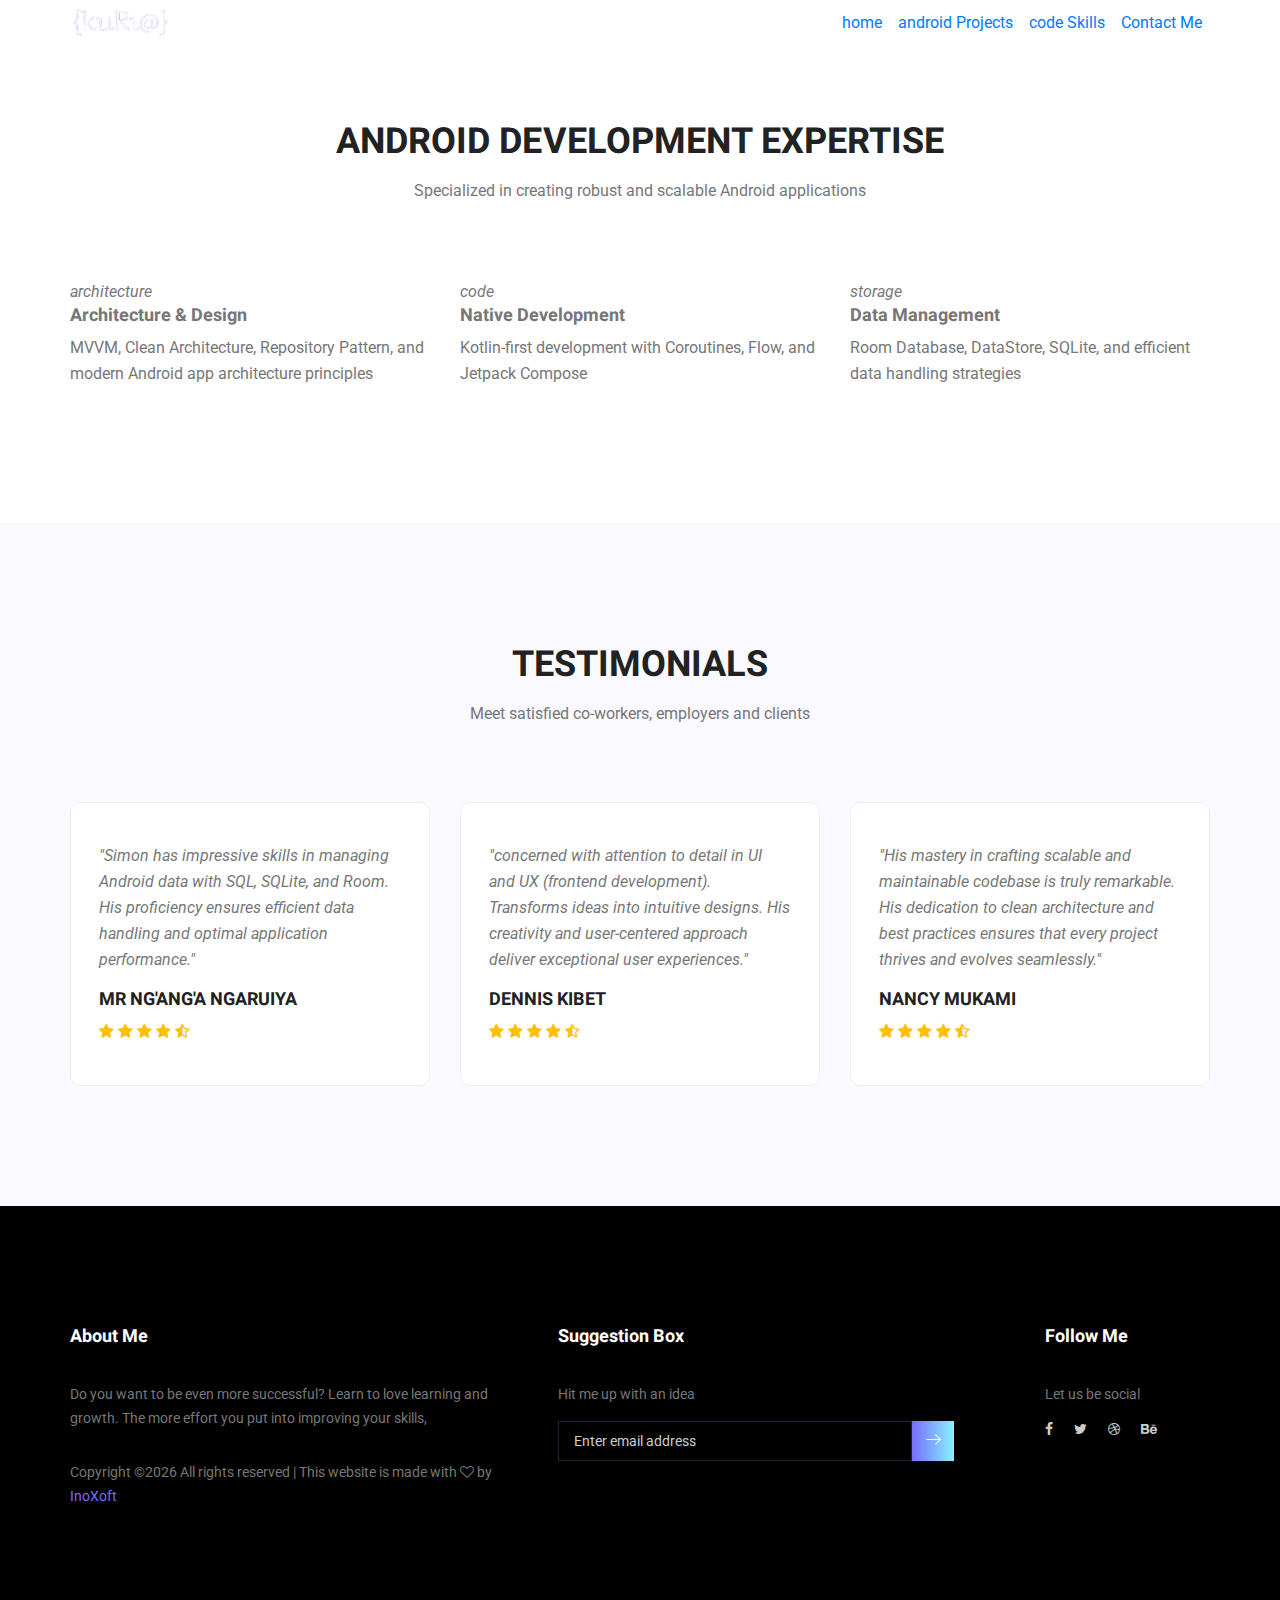
<file: services.html>
<!doctype html>
<html lang="en">
    <head>
        <!-- Required meta tags -->
        <meta charset="utf-8">
        <meta name="viewport" content="width=device-width, initial-scale=1, shrink-to-fit=no">
        <link rel="icon" href="img/logofav.png" type="image/png">
        <title>AndroidDev</title>
        <!-- Bootstrap CSS -->
        <link rel="stylesheet" href="css/bootstrap.css">
        <link rel="stylesheet" href="vendors/linericon/style.css">
        <link rel="stylesheet" href="css/font-awesome.min.css">
        <link rel="stylesheet" href="vendors/owl-carousel/owl.carousel.min.css">
        <link rel="stylesheet" href="vendors/lightbox/simpleLightbox.css">
        <link rel="stylesheet" href="vendors/nice-select/css/nice-select.css">
        <link rel="stylesheet" href="vendors/animate-css/animate.css">
        <link rel="stylesheet" href="vendors/popup/magnific-popup.css">
        <link rel="stylesheet" href="vendors/flaticon/flaticon.css">
        <!-- main css -->
        <link rel="stylesheet" href="css/style.css">
        <link rel="stylesheet" href="css/responsive.css">
    </head>
    <body>
        
                <!--================Header Menu Area =================-->
				<header class="header_area">
					<div class="main_menu">
						<nav class="navbar navbar-expand-lg">
							<div class="container">
								<a class="navbar-brand" href="index.html">
									<img src="img/lgo.png" alt="Simon Kuria" style="width: 100px; height: auto;">
									</a>
								<button class="navbar-toggler" type="button" data-toggle="collapse" data-target="#navbarNav">
									<span class="material-icons" style="color: var(--text-primary)">menu</span>
								</button>
								<div class="collapse navbar-collapse" id="navbarNav">
									<ul class="navbar-nav ml-auto">
										<li class="nav-item active">
											<a class="nav-link" href="index.html">
												<span class="material-icons">home</span>
									
											</a>
										</li>
										<li class="nav-item">
											<a class="nav-link" href="portfolio.html">
												<span class="material-icons">android</span>
												<span>Projects</span>
											</a>
										</li>
										<li class="nav-item">
											<a class="nav-link" href="services.html">
												<span class="material-icons">code</span>
												<span>Skills</span>
											</a>
										</li>
										<li class="nav-item">
											<a class="nav-link" href="contact.html">
												<span class="material-icons">Contact</span>
												<span>Me</span>
											</a>
										</li>
									</ul>
								</div>
							</div>
						</nav>
					</div>
				</header>
         <!--================Feature Area =================-->
        <section class="services_area p_120">
        	<div class="container">
        		<div class="main_title">
        			<h2>Android Development Expertise</h2>
        			<p>Specialized in creating robust and scalable Android applications</p>
        		</div>
        		<div class="row services_inner">
        			<div class="col-lg-4">
        				<div class="services_item">
        					<i class="material-icons">architecture</i>
        					<h4>Architecture & Design</h4>
        					<p>MVVM, Clean Architecture, Repository Pattern, and modern Android app architecture principles</p>
        				</div>
        			</div>
        			<div class="col-lg-4">
        				<div class="services_item">
        					<i class="material-icons">code</i>
        					<h4>Native Development</h4>
        					<p>Kotlin-first development with Coroutines, Flow, and Jetpack Compose</p>
        				</div>
        			</div>
        			<div class="col-lg-4">
        				<div class="services_item">
        					<i class="material-icons">storage</i>
        					<h4>Data Management</h4>
        					<p>Room Database, DataStore, SQLite, and efficient data handling strategies</p>
        				</div>
        			</div>
        		</div>
        	</div>
        </section>
        <!--================End Feature Area =================-->
        
        <!--================Testimonials Area =================-->
        <section class="testimonials_area p_120">
        	<div class="container">
        		<div class="main_title">
        			<h2>Testimonials</h2>
					<p>Meet satisfied co-workers, employers and clients</p>
        			</div>
        		<div class="testi_inner">
					<div class="testi_slider owl-carousel">
						<div class="item">
							<div class="testi_item">
								<p>"Simon has impressive skills in managing Android data with SQL, SQLite, and Room. His proficiency ensures efficient data handling and optimal application performance."</p>
								<h4>Mr Ng'ang'a Ngaruiya</h4>
								<a href="#"><i class="fa fa-star"></i></a>
								<a href="#"><i class="fa fa-star"></i></a>
								<a href="#"><i class="fa fa-star"></i></a>
								<a href="#"><i class="fa fa-star"></i></a>
								<a href="#"><i class="fa fa-star-half-o"></i></a>
							</div>
						</div>
						<div class="item">
							<div class="testi_item">
								<p>"concerned with attention to detail in UI and UX (frontend development). Transforms ideas into intuitive designs. His creativity and user-centered approach deliver exceptional user experiences."</p>
								<h4>Dennis Kibet</h4>
								<a href="#"><i class="fa fa-star"></i></a>
								<a href="#"><i class="fa fa-star"></i></a>
								<a href="#"><i class="fa fa-star"></i></a>
								<a href="#"><i class="fa fa-star"></i></a>
								<a href="#"><i class="fa fa-star-half-o"></i></a>
							</div>
						</div>
						<div class="item">
							<div class="testi_item">
								<p>"His mastery in crafting scalable and maintainable codebase is truly remarkable. His dedication to clean architecture and best practices ensures that every project thrives and evolves seamlessly."</p>
								<h4>Nancy Mukami</h4>
								<a href="#"><i class="fa fa-star"></i></a>
								<a href="#"><i class="fa fa-star"></i></a>
								<a href="#"><i class="fa fa-star"></i></a>
								<a href="#"><i class="fa fa-star"></i></a>
								<a href="#"><i class="fa fa-star-half-o"></i></a>
							</div>
						</div>
						<div class="item">
							<div class="testi_item">
								<p>"An exceptional team player and leader. His collaborative spirit and effective management skills foster a positive environment, driving project success and team cohesion."</p>
								<h4>James Wafula</h4>
								<a href="#"><i class="fa fa-star"></i></a>
								<a href="#"><i class="fa fa-star"></i></a>
								<a href="#"><i class="fa fa-star"></i></a>
								<a href="#"><i class="fa fa-star"></i></a>
								<a href="#"><i class="fa fa-star"></i></a>
							</div>
						</div>
					</div>
        		</div>
        	</div>
        </section>
        <!--================End Testimonials Area =================-->
        
       <!--================Footer Area =================-->
	   <footer class="footer_area p_120">
		<div class="container">
			<div class="row footer_inner">
				<div class="col-lg-5 col-sm-6">
					<aside class="f_widget ab_widget">
						<div class="f_title">
							<h3>About Me</h3>
						</div>
						<p>Do you want to be even more successful? Learn to love learning and growth. The more effort you put into improving your skills,</p>
						<p>
Copyright &copy;<script>document.write(new Date().getFullYear());</script> All rights reserved | This website is made with <i class="fa fa-heart-o" aria-hidden="true"></i> by <a href="https://colorlib.com" target="_blank">InoXoft</a>
</p>
					</aside>
				</div>
				<div class="col-lg-5 col-sm-6">
					<aside class="f_widget news_widget">
						<div class="f_title">
							<h3>Suggestion Box</h3>
						</div>
						<p>Hit me up with an idea</p>
						<div id="mc_embed_signup">
							<form target="_blank" action="https://spondonit.us12.list-manage.com/subscribe/post?u=1462626880ade1ac87bd9c93a&amp;id=92a4423d01" method="get" class="subscribe_form relative">
								<div class="input-group d-flex flex-row">
									<input name="EMAIL" placeholder="Enter email address" onfocus="this.placeholder = ''" onblur="this.placeholder = 'Email Address '" required="" type="email">
									<button class="btn sub-btn"><span class="lnr lnr-arrow-right"></span></button>		
								</div>				
								<div class="mt-10 info"></div>
							</form>
						</div>
					</aside>
				</div>
				<div class="col-lg-2">
					<aside class="f_widget social_widget">
						<div class="f_title">
							<h3>Follow Me</h3>
						</div>
						<p>Let us be social</p>
						<ul class="list">
							<li><a href="https://www.linkedin.com/in/simon-githongo-4562301a6/"><i class="fa fa-facebook"></i></a></li><!--LinkedIn-->
							<li><a href="https://x.com/Simonku06649095"><i class="fa fa-twitter"></i></a></li><!--twitter-->
							<li><a href="https://github.com/Sighmore"><i class="fa fa-dribbble"></i></a></li><!--Github-->
							<li><a href="#"><i class="fa fa-behance"></i></a></li>
						</ul>
					</aside>
				</div>
			</div>
		</div>
	</footer>
	<!--================End Footer Area =================-->
        
        
        <!-- Optional JavaScript -->
        <!-- jQuery first, then Popper.js, then Bootstrap JS -->
        <script src="js/jquery-3.3.1.min.js"></script>
        <script src="js/popper.js"></script>
        <script src="js/bootstrap.min.js"></script>
        <script src="js/stellar.js"></script>
        <script src="vendors/lightbox/simpleLightbox.min.js"></script>
        <script src="vendors/nice-select/js/jquery.nice-select.min.js"></script>
        <script src="vendors/isotope/imagesloaded.pkgd.min.js"></script>
        <script src="vendors/isotope/isotope.pkgd.min.js"></script>
        <script src="vendors/owl-carousel/owl.carousel.min.js"></script>
        <script src="vendors/popup/jquery.magnific-popup.min.js"></script>
        <script src="js/jquery.ajaxchimp.min.js"></script>
        <script src="vendors/counter-up/jquery.waypoints.min.js"></script>
        <script src="vendors/counter-up/jquery.counterup.min.js"></script>
        <script src="js/mail-script.js"></script>
        <script src="js/theme.js"></script>
    </body>
</html>
</file>
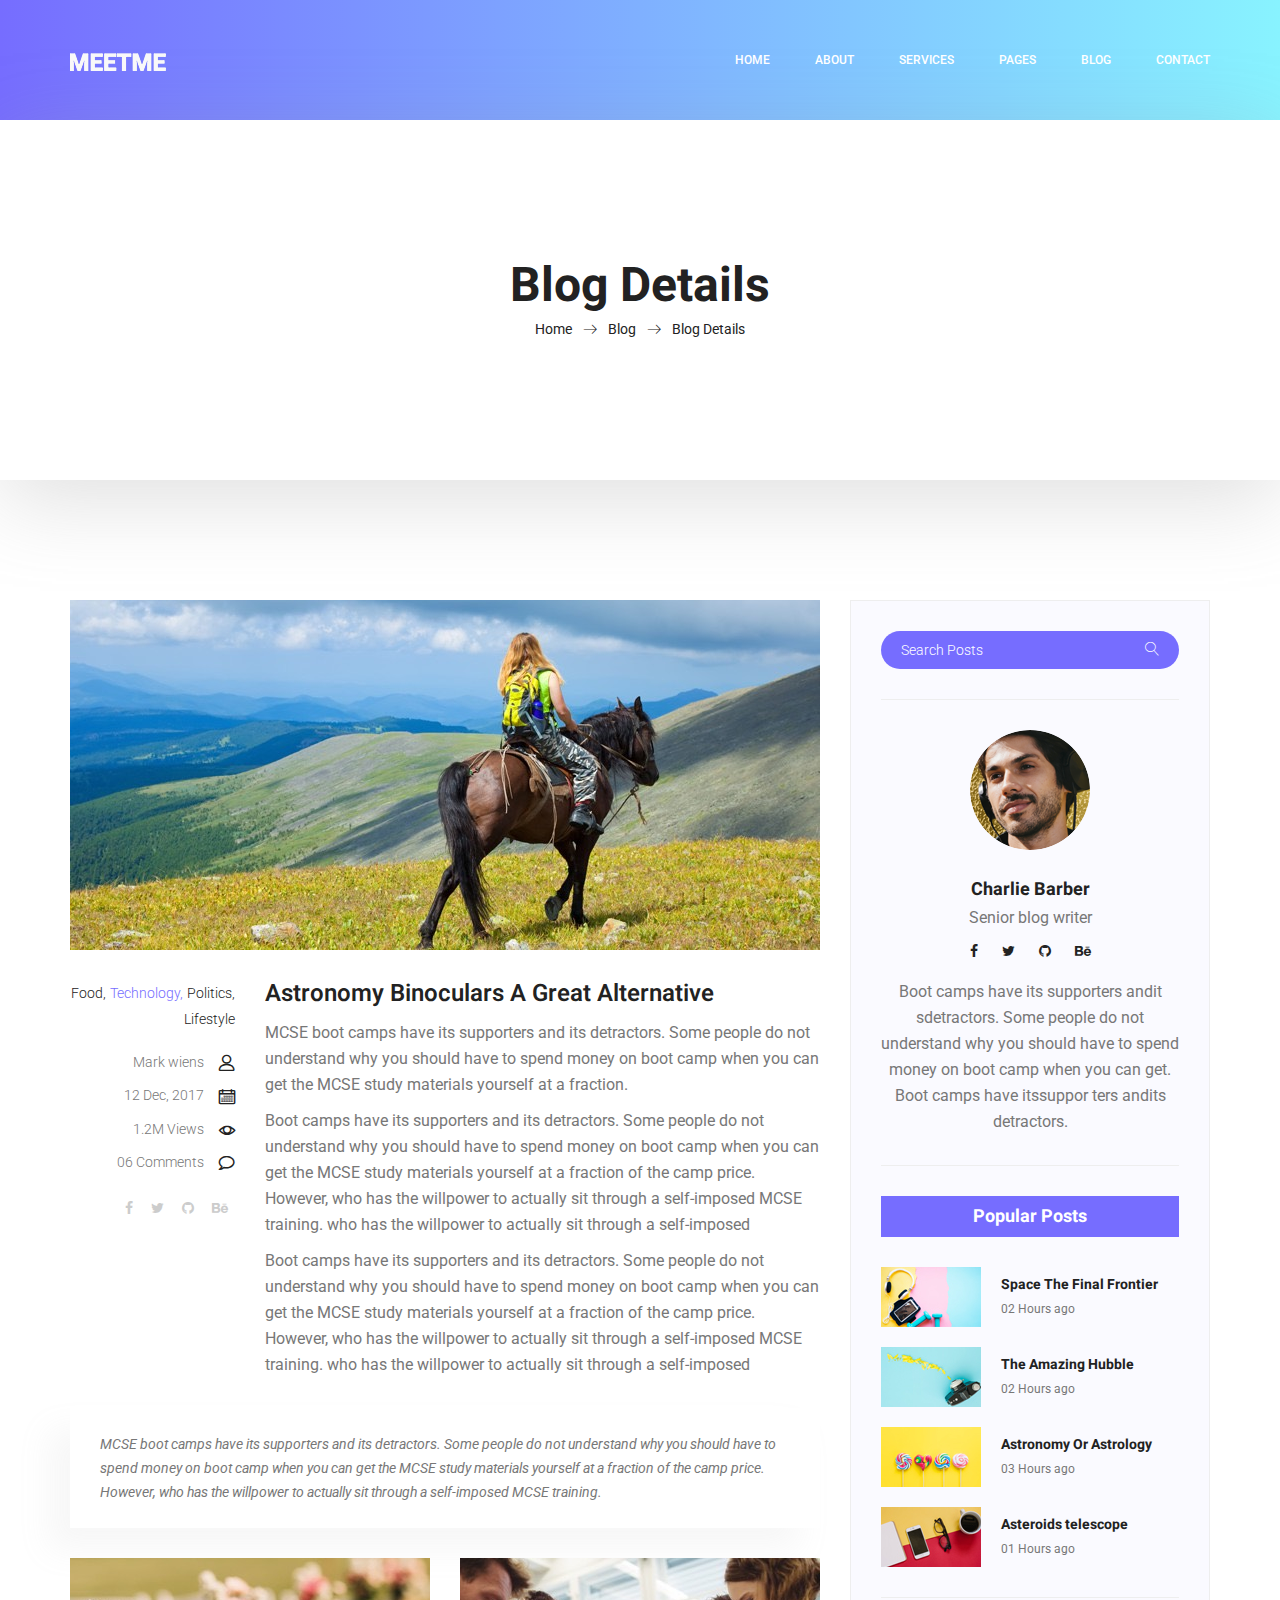
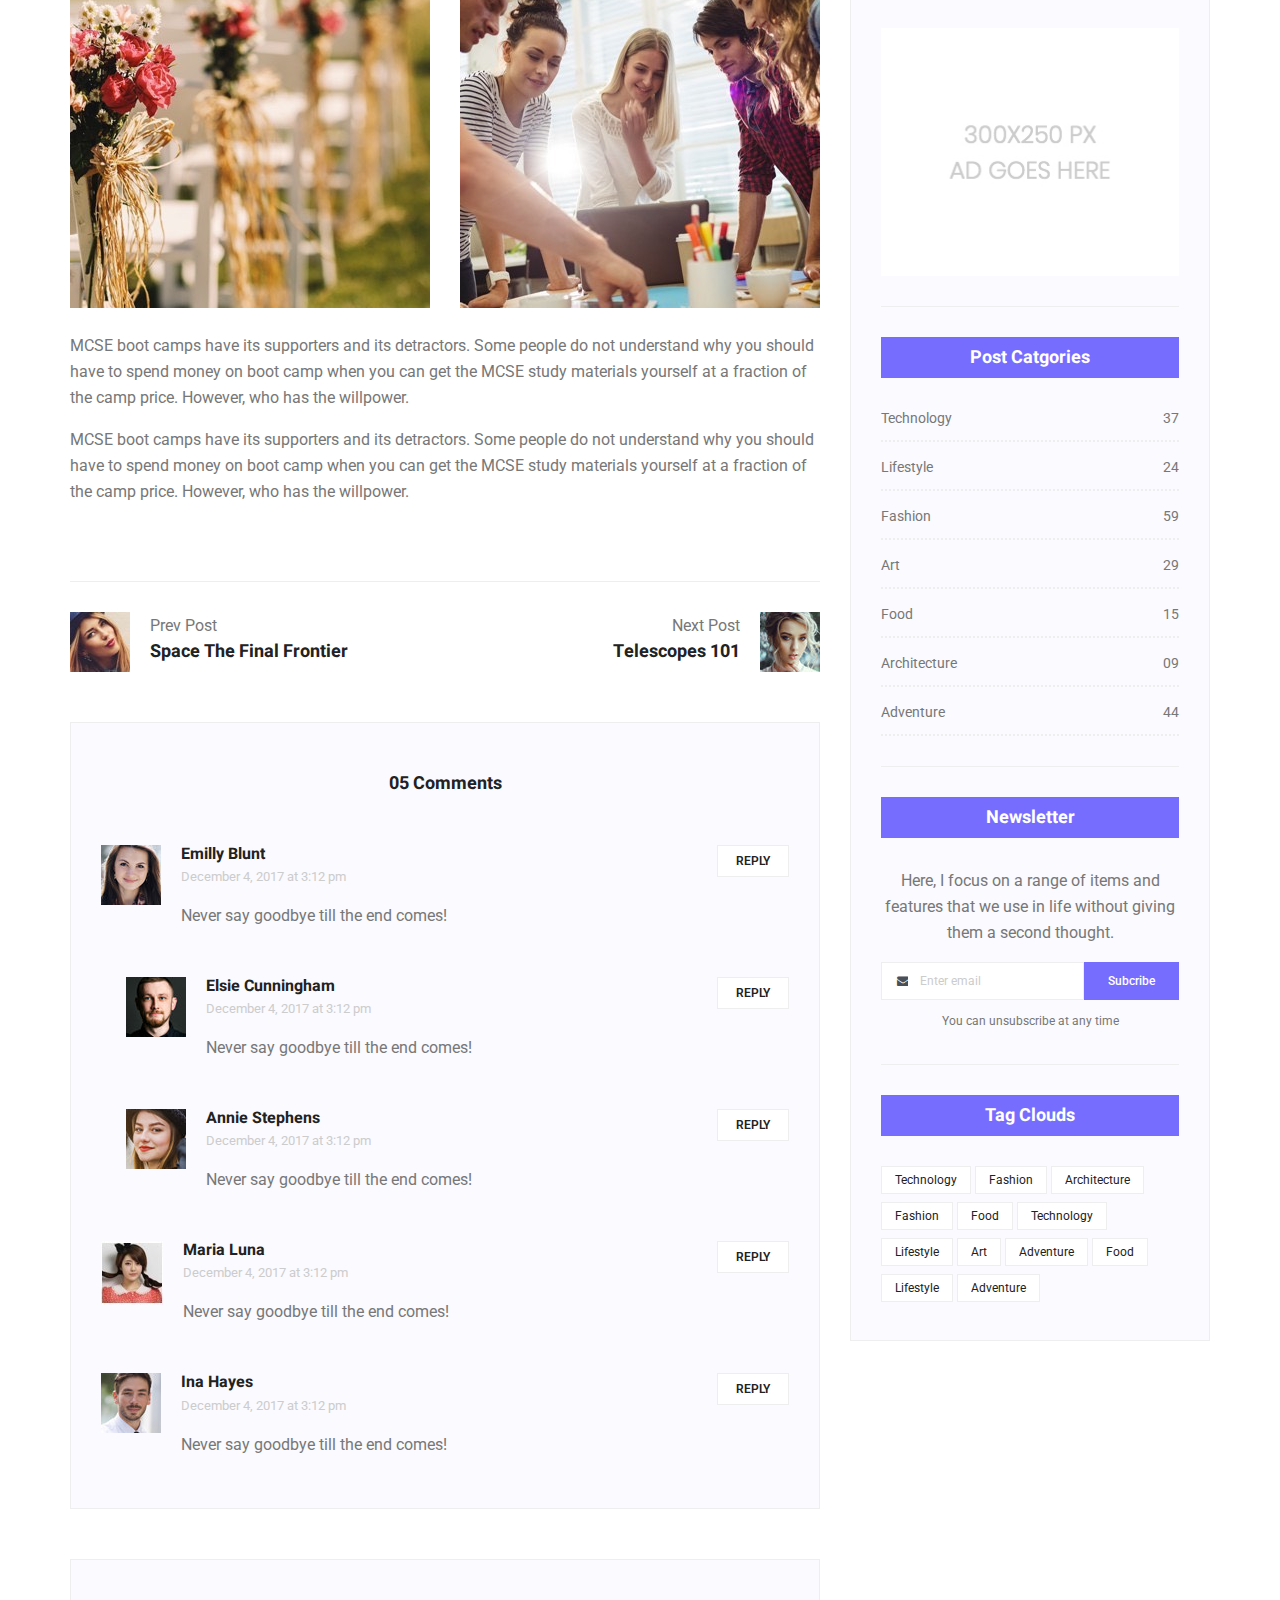
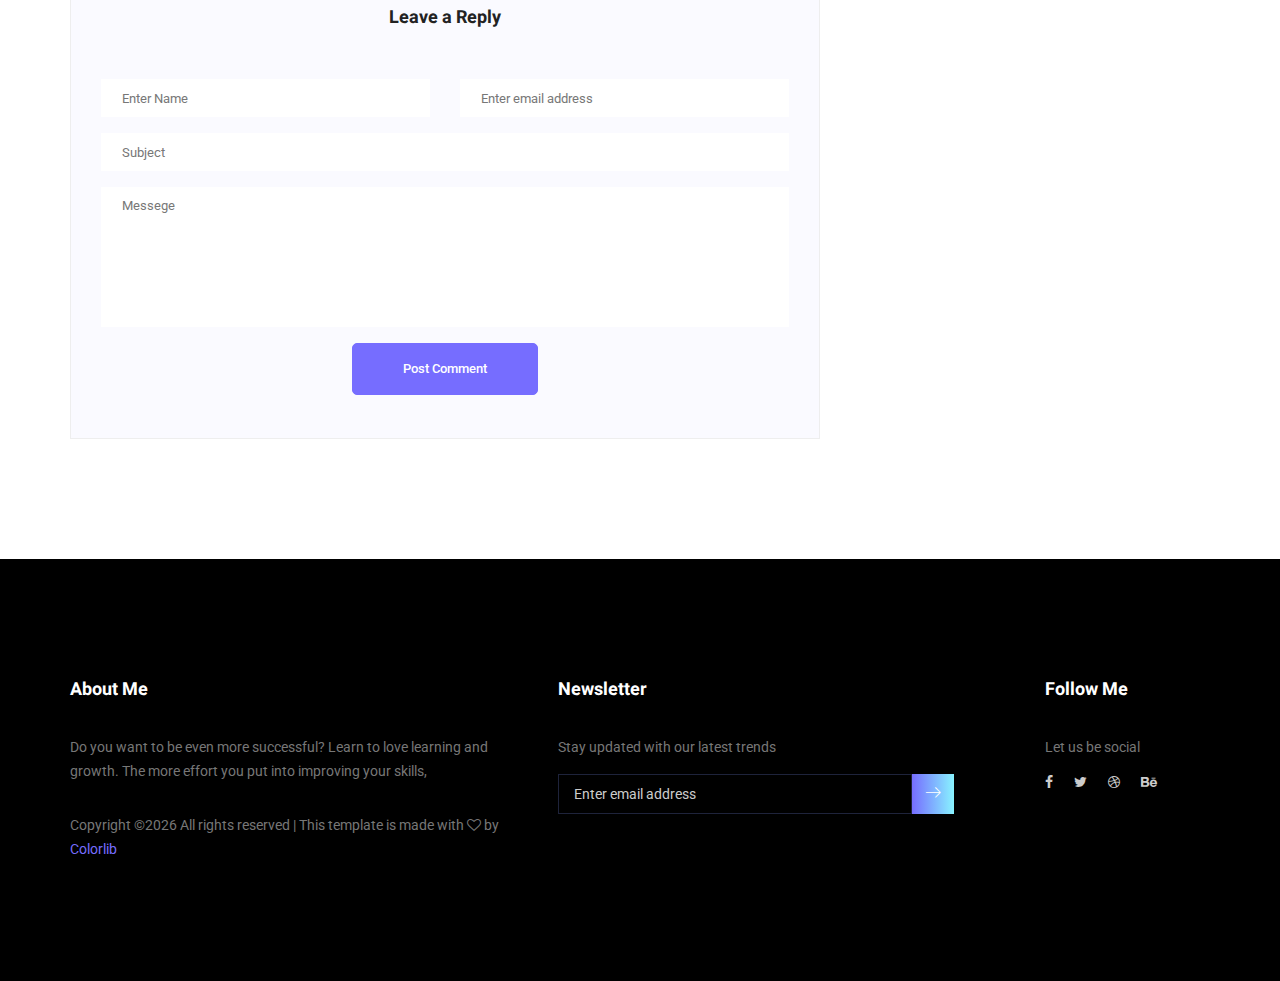
<file: single-blog.html>
<!doctype html>
<html lang="en">
    <head>
        <!-- Required meta tags -->
        <meta charset="utf-8">
        <meta name="viewport" content="width=device-width, initial-scale=1, shrink-to-fit=no">
        <link rel="icon" href="img/favicon.png" type="image/png">
        <title>MeetMe Personal</title>
        <!-- Bootstrap CSS -->
        <link rel="stylesheet" href="css/bootstrap.css">
        <link rel="stylesheet" href="vendors/linericon/style.css">
        <link rel="stylesheet" href="css/font-awesome.min.css">
        <link rel="stylesheet" href="vendors/owl-carousel/owl.carousel.min.css">
        <link rel="stylesheet" href="vendors/lightbox/simpleLightbox.css">
        <link rel="stylesheet" href="vendors/nice-select/css/nice-select.css">
        <link rel="stylesheet" href="vendors/animate-css/animate.css">
        <link rel="stylesheet" href="vendors/popup/magnific-popup.css">
        <!-- main css -->
        <link rel="stylesheet" href="css/style.css">
        <link rel="stylesheet" href="css/responsive.css">
    </head>
    <body>
        
        <!--================Header Menu Area =================-->
        <header class="header_area">
            <div class="main_menu">
            	<nav class="navbar navbar-expand-lg navbar-light">
					<div class="container box_1620">
						<!-- Brand and toggle get grouped for better mobile display -->
						<a class="navbar-brand logo_h" href="index.html"><img src="img/logo.png" alt=""></a>
						<button class="navbar-toggler" type="button" data-toggle="collapse" data-target="#navbarSupportedContent" aria-controls="navbarSupportedContent" aria-expanded="false" aria-label="Toggle navigation">
							<span class="icon-bar"></span>
							<span class="icon-bar"></span>
							<span class="icon-bar"></span>
						</button>
						<!-- Collect the nav links, forms, and other content for toggling -->
						<div class="collapse navbar-collapse offset" id="navbarSupportedContent">
							<ul class="nav navbar-nav menu_nav ml-auto">
								<li class="nav-item active"><a class="nav-link" href="index.html">Home</a></li> 
								<li class="nav-item"><a class="nav-link" href="about-us.html">About</a></li> 
								<li class="nav-item"><a class="nav-link" href="services.html">Services</a></li> 
								<li class="nav-item submenu dropdown">
									<a href="#" class="nav-link dropdown-toggle" data-toggle="dropdown" role="button" aria-haspopup="true" aria-expanded="false">Pages</a>
									<ul class="dropdown-menu">
										<li class="nav-item"><a class="nav-link" href="portfolio.html">Portfolio</a></li>
										<li class="nav-item"><a class="nav-link" href="elements.html">Elements</a></li>
									</ul>
								</li> 
								<li class="nav-item submenu dropdown">
									<a href="#" class="nav-link dropdown-toggle" data-toggle="dropdown" role="button" aria-haspopup="true" aria-expanded="false">Blog</a>
									<ul class="dropdown-menu">
										<li class="nav-item"><a class="nav-link" href="blog.html">Blog</a></li>
										<li class="nav-item"><a class="nav-link" href="single-blog.html">Blog Details</a></li>
									</ul>
								</li> 
								<li class="nav-item"><a class="nav-link" href="contact.html">Contact</a></li>
							</ul>
						</div> 
					</div>
            	</nav>
            </div>
        </header>
        <!--================Header Menu Area =================-->
        
        <!--================Home Banner Area =================-->
        <section class="banner_area">
            <div class="box_1620">
				<div class="banner_inner d-flex align-items-center">
					<div class="container">
						<div class="banner_content text-center">
							<h2>Blog Details</h2>
							<div class="page_link">
								<a href="index.html">Home</a>
								<a href="blog.html">Blog</a>
								<a href="single-blog.html">Blog Details</a>
							</div>
						</div>
					</div>
				</div>
            </div>
        </section>
        <!--================End Home Banner Area =================-->
        
        <!--================Blog Area =================-->
        <section class="blog_area single-post-area p_120">
            <div class="container">
                <div class="row">
                    <div class="col-lg-8 posts-list">
                        <div class="single-post row">
                            <div class="col-lg-12">
                                <div class="feature-img">
                                    <img class="img-fluid" src="img/blog/feature-img1.jpg" alt="">
                                </div>									
                            </div>
                            <div class="col-lg-3  col-md-3">
                                <div class="blog_info text-right">
                                    <div class="post_tag">
                                        <a href="#">Food,</a>
                                        <a class="active" href="#">Technology,</a>
                                        <a href="#">Politics,</a>
                                        <a href="#">Lifestyle</a>
                                    </div>
                                    <ul class="blog_meta list">
                                        <li><a href="#">Mark wiens<i class="lnr lnr-user"></i></a></li>
                                        <li><a href="#">12 Dec, 2017<i class="lnr lnr-calendar-full"></i></a></li>
                                        <li><a href="#">1.2M Views<i class="lnr lnr-eye"></i></a></li>
                                        <li><a href="#">06 Comments<i class="lnr lnr-bubble"></i></a></li>
                                    </ul>
                                    <ul class="social-links">
                                        <li><a href="#"><i class="fa fa-facebook"></i></a></li>
                                        <li><a href="#"><i class="fa fa-twitter"></i></a></li>
                                        <li><a href="#"><i class="fa fa-github"></i></a></li>
                                        <li><a href="#"><i class="fa fa-behance"></i></a></li>
                                    </ul>
                                </div>
                            </div>
                            <div class="col-lg-9 col-md-9 blog_details">
                                <h2>Astronomy Binoculars A Great Alternative</h2>
                                <p class="excert">
                                    MCSE boot camps have its supporters and its detractors. Some people do not understand why you should have to spend money on boot camp when you can get the MCSE study materials yourself at a fraction.
                                </p>
                                <p>
                                    Boot camps have its supporters and its detractors. Some people do not understand why you should have to spend money on boot camp when you can get the MCSE study materials yourself at a fraction of the camp price. However, who has the willpower to actually sit through a self-imposed MCSE training. who has the willpower to actually sit through a self-imposed
                                </p>
                                <p>
                                    Boot camps have its supporters and its detractors. Some people do not understand why you should have to spend money on boot camp when you can get the MCSE study materials yourself at a fraction of the camp price. However, who has the willpower to actually sit through a self-imposed MCSE training. who has the willpower to actually sit through a self-imposed
                                </p>
                            </div>
                            <div class="col-lg-12">
                                <div class="quotes">
                                    MCSE boot camps have its supporters and its detractors. Some people do not understand why you should have to spend money on boot camp when you can get the MCSE study materials yourself at a fraction of the camp price. However, who has the willpower to actually sit through a self-imposed MCSE training.										
                                </div>
                                <div class="row">
                                    <div class="col-6">
                                        <img class="img-fluid" src="img/blog/post-img1.jpg" alt="">
                                    </div>
                                    <div class="col-6">
                                        <img class="img-fluid" src="img/blog/post-img2.jpg" alt="">
                                    </div>	
                                    <div class="col-lg-12 mt-25">
                                        <p>
                                            MCSE boot camps have its supporters and its detractors. Some people do not understand why you should have to spend money on boot camp when you can get the MCSE study materials yourself at a fraction of the camp price. However, who has the willpower.
                                        </p>
                                        <p>
                                            MCSE boot camps have its supporters and its detractors. Some people do not understand why you should have to spend money on boot camp when you can get the MCSE study materials yourself at a fraction of the camp price. However, who has the willpower.
                                        </p>											
                                    </div>									
                                </div>
                            </div>
                        </div>
                        <div class="navigation-area">
                            <div class="row">
                                <div class="col-lg-6 col-md-6 col-12 nav-left flex-row d-flex justify-content-start align-items-center">
                                    <div class="thumb">
                                        <a href="#"><img class="img-fluid" src="img/blog/prev.jpg" alt=""></a>
                                    </div>
                                    <div class="arrow">
                                        <a href="#"><span class="lnr text-white lnr-arrow-left"></span></a>
                                    </div>
                                    <div class="detials">
                                        <p>Prev Post</p>
                                        <a href="#"><h4>Space The Final Frontier</h4></a>
                                    </div>
                                </div>
                                <div class="col-lg-6 col-md-6 col-12 nav-right flex-row d-flex justify-content-end align-items-center">
                                    <div class="detials">
                                        <p>Next Post</p>
                                        <a href="#"><h4>Telescopes 101</h4></a>
                                    </div>
                                    <div class="arrow">
                                        <a href="#"><span class="lnr text-white lnr-arrow-right"></span></a>
                                    </div>
                                    <div class="thumb">
                                        <a href="#"><img class="img-fluid" src="img/blog/next.jpg" alt=""></a>
                                    </div>										
                                </div>									
                            </div>
                        </div>
                        <div class="comments-area">
                            <h4>05 Comments</h4>
                            <div class="comment-list">
                                <div class="single-comment justify-content-between d-flex">
                                    <div class="user justify-content-between d-flex">
                                        <div class="thumb">
                                            <img src="img/blog/c1.jpg" alt="">
                                        </div>
                                        <div class="desc">
                                            <h5><a href="#">Emilly Blunt</a></h5>
                                            <p class="date">December 4, 2017 at 3:12 pm </p>
                                            <p class="comment">
                                                Never say goodbye till the end comes!
                                            </p>
                                        </div>
                                    </div>
                                    <div class="reply-btn">
                                           <a href="" class="btn-reply text-uppercase">reply</a> 
                                    </div>
                                </div>
                            </div>	
                            <div class="comment-list left-padding">
                                <div class="single-comment justify-content-between d-flex">
                                    <div class="user justify-content-between d-flex">
                                        <div class="thumb">
                                            <img src="img/blog/c2.jpg" alt="">
                                        </div>
                                        <div class="desc">
                                            <h5><a href="#">Elsie Cunningham</a></h5>
                                            <p class="date">December 4, 2017 at 3:12 pm </p>
                                            <p class="comment">
                                                Never say goodbye till the end comes!
                                            </p>
                                        </div>
                                    </div>
                                    <div class="reply-btn">
                                           <a href="" class="btn-reply text-uppercase">reply</a> 
                                    </div>
                                </div>
                            </div>	
                            <div class="comment-list left-padding">
                                <div class="single-comment justify-content-between d-flex">
                                    <div class="user justify-content-between d-flex">
                                        <div class="thumb">
                                            <img src="img/blog/c3.jpg" alt="">
                                        </div>
                                        <div class="desc">
                                            <h5><a href="#">Annie Stephens</a></h5>
                                            <p class="date">December 4, 2017 at 3:12 pm </p>
                                            <p class="comment">
                                                Never say goodbye till the end comes!
                                            </p>
                                        </div>
                                    </div>
                                    <div class="reply-btn">
                                           <a href="" class="btn-reply text-uppercase">reply</a> 
                                    </div>
                                </div>
                            </div>	
                            <div class="comment-list">
                                <div class="single-comment justify-content-between d-flex">
                                    <div class="user justify-content-between d-flex">
                                        <div class="thumb">
                                            <img src="img/blog/c4.jpg" alt="">
                                        </div>
                                        <div class="desc">
                                            <h5><a href="#">Maria Luna</a></h5>
                                            <p class="date">December 4, 2017 at 3:12 pm </p>
                                            <p class="comment">
                                                Never say goodbye till the end comes!
                                            </p>
                                        </div>
                                    </div>
                                    <div class="reply-btn">
                                           <a href="" class="btn-reply text-uppercase">reply</a> 
                                    </div>
                                </div>
                            </div>	
                            <div class="comment-list">
                                <div class="single-comment justify-content-between d-flex">
                                    <div class="user justify-content-between d-flex">
                                        <div class="thumb">
                                            <img src="img/blog/c5.jpg" alt="">
                                        </div>
                                        <div class="desc">
                                            <h5><a href="#">Ina Hayes</a></h5>
                                            <p class="date">December 4, 2017 at 3:12 pm </p>
                                            <p class="comment">
                                                Never say goodbye till the end comes!
                                            </p>
                                        </div>
                                    </div>
                                    <div class="reply-btn">
                                           <a href="" class="btn-reply text-uppercase">reply</a> 
                                    </div>
                                </div>
                            </div>	                                             				
                        </div>
                        <div class="comment-form">
                            <h4>Leave a Reply</h4>
                            <form>
                                <div class="form-group form-inline">
                                  <div class="form-group col-lg-6 col-md-6 name">
                                    <input type="text" class="form-control" id="name" placeholder="Enter Name" onfocus="this.placeholder = ''" onblur="this.placeholder = 'Enter Name'">
                                  </div>
                                  <div class="form-group col-lg-6 col-md-6 email">
                                    <input type="email" class="form-control" id="email" placeholder="Enter email address" onfocus="this.placeholder = ''" onblur="this.placeholder = 'Enter email address'">
                                  </div>										
                                </div>
                                <div class="form-group">
                                    <input type="text" class="form-control" id="subject" placeholder="Subject" onfocus="this.placeholder = ''" onblur="this.placeholder = 'Subject'">
                                </div>
                                <div class="form-group">
                                    <textarea class="form-control mb-10" rows="5" name="message" placeholder="Messege" onfocus="this.placeholder = ''" onblur="this.placeholder = 'Messege'" required=""></textarea>
                                </div>
                                <a href="#" class="primary-btn submit_btn">Post Comment</a>	
                            </form>
                        </div>
                    </div>
                    <div class="col-lg-4">
                        <div class="blog_right_sidebar">
                            <aside class="single_sidebar_widget search_widget">
                                <div class="input-group">
                                    <input type="text" class="form-control" placeholder="Search Posts">
                                    <span class="input-group-btn">
                                        <button class="btn btn-default" type="button"><i class="lnr lnr-magnifier"></i></button>
                                    </span>
                                </div><!-- /input-group -->
                                <div class="br"></div>
                            </aside>
                            <aside class="single_sidebar_widget author_widget">
                                <img class="author_img rounded-circle" src="img/blog/author.png" alt="">
                                <h4>Charlie Barber</h4>
                                <p>Senior blog writer</p>
                                <div class="social_icon">
                                    <a href="#"><i class="fa fa-facebook"></i></a>
                                    <a href="#"><i class="fa fa-twitter"></i></a>
                                    <a href="#"><i class="fa fa-github"></i></a>
                                    <a href="#"><i class="fa fa-behance"></i></a>
                                </div>
                                <p>Boot camps have its supporters andit sdetractors. Some people do not understand why you should have to spend money on boot camp when you can get. Boot camps have itssuppor ters andits detractors.</p>
                                <div class="br"></div>
                            </aside>
                            <aside class="single_sidebar_widget popular_post_widget">
                                <h3 class="widget_title">Popular Posts</h3>
                                <div class="media post_item">
                                    <img src="img/blog/popular-post/post1.jpg" alt="post">
                                    <div class="media-body">
                                        <a href="blog-details.html"><h3>Space The Final Frontier</h3></a>
                                        <p>02 Hours ago</p>
                                    </div>
                                </div>
                                <div class="media post_item">
                                    <img src="img/blog/popular-post/post2.jpg" alt="post">
                                    <div class="media-body">
                                        <a href="blog-details.html"><h3>The Amazing Hubble</h3></a>
                                        <p>02 Hours ago</p>
                                    </div>
                                </div>
                                <div class="media post_item">
                                    <img src="img/blog/popular-post/post3.jpg" alt="post">
                                    <div class="media-body">
                                        <a href="blog-details.html"><h3>Astronomy Or Astrology</h3></a>
                                        <p>03 Hours ago</p>
                                    </div>
                                </div>
                                <div class="media post_item">
                                    <img src="img/blog/popular-post/post4.jpg" alt="post">
                                    <div class="media-body">
                                        <a href="blog-details.html"><h3>Asteroids telescope</h3></a>
                                        <p>01 Hours ago</p>
                                    </div>
                                </div>
                                <div class="br"></div>
                            </aside>
                            <aside class="single_sidebar_widget ads_widget">
                                <a href="#"><img class="img-fluid" src="img/blog/add.jpg" alt=""></a>
                                <div class="br"></div>
                            </aside>
                            <aside class="single_sidebar_widget post_category_widget">
                                <h4 class="widget_title">Post Catgories</h4>
                                <ul class="list cat-list">
                                    <li>
                                        <a href="#" class="d-flex justify-content-between">
                                            <p>Technology</p>
                                            <p>37</p>
                                        </a>
                                    </li>
                                    <li>
                                        <a href="#" class="d-flex justify-content-between">
                                            <p>Lifestyle</p>
                                            <p>24</p>
                                        </a>
                                    </li>
                                    <li>
                                        <a href="#" class="d-flex justify-content-between">
                                            <p>Fashion</p>
                                            <p>59</p>
                                        </a>
                                    </li>
                                    <li>
                                        <a href="#" class="d-flex justify-content-between">
                                            <p>Art</p>
                                            <p>29</p>
                                        </a>
                                    </li>
                                    <li>
                                        <a href="#" class="d-flex justify-content-between">
                                            <p>Food</p>
                                            <p>15</p>
                                        </a>
                                    </li>
                                    <li>
                                        <a href="#" class="d-flex justify-content-between">
                                            <p>Architecture</p>
                                            <p>09</p>
                                        </a>
                                    </li>
                                    <li>
                                        <a href="#" class="d-flex justify-content-between">
                                            <p>Adventure</p>
                                            <p>44</p>
                                        </a>
                                    </li>															
                                </ul>
                                <div class="br"></div>
                            </aside>
                            <aside class="single-sidebar-widget newsletter_widget">
                                <h4 class="widget_title">Newsletter</h4>
                                <p>
                                Here, I focus on a range of items and features that we use in life without
                                giving them a second thought.
                                </p>
                                <div class="form-group d-flex flex-row">
                                    <div class="input-group">
                                        <div class="input-group-prepend">
                                            <div class="input-group-text"><i class="fa fa-envelope" aria-hidden="true"></i></div>
                                        </div>
                                        <input type="text" class="form-control" id="inlineFormInputGroup" placeholder="Enter email" onfocus="this.placeholder = ''" onblur="this.placeholder = 'Enter email'">
                                    </div>
                                    <a href="#" class="bbtns">Subcribe</a>
                                </div>	
                                <p class="text-bottom">You can unsubscribe at any time</p>	
                                <div class="br"></div>							
                            </aside>
                            <aside class="single-sidebar-widget tag_cloud_widget">
                                <h4 class="widget_title">Tag Clouds</h4>
                                <ul class="list">
                                    <li><a href="#">Technology</a></li>
                                    <li><a href="#">Fashion</a></li>
                                    <li><a href="#">Architecture</a></li>
                                    <li><a href="#">Fashion</a></li>
                                    <li><a href="#">Food</a></li>
                                    <li><a href="#">Technology</a></li>
                                    <li><a href="#">Lifestyle</a></li>
                                    <li><a href="#">Art</a></li>
                                    <li><a href="#">Adventure</a></li>
                                    <li><a href="#">Food</a></li>
                                    <li><a href="#">Lifestyle</a></li>
                                    <li><a href="#">Adventure</a></li>
                                </ul>
                            </aside>
                        </div>
                    </div>
                </div>
            </div>
        </section>
        <!--================Blog Area =================-->
        
        <!--================Footer Area =================-->
        <footer class="footer_area p_120">
        	<div class="container">
        		<div class="row footer_inner">
        			<div class="col-lg-5 col-sm-6">
        				<aside class="f_widget ab_widget">
        					<div class="f_title">
        						<h3>About Me</h3>
        					</div>
        					<p>Do you want to be even more successful? Learn to love learning and growth. The more effort you put into improving your skills,</p>
        					<p><!-- Link back to Colorlib can't be removed. Template is licensed under CC BY 3.0. -->
Copyright &copy;<script>document.write(new Date().getFullYear());</script> All rights reserved | This template is made with <i class="fa fa-heart-o" aria-hidden="true"></i> by <a href="https://colorlib.com" target="_blank">Colorlib</a>
<!-- Link back to Colorlib can't be removed. Template is licensed under CC BY 3.0. --></p>
        				</aside>
        			</div>
        			<div class="col-lg-5 col-sm-6">
        				<aside class="f_widget news_widget">
        					<div class="f_title">
        						<h3>Newsletter</h3>
        					</div>
        					<p>Stay updated with our latest trends</p>
        					<div id="mc_embed_signup">
                                <form target="_blank" action="https://spondonit.us12.list-manage.com/subscribe/post?u=1462626880ade1ac87bd9c93a&amp;id=92a4423d01" method="get" class="subscribe_form relative">
                                	<div class="input-group d-flex flex-row">
                                        <input name="EMAIL" placeholder="Enter email address" onfocus="this.placeholder = ''" onblur="this.placeholder = 'Email Address '" required="" type="email">
                                        <button class="btn sub-btn"><span class="lnr lnr-arrow-right"></span></button>		
                                    </div>				
                                    <div class="mt-10 info"></div>
                                </form>
                            </div>
        				</aside>
        			</div>
        			<div class="col-lg-2">
        				<aside class="f_widget social_widget">
        					<div class="f_title">
        						<h3>Follow Me</h3>
        					</div>
        					<p>Let us be social</p>
        					<ul class="list">
        						<li><a href="#"><i class="fa fa-facebook"></i></a></li>
        						<li><a href="#"><i class="fa fa-twitter"></i></a></li>
        						<li><a href="#"><i class="fa fa-dribbble"></i></a></li>
        						<li><a href="#"><i class="fa fa-behance"></i></a></li>
        					</ul>
        				</aside>
        			</div>
        		</div>
        	</div>
        </footer>
        <!--================End Footer Area =================-->
        
        
        
        
        <!-- Optional JavaScript -->
        <!-- jQuery first, then Popper.js, then Bootstrap JS -->
        <script src="js/jquery-3.3.1.min.js"></script>
        <script src="js/popper.js"></script>
        <script src="js/bootstrap.min.js"></script>
        <script src="js/stellar.js"></script>
        <script src="vendors/lightbox/simpleLightbox.min.js"></script>
        <script src="vendors/nice-select/js/jquery.nice-select.min.js"></script>
        <script src="vendors/isotope/imagesloaded.pkgd.min.js"></script>
        <script src="vendors/isotope/isotope.pkgd.min.js"></script>
        <script src="vendors/owl-carousel/owl.carousel.min.js"></script>
        <script src="vendors/popup/jquery.magnific-popup.min.js"></script>
        <script src="js/jquery.ajaxchimp.min.js"></script>
        <script src="vendors/counter-up/jquery.waypoints.min.js"></script>
        <script src="vendors/counter-up/jquery.counterup.min.js"></script>
        <script src="js/mail-script.js"></script>
        <script src="js/theme.js"></script>
    </body>
</html>
</file>
<file: vendors/linericon/style.css>
@font-face {
	font-family: 'Linearicons-Free';
	src:url('fonts/Linearicons-Free.eot?w118d');
	src:url('fonts/Linearicons-Free.eot?#iefixw118d') format('embedded-opentype'),
		url('fonts/Linearicons-Free.woff2?w118d') format('woff2'),
		url('fonts/Linearicons-Free.woff?w118d') format('woff'),
		url('fonts/Linearicons-Free.ttf?w118d') format('truetype'),
		url('fonts/Linearicons-Free.svg?w118d#Linearicons-Free') format('svg');
	font-weight: normal;
	font-style: normal;
}

.lnr {
	font-family: 'Linearicons-Free';
	speak: none;
	font-style: normal;
	font-weight: normal;
	font-variant: normal;
	text-transform: none;
	line-height: 1;

	/* Better Font Rendering =========== */
	-webkit-font-smoothing: antialiased;
	-moz-osx-font-smoothing: grayscale;
}

.lnr-home:before {
	content: "\e800";
}
.lnr-apartment:before {
	content: "\e801";
}
.lnr-pencil:before {
	content: "\e802";
}
.lnr-magic-wand:before {
	content: "\e803";
}
.lnr-drop:before {
	content: "\e804";
}
.lnr-lighter:before {
	content: "\e805";
}
.lnr-poop:before {
	content: "\e806";
}
.lnr-sun:before {
	content: "\e807";
}
.lnr-moon:before {
	content: "\e808";
}
.lnr-cloud:before {
	content: "\e809";
}
.lnr-cloud-upload:before {
	content: "\e80a";
}
.lnr-cloud-download:before {
	content: "\e80b";
}
.lnr-cloud-sync:before {
	content: "\e80c";
}
.lnr-cloud-check:before {
	content: "\e80d";
}
.lnr-database:before {
	content: "\e80e";
}
.lnr-lock:before {
	content: "\e80f";
}
.lnr-cog:before {
	content: "\e810";
}
.lnr-trash:before {
	content: "\e811";
}
.lnr-dice:before {
	content: "\e812";
}
.lnr-heart:before {
	content: "\e813";
}
.lnr-star:before {
	content: "\e814";
}
.lnr-star-half:before {
	content: "\e815";
}
.lnr-star-empty:before {
	content: "\e816";
}
.lnr-flag:before {
	content: "\e817";
}
.lnr-envelope:before {
	content: "\e818";
}
.lnr-paperclip:before {
	content: "\e819";
}
.lnr-inbox:before {
	content: "\e81a";
}
.lnr-eye:before {
	content: "\e81b";
}
.lnr-printer:before {
	content: "\e81c";
}
.lnr-file-empty:before {
	content: "\e81d";
}
.lnr-file-add:before {
	content: "\e81e";
}
.lnr-enter:before {
	content: "\e81f";
}
.lnr-exit:before {
	content: "\e820";
}
.lnr-graduation-hat:before {
	content: "\e821";
}
.lnr-license:before {
	content: "\e822";
}
.lnr-music-note:before {
	content: "\e823";
}
.lnr-film-play:before {
	content: "\e824";
}
.lnr-camera-video:before {
	content: "\e825";
}
.lnr-camera:before {
	content: "\e826";
}
.lnr-picture:before {
	content: "\e827";
}
.lnr-book:before {
	content: "\e828";
}
.lnr-bookmark:before {
	content: "\e829";
}
.lnr-user:before {
	content: "\e82a";
}
.lnr-users:before {
	content: "\e82b";
}
.lnr-shirt:before {
	content: "\e82c";
}
.lnr-store:before {
	content: "\e82d";
}
.lnr-cart:before {
	content: "\e82e";
}
.lnr-tag:before {
	content: "\e82f";
}
.lnr-phone-handset:before {
	content: "\e830";
}
.lnr-phone:before {
	content: "\e831";
}
.lnr-pushpin:before {
	content: "\e832";
}
.lnr-map-marker:before {
	content: "\e833";
}
.lnr-map:before {
	content: "\e834";
}
.lnr-location:before {
	content: "\e835";
}
.lnr-calendar-full:before {
	content: "\e836";
}
.lnr-keyboard:before {
	content: "\e837";
}
.lnr-spell-check:before {
	content: "\e838";
}
.lnr-screen:before {
	content: "\e839";
}
.lnr-smartphone:before {
	content: "\e83a";
}
.lnr-tablet:before {
	content: "\e83b";
}
.lnr-laptop:before {
	content: "\e83c";
}
.lnr-laptop-phone:before {
	content: "\e83d";
}
.lnr-power-switch:before {
	content: "\e83e";
}
.lnr-bubble:before {
	content: "\e83f";
}
.lnr-heart-pulse:before {
	content: "\e840";
}
.lnr-construction:before {
	content: "\e841";
}
.lnr-pie-chart:before {
	content: "\e842";
}
.lnr-chart-bars:before {
	content: "\e843";
}
.lnr-gift:before {
	content: "\e844";
}
.lnr-diamond:before {
	content: "\e845";
}
.lnr-linearicons:before {
	content: "\e846";
}
.lnr-dinner:before {
	content: "\e847";
}
.lnr-coffee-cup:before {
	content: "\e848";
}
.lnr-leaf:before {
	content: "\e849";
}
.lnr-paw:before {
	content: "\e84a";
}
.lnr-rocket:before {
	content: "\e84b";
}
.lnr-briefcase:before {
	content: "\e84c";
}
.lnr-bus:before {
	content: "\e84d";
}
.lnr-car:before {
	content: "\e84e";
}
.lnr-train:before {
	content: "\e84f";
}
.lnr-bicycle:before {
	content: "\e850";
}
.lnr-wheelchair:before {
	content: "\e851";
}
.lnr-select:before {
	content: "\e852";
}
.lnr-earth:before {
	content: "\e853";
}
.lnr-smile:before {
	content: "\e854";
}
.lnr-sad:before {
	content: "\e855";
}
.lnr-neutral:before {
	content: "\e856";
}
.lnr-mustache:before {
	content: "\e857";
}
.lnr-alarm:before {
	content: "\e858";
}
.lnr-bullhorn:before {
	content: "\e859";
}
.lnr-volume-high:before {
	content: "\e85a";
}
.lnr-volume-medium:before {
	content: "\e85b";
}
.lnr-volume-low:before {
	content: "\e85c";
}
.lnr-volume:before {
	content: "\e85d";
}
.lnr-mic:before {
	content: "\e85e";
}
.lnr-hourglass:before {
	content: "\e85f";
}
.lnr-undo:before {
	content: "\e860";
}
.lnr-redo:before {
	content: "\e861";
}
.lnr-sync:before {
	content: "\e862";
}
.lnr-history:before {
	content: "\e863";
}
.lnr-clock:before {
	content: "\e864";
}
.lnr-download:before {
	content: "\e865";
}
.lnr-upload:before {
	content: "\e866";
}
.lnr-enter-down:before {
	content: "\e867";
}
.lnr-exit-up:before {
	content: "\e868";
}
.lnr-bug:before {
	content: "\e869";
}
.lnr-code:before {
	content: "\e86a";
}
.lnr-link:before {
	content: "\e86b";
}
.lnr-unlink:before {
	content: "\e86c";
}
.lnr-thumbs-up:before {
	content: "\e86d";
}
.lnr-thumbs-down:before {
	content: "\e86e";
}
.lnr-magnifier:before {
	content: "\e86f";
}
.lnr-cross:before {
	content: "\e870";
}
.lnr-menu:before {
	content: "\e871";
}
.lnr-list:before {
	content: "\e872";
}
.lnr-chevron-up:before {
	content: "\e873";
}
.lnr-chevron-down:before {
	content: "\e874";
}
.lnr-chevron-left:before {
	content: "\e875";
}
.lnr-chevron-right:before {
	content: "\e876";
}
.lnr-arrow-up:before {
	content: "\e877";
}
.lnr-arrow-down:before {
	content: "\e878";
}
.lnr-arrow-left:before {
	content: "\e879";
}
.lnr-arrow-right:before {
	content: "\e87a";
}
.lnr-move:before {
	content: "\e87b";
}
.lnr-warning:before {
	content: "\e87c";
}
.lnr-question-circle:before {
	content: "\e87d";
}
.lnr-menu-circle:before {
	content: "\e87e";
}
.lnr-checkmark-circle:before {
	content: "\e87f";
}
.lnr-cross-circle:before {
	content: "\e880";
}
.lnr-plus-circle:before {
	content: "\e881";
}
.lnr-circle-minus:before {
	content: "\e882";
}
.lnr-arrow-up-circle:before {
	content: "\e883";
}
.lnr-arrow-down-circle:before {
	content: "\e884";
}
.lnr-arrow-left-circle:before {
	content: "\e885";
}
.lnr-arrow-right-circle:before {
	content: "\e886";
}
.lnr-chevron-up-circle:before {
	content: "\e887";
}
.lnr-chevron-down-circle:before {
	content: "\e888";
}
.lnr-chevron-left-circle:before {
	content: "\e889";
}
.lnr-chevron-right-circle:before {
	content: "\e88a";
}
.lnr-crop:before {
	content: "\e88b";
}
.lnr-frame-expand:before {
	content: "\e88c";
}
.lnr-frame-contract:before {
	content: "\e88d";
}
.lnr-layers:before {
	content: "\e88e";
}
.lnr-funnel:before {
	content: "\e88f";
}
.lnr-text-format:before {
	content: "\e890";
}
.lnr-text-format-remove:before {
	content: "\e891";
}
.lnr-text-size:before {
	content: "\e892";
}
.lnr-bold:before {
	content: "\e893";
}
.lnr-italic:before {
	content: "\e894";
}
.lnr-underline:before {
	content: "\e895";
}
.lnr-strikethrough:before {
	content: "\e896";
}
.lnr-highlight:before {
	content: "\e897";
}
.lnr-text-align-left:before {
	content: "\e898";
}
.lnr-text-align-center:before {
	content: "\e899";
}
.lnr-text-align-right:before {
	content: "\e89a";
}
.lnr-text-align-justify:before {
	content: "\e89b";
}
.lnr-line-spacing:before {
	content: "\e89c";
}
.lnr-indent-increase:before {
	content: "\e89d";
}
.lnr-indent-decrease:before {
	content: "\e89e";
}
.lnr-pilcrow:before {
	content: "\e89f";
}
.lnr-direction-ltr:before {
	content: "\e8a0";
}
.lnr-direction-rtl:before {
	content: "\e8a1";
}
.lnr-page-break:before {
	content: "\e8a2";
}
.lnr-sort-alpha-asc:before {
	content: "\e8a3";
}
.lnr-sort-amount-asc:before {
	content: "\e8a4";
}
.lnr-hand:before {
	content: "\e8a5";
}
.lnr-pointer-up:before {
	content: "\e8a6";
}
.lnr-pointer-right:before {
	content: "\e8a7";
}
.lnr-pointer-down:before {
	content: "\e8a8";
}
.lnr-pointer-left:before {
	content: "\e8a9";
}
</file>
<file: vendors/nice-select/css/nice-select.css>
.nice-select {
  -webkit-tap-highlight-color: transparent;
  background-color: #fff;
  border-radius: 5px;
  border: solid 1px #e8e8e8;
  box-sizing: border-box;
  clear: both;
  cursor: pointer;
  display: block;
  float: left;
  font-family: inherit;
  font-size: 14px;
  font-weight: normal;
  height: 42px;
  line-height: 40px;
  outline: none;
  padding-left: 18px;
  padding-right: 30px;
  position: relative;
  text-align: left !important;
  -webkit-transition: all 0.2s ease-in-out;
  transition: all 0.2s ease-in-out;
  -webkit-user-select: none;
     -moz-user-select: none;
      -ms-user-select: none;
          user-select: none;
  white-space: nowrap;
  width: auto; }
  .nice-select:hover {
    border-color: #dbdbdb; }
  .nice-select:active, .nice-select.open, .nice-select:focus {
    border-color: #999; }
  .nice-select:after {
    border-bottom: 2px solid #999;
    border-right: 2px solid #999;
    content: '';
    display: block;
    height: 5px;
    margin-top: -4px;
    pointer-events: none;
    position: absolute;
    right: 12px;
    top: 50%;
    -webkit-transform-origin: 66% 66%;
        -ms-transform-origin: 66% 66%;
            transform-origin: 66% 66%;
    -webkit-transform: rotate(45deg);
        -ms-transform: rotate(45deg);
            transform: rotate(45deg);
    -webkit-transition: all 0.15s ease-in-out;
    transition: all 0.15s ease-in-out;
    width: 5px; }
  .nice-select.open:after {
    -webkit-transform: rotate(-135deg);
        -ms-transform: rotate(-135deg);
            transform: rotate(-135deg); }
  .nice-select.open .list {
    opacity: 1;
    pointer-events: auto;
    -webkit-transform: scale(1) translateY(0);
        -ms-transform: scale(1) translateY(0);
            transform: scale(1) translateY(0); }
  .nice-select.disabled {
    border-color: #ededed;
    color: #999;
    pointer-events: none; }
    .nice-select.disabled:after {
      border-color: #cccccc; }
  .nice-select.wide {
    width: 100%; }
    .nice-select.wide .list {
      left: 0 !important;
      right: 0 !important; }
  .nice-select.right {
    float: right; }
    .nice-select.right .list {
      left: auto;
      right: 0; }
  .nice-select.small {
    font-size: 12px;
    height: 36px;
    line-height: 34px; }
    .nice-select.small:after {
      height: 4px;
      width: 4px; }
    .nice-select.small .option {
      line-height: 34px;
      min-height: 34px; }
  .nice-select .list {
    background-color: #fff;
    border-radius: 5px;
    box-shadow: 0 0 0 1px rgba(68, 68, 68, 0.11);
    box-sizing: border-box;
    margin-top: 4px;
    opacity: 0;
    overflow: hidden;
    padding: 0;
    pointer-events: none;
    position: absolute;
    top: 100%;
    left: 0;
    -webkit-transform-origin: 50% 0;
        -ms-transform-origin: 50% 0;
            transform-origin: 50% 0;
    -webkit-transform: scale(0.75) translateY(-21px);
        -ms-transform: scale(0.75) translateY(-21px);
            transform: scale(0.75) translateY(-21px);
    -webkit-transition: all 0.2s cubic-bezier(0.5, 0, 0, 1.25), opacity 0.15s ease-out;
    transition: all 0.2s cubic-bezier(0.5, 0, 0, 1.25), opacity 0.15s ease-out;
    z-index: 9; }
    .nice-select .list:hover .option:not(:hover) {
      background-color: transparent !important; }
  .nice-select .option {
    cursor: pointer;
    font-weight: 400;
    line-height: 40px;
    list-style: none;
    min-height: 40px;
    outline: none;
    padding-left: 18px;
    padding-right: 29px;
    text-align: left;
    -webkit-transition: all 0.2s;
    transition: all 0.2s; }
    .nice-select .option:hover, .nice-select .option.focus, .nice-select .option.selected.focus {
      background-color: #f6f6f6; }
    .nice-select .option.selected {
      font-weight: bold; }
    .nice-select .option.disabled {
      background-color: transparent;
      color: #999;
      cursor: default; }

.no-csspointerevents .nice-select .list {
  display: none; }

.no-csspointerevents .nice-select.open .list {
  display: block; }
</file>
<file: css/style.css>
/*----------------------------------------------------
@File: Default Styles
@Author: Rocky Ahmed
@URL: http://wethemez.com
Author E-mail: rockybd1995@gmail.com

This file contains the styling for the actual theme, this
is the file you need to edit to change the look of the
theme.
---------------------------------------------------- */
/*=====================================================================
@Template Name: Builder Construction 
@Author: Rocky Ahmed
@Developed By: Rocky Ahmed
@Developer URL: http://rocky.wethemez.com
Author E-mail: rockybd1995@gmail.com

@Default Styles

Table of Content:
01/ Variables
02/ predefin
03/ header
04/ button
05/ banner
06/ breadcrumb
07/ about
08/ team
09/ project 
10/ price 
11/ team 
12/ blog 
13/ video  
14/ features  
15/ career  
16/ contact 
17/ footer

=====================================================================*/
/*----------------------------------------------------*/
/*font Variables*/
/*Color Variables*/
/*=================== fonts ====================*/
@import url("https://fonts.googleapis.com/css?family=Heebo:300,400,700,900|Roboto:300,400,500,700");
/*---------------------------------------------------- */
/*----------------------------------------------------*/
.list {
  list-style: none;
  margin: 0px;
  padding: 0px; }

a {
  text-decoration: none;
  transition: all 0.3s ease-in-out; }
  a:hover, a:focus {
    text-decoration: none;
    outline: none; }

.row.m0 {
  margin: 0px; }

body {
  line-height: 26px;
  font-size: 16px;
  font-family: "Roboto", sans-serif;
  font-weight: normal;
  color: #777777; }

h1, h2, h3, h4, h5, h6 {
  font-family: "Heebo", sans-serif;
  font-weight: bold; }

button:focus {
  outline: none;
  box-shadow: none; }

.p0 {
  padding-left: 0px;
  padding-right: 0px; }

.p_120 {
  padding-top: 120px;
  padding-bottom: 120px; }

.p_100 {
  padding-top: 100px;
  padding-bottom: 100px; }

.pad_top {
  padding-top: 120px; }

.pad_bt {
  padding-bottom: 120px; }

.mt-25 {
  margin-top: 25px; }

@media (min-width: 1200px) {
  .container {
    max-width: 1170px; } }

@media (min-width: 1620px) {
  .box_1620 {
    max-width: 1620px;
    margin: auto;
    width: 100%;
    padding-left: 0px;
    padding-right: 0px; } }
/* Main Title Area css
============================================================================================ */
.main_title {
  text-align: center;
  max-width: 670px;
  margin: 0px auto 75px; }
  .main_title h2 {
    font-family: "Heebo", sans-serif;
    font-size: 36px;
    color: #222222;
    margin-bottom: 15px;
    text-transform: uppercase; }
  .main_title p {
    font-size: 16px;
    font-family: "Roboto", sans-serif;
    font-weight: normal;
    line-height: 26px;
    color: #777777;
    margin-bottom: 0px; }

/* End Main Title Area css
============================================================================================ */
/*---------------------------------------------------- */
/*----------------------------------------------------*/
.header_area {
  position: absolute;
  width: 100%;
  top: 0;
  left: 0;
  z-index: 99;
  transition: background 0.4s, all 0.3s linear; }
  .header_area .navbar {
    background: transparent;
    padding: 0px;
    border: 0px;
    border-radius: 0px; }
    .header_area .navbar .nav .nav-item {
      margin-right: 45px; }
      .header_area .navbar .nav .nav-item .nav-link {
        font: 500 12px/120px "Roboto", sans-serif;
        text-transform: uppercase;
        color: #fff;
        padding: 0px;
        display: inline-block; }
        .header_area .navbar .nav .nav-item .nav-link:after {
          display: none; }
      .header_area .navbar .nav .nav-item:hover .nav-link, .header_area .navbar .nav .nav-item.active .nav-link {
        color: #fff; }
      .header_area .navbar .nav .nav-item.submenu {
        position: relative; }
        .header_area .navbar .nav .nav-item.submenu ul {
          border: none;
          padding: 0px;
          border-radius: 0px;
          box-shadow: none;
          margin: 0px;
          background: #fff;
          box-shadow: 0px 3px 16px 0px rgba(0, 0, 0, 0.1); }
          @media (min-width: 992px) {
            .header_area .navbar .nav .nav-item.submenu ul {
              position: absolute;
              top: 120%;
              left: 0px;
              min-width: 200px;
              text-align: left;
              opacity: 0;
              transition: all 300ms ease-in;
              visibility: hidden;
              display: block;
              border: none;
              padding: 0px;
              border-radius: 0px; } }
          .header_area .navbar .nav .nav-item.submenu ul:before {
            content: "";
            width: 0;
            height: 0;
            border-style: solid;
            border-width: 10px 10px 0 10px;
            border-color: #eeeeee transparent transparent transparent;
            position: absolute;
            right: 24px;
            top: 45px;
            z-index: 3;
            opacity: 0;
            transition: all 400ms linear; }
          .header_area .navbar .nav .nav-item.submenu ul .nav-item {
            display: block;
            float: none;
            margin-right: 0px;
            border-bottom: 1px solid #ededed;
            margin-left: 0px;
            transition: all 0.4s linear; }
            .header_area .navbar .nav .nav-item.submenu ul .nav-item .nav-link {
              line-height: 45px;
              color: #222222;
              padding: 0px 30px;
              transition: all 150ms linear;
              display: block;
              margin-right: 0px; }
            .header_area .navbar .nav .nav-item.submenu ul .nav-item:last-child {
              border-bottom: none; }
            .header_area .navbar .nav .nav-item.submenu ul .nav-item:hover .nav-link {
              background: #766dff;
              color: #fff; }
        @media (min-width: 992px) {
          .header_area .navbar .nav .nav-item.submenu:hover ul {
            visibility: visible;
            opacity: 1;
            top: 100%; } }
        .header_area .navbar .nav .nav-item.submenu:hover ul .nav-item {
          margin-top: 0px; }
      .header_area .navbar .nav .nav-item:last-child {
        margin-right: 0px; }
    .header_area .navbar .search {
      font-size: 12px;
      line-height: 60px;
      display: inline-block;
      color: #222222;
      margin-left: 80px; }
      .header_area .navbar .search i {
        font-weight: 600; }
  .header_area.navbar_fixed .main_menu {
    position: fixed;
    width: 100%;
    top: -70px;
    left: 0;
    right: 0;
    background: #000;
    transform: translateY(70px);
    transition: transform 500ms ease, background 500ms ease;
    -webkit-transition: transform 500ms ease, background 500ms ease;
    box-shadow: 0px 3px 16px 0px rgba(0, 0, 0, 0.1); }
    .header_area.navbar_fixed .main_menu .navbar .nav .nav-item .nav-link {
      line-height: 70px; }

.top_menu {
  background: #f9f9ff; }
  .top_menu .header_social li {
    display: inline-block;
    margin-right: 15px; }
    .top_menu .header_social li a {
      font-size: 14px;
      color: #777777;
      display: inline-block;
      line-height: 42px;
      transition: all 300ms linear 0s; }
    .top_menu .header_social li:last-child {
      margin-right: 0px; }
    .top_menu .header_social li:hover a {
      color: #766dff; }
  .top_menu .dn_btn {
    line-height: 42px;
    display: inline-block;
    font-size: 12px;
    margin-right: 30px;
    font-family: "Roboto", sans-serif;
    font-weight: normal;
    color: #777777;
    transition: all 300ms linear 0s; }
    .top_menu .dn_btn:hover {
      color: #766dff; }
    .top_menu .dn_btn:last-child {
      margin-right: 0px; }
  .top_menu .lan_pack {
    height: 30px;
    border: 1px solid #eeeeee;
    border-radius: 3px;
    line-height: 28px;
    font-size: 12px;
    font-family: "Roboto", sans-serif;
    font-weight: 500;
    padding-left: 19px;
    padding-right: 36px;
    color: #777777;
    background: #f9f9ff;
    margin-right: 5px;
    margin-top: 8px; }
    .top_menu .lan_pack .current {
      color: #777777; }
    .top_menu .lan_pack:after {
      content: "\f0d7";
      border: none !important;
      font: normal normal normal 12px/1 FontAwesome;
      transform: rotate(0deg);
      height: auto;
      margin-top: -6px;
      right: 20px; }

/*---------------------------------------------------- */
/*----------------------------------------------------*/
/* Home Banner Area css
============================================================================================ */
.home_banner_area {
  position: relative;
  z-index: 1;
  background-image: -moz-linear-gradient(0deg, #766dff 0%, #88f3ff 100%);
  background-image: -webkit-linear-gradient(0deg, #766dff 0%, #88f3ff 100%);
  background-image: -ms-linear-gradient(0deg, #766dff 0%, #88f3ff 100%);
  margin-bottom: 200px; }
  .home_banner_area .box_1620 {
    min-height: 700px;
    border-radius: 12px;
    position: relative;
    bottom: -200px;
    background: #fff;
    padding: 30px;
    box-shadow: 0px 20px 80px 0px rgba(153, 153, 153, 0.3); }
  .home_banner_area .banner_inner {
    position: relative;
    width: 100%;
    min-height: 700px;
    display: flex; }
    .home_banner_area .banner_inner .banner_content {
      color: #222222;
      vertical-align: middle;
      align-self: center;
      text-align: left; }
      .home_banner_area .banner_inner .banner_content .media .d-flex {
        padding-right: 125px; }
      .home_banner_area .banner_inner .banner_content .media .media-body {
        vertical-align: middle;
        align-self: center; }

.blog_banner {
  min-height: 780px;
  position: relative;
  z-index: 1;
  overflow: hidden;
  margin-bottom: 0px; }
  .blog_banner .banner_inner {
    background: #04091e;
    position: relative;
    overflow: hidden;
    width: 100%;
    min-height: 780px;
    z-index: 1; }
    .blog_banner .banner_inner .overlay {
      background: url(../img/banner/banner-2.jpg) no-repeat scroll center center;
      opacity: .5;
      height: 125%;
      position: absolute;
      left: 0px;
      top: 0px;
      width: 100%;
      z-index: -1; }
    .blog_banner .banner_inner .blog_b_text {
      max-width: 700px;
      margin: auto;
      color: #fff; }
      .blog_banner .banner_inner .blog_b_text h2 {
        font-size: 60px;
        font-weight: bold;
        font-family: "Heebo", sans-serif;
        line-height: 66px;
        margin-bottom: 15px;
        text-transform: uppercase; }
      .blog_banner .banner_inner .blog_b_text p {
        font-size: 16px;
        margin-bottom: 35px; }
      .blog_banner .banner_inner .blog_b_text .white_bg_btn {
        line-height: 42px;
        padding: 0px 45px;
        border-radius: 5px; }

.banner_box {
  max-width: 1620px;
  margin: auto; }

.banner_area {
  position: relative;
  z-index: 1;
  min-height: 350px;
  background-image: -moz-linear-gradient(0deg, #766dff 0%, #88f3ff 100%);
  background-image: -webkit-linear-gradient(0deg, #766dff 0%, #88f3ff 100%);
  background-image: -ms-linear-gradient(0deg, #766dff 0%, #88f3ff 100%);
  margin-bottom: 120px; }
  .banner_area .box_1620 {
    background: #fff;
    min-height: 360px;
    border-radius: 12px;
    position: relative;
    bottom: -120px;
    box-shadow: 0px 20px 80px 0px rgba(153, 153, 153, 0.3); }
  .banner_area .banner_inner {
    position: relative;
    overflow: hidden;
    width: 100%;
    min-height: 360px;
    z-index: 1; }
    .banner_area .banner_inner .banner_content h2 {
      color: #222222;
      font-size: 48px;
      font-family: "Heebo", sans-serif;
      margin-bottom: 0px;
      font-weight: bold; }
    .banner_area .banner_inner .banner_content .page_link a {
      font-size: 14px;
      color: #222222;
      font-family: "Roboto", sans-serif;
      margin-right: 32px;
      position: relative; }
      .banner_area .banner_inner .banner_content .page_link a:before {
        content: "\e87a";
        font-family: 'Linearicons-Free';
        position: absolute;
        right: -25px;
        top: 50%;
        transform: translateY(-50%); }
      .banner_area .banner_inner .banner_content .page_link a:last-child {
        margin-right: 0px; }
        .banner_area .banner_inner .banner_content .page_link a:last-child:before {
          display: none; }
      .banner_area .banner_inner .banner_content .page_link a:hover {
        color: #766dff; }

/* End Home Banner Area css
============================================================================================ */
/*---------------------------------------------------- */
/*----------------------------------------------------*/
/* Latest Blog Area css
============================================================================================ */
.latest_blog_inner {
  margin-bottom: -30px; }

.l_blog_item {
  margin-bottom: 30px; }
  .l_blog_item .date {
    font-size: 13px;
    font-family: "Roboto", sans-serif;
    font-weight: normal;
    color: #777777;
    margin-top: 20px;
    display: block;
    margin-bottom: 15px; }
  .l_blog_item h4 {
    font-size: 18px;
    line-height: 24px;
    color: #222222;
    border-bottom: 1px solid #eeeeee;
    padding-bottom: 20px;
    margin-bottom: 20px;
    transition: all 300ms linear 0s; }
  .l_blog_item p {
    margin-bottom: 0px; }
  .l_blog_item:hover h4 {
    color: #766dff; }

/* End Latest Blog Area css
============================================================================================ */
/*================= latest_blog_area css =============*/
.single-recent-blog-post {
  margin-bottom: 30px; }
  .single-recent-blog-post .thumb {
    overflow: hidden; }
    .single-recent-blog-post .thumb img {
      transition: all 0.7s linear; }
  .single-recent-blog-post .details {
    padding-top: 30px; }
    .single-recent-blog-post .details .sec_h4 {
      line-height: 24px;
      padding: 10px 0px 13px;
      transition: all 0.3s linear; }
      .single-recent-blog-post .details .sec_h4:hover {
        color: #777777; }
  .single-recent-blog-post .date {
    font-size: 14px;
    line-height: 24px;
    font-weight: 400; }
  .single-recent-blog-post:hover img {
    transform: scale(1.23) rotate(10deg); }

.tags .tag_btn {
  font-size: 12px;
  font-weight: 500;
  line-height: 20px;
  border: 1px solid #eeeeee;
  display: inline-block;
  padding: 1px 18px;
  text-align: center;
  color: #222222; }
  .tags .tag_btn:before {
    background: #766dff; }
  .tags .tag_btn + .tag_btn {
    margin-left: 2px; }

/*========= blog_categorie_area css ===========*/
.blog_categorie_area {
  padding-top: 80px;
  padding-bottom: 80px; }

.categories_post {
  position: relative;
  text-align: center;
  cursor: pointer; }
  .categories_post img {
    max-width: 100%; }
  .categories_post .categories_details {
    position: absolute;
    top: 20px;
    left: 20px;
    right: 20px;
    bottom: 20px;
    background: rgba(34, 34, 34, 0.8);
    color: #fff;
    transition: all 0.3s linear;
    display: flex;
    align-items: center;
    justify-content: center; }
    .categories_post .categories_details h5 {
      margin-bottom: 0px;
      font-size: 18px;
      line-height: 26px;
      text-transform: uppercase;
      color: #fff;
      position: relative; }
    .categories_post .categories_details p {
      font-weight: 300;
      font-size: 14px;
      line-height: 26px;
      margin-bottom: 0px; }
    .categories_post .categories_details .border_line {
      margin: 10px 0px;
      background: #fff;
      width: 100%;
      height: 1px; }
  .categories_post:hover .categories_details {
    background-image: -moz-linear-gradient(0deg, #766dff 0%, #88f3ff 100%);
    background-image: -webkit-linear-gradient(0deg, #766dff 0%, #88f3ff 100%);
    background-image: -ms-linear-gradient(0deg, #766dff 0%, #88f3ff 100%);
    opacity: 0.851; }

/*============ blog_left_sidebar css ==============*/
.blog_item {
  margin-bottom: 40px; }

.blog_info {
  padding-top: 30px; }
  .blog_info .post_tag {
    padding-bottom: 20px; }
    .blog_info .post_tag a {
      font: 300 14px/21px "Roboto", sans-serif;
      color: #222222; }
      .blog_info .post_tag a:hover {
        color: #777777; }
      .blog_info .post_tag a.active {
        color: #766dff; }
  .blog_info .blog_meta li a {
    font: 300 14px/20px "Roboto", sans-serif;
    color: #777777;
    vertical-align: middle;
    padding-bottom: 12px;
    display: inline-block; }
    .blog_info .blog_meta li a i {
      color: #222222;
      font-size: 16px;
      font-weight: 600;
      padding-left: 15px;
      line-height: 20px;
      vertical-align: middle; }
    .blog_info .blog_meta li a:hover {
      color: #766dff; }

.blog_post img {
  max-width: 100%; }

.blog_details {
  padding-top: 20px; }
  .blog_details h2 {
    font-size: 24px;
    line-height: 36px;
    color: #222222;
    font-weight: 600;
    transition: all 0.3s linear; }
    .blog_details h2:hover {
      color: #766dff; }
  .blog_details p {
    margin-bottom: 26px; }

.view_btn {
  font-size: 14px;
  line-height: 36px;
  display: inline-block;
  color: #222222;
  font-weight: 500;
  padding: 0px 30px;
  background: #fff; }

.blog_right_sidebar {
  border: 1px solid #eeeeee;
  background: #fafaff;
  padding: 30px; }
  .blog_right_sidebar .widget_title {
    font-size: 18px;
    line-height: 25px;
    background: #766dff;
    text-align: center;
    color: #fff;
    padding: 8px 0px;
    margin-bottom: 30px; }
  .blog_right_sidebar .search_widget .input-group .form-control {
    font-size: 14px;
    line-height: 29px;
    border: 0px;
    width: 100%;
    font-weight: 300;
    color: #fff;
    padding-left: 20px;
    border-radius: 45px;
    z-index: 0;
    background: #766dff; }
    .blog_right_sidebar .search_widget .input-group .form-control.placeholder {
      color: #fff; }
    .blog_right_sidebar .search_widget .input-group .form-control:-moz-placeholder {
      color: #fff; }
    .blog_right_sidebar .search_widget .input-group .form-control::-moz-placeholder {
      color: #fff; }
    .blog_right_sidebar .search_widget .input-group .form-control::-webkit-input-placeholder {
      color: #fff; }
    .blog_right_sidebar .search_widget .input-group .form-control:focus {
      box-shadow: none; }
  .blog_right_sidebar .search_widget .input-group .btn-default {
    position: absolute;
    right: 20px;
    background: transparent;
    border: 0px;
    box-shadow: none;
    font-size: 14px;
    color: #fff;
    padding: 0px;
    top: 50%;
    transform: translateY(-50%);
    z-index: 1; }
  .blog_right_sidebar .author_widget {
    text-align: center; }
    .blog_right_sidebar .author_widget h4 {
      font-size: 18px;
      line-height: 20px;
      color: #222222;
      margin-bottom: 5px;
      margin-top: 30px; }
    .blog_right_sidebar .author_widget p {
      margin-bottom: 0px; }
    .blog_right_sidebar .author_widget .social_icon {
      padding: 7px 0px 15px; }
      .blog_right_sidebar .author_widget .social_icon a {
        font-size: 14px;
        color: #222222;
        transition: all 0.2s linear; }
        .blog_right_sidebar .author_widget .social_icon a + a {
          margin-left: 20px; }
        .blog_right_sidebar .author_widget .social_icon a:hover {
          color: #766dff; }
  .blog_right_sidebar .popular_post_widget .post_item .media-body {
    justify-content: center;
    align-self: center;
    padding-left: 20px; }
    .blog_right_sidebar .popular_post_widget .post_item .media-body h3 {
      font-size: 14px;
      line-height: 20px;
      color: #222222;
      margin-bottom: 4px;
      transition: all 0.3s linear; }
      .blog_right_sidebar .popular_post_widget .post_item .media-body h3:hover {
        color: #766dff; }
    .blog_right_sidebar .popular_post_widget .post_item .media-body p {
      font-size: 12px;
      line-height: 21px;
      margin-bottom: 0px; }
  .blog_right_sidebar .popular_post_widget .post_item + .post_item {
    margin-top: 20px; }
  .blog_right_sidebar .post_category_widget .cat-list li {
    border-bottom: 2px dotted #eee;
    transition: all 0.3s ease 0s;
    padding-bottom: 12px; }
    .blog_right_sidebar .post_category_widget .cat-list li a {
      font-size: 14px;
      line-height: 20px;
      color: #777; }
      .blog_right_sidebar .post_category_widget .cat-list li a p {
        margin-bottom: 0px; }
    .blog_right_sidebar .post_category_widget .cat-list li + li {
      padding-top: 15px; }
    .blog_right_sidebar .post_category_widget .cat-list li:hover {
      border-color: #766dff; }
      .blog_right_sidebar .post_category_widget .cat-list li:hover a {
        color: #766dff; }
  .blog_right_sidebar .newsletter_widget {
    text-align: center; }
    .blog_right_sidebar .newsletter_widget .form-group {
      margin-bottom: 8px; }
    .blog_right_sidebar .newsletter_widget .input-group-prepend {
      margin-right: -1px; }
    .blog_right_sidebar .newsletter_widget .input-group-text {
      background: #fff;
      border-radius: 0px;
      vertical-align: top;
      font-size: 12px;
      line-height: 36px;
      padding: 0px 0px 0px 15px;
      border: 1px solid #eeeeee;
      border-right: 0px; }
    .blog_right_sidebar .newsletter_widget .form-control {
      font-size: 12px;
      line-height: 24px;
      color: #cccccc;
      border: 1px solid #eeeeee;
      border-left: 0px;
      border-radius: 0px; }
      .blog_right_sidebar .newsletter_widget .form-control.placeholder {
        color: #cccccc; }
      .blog_right_sidebar .newsletter_widget .form-control:-moz-placeholder {
        color: #cccccc; }
      .blog_right_sidebar .newsletter_widget .form-control::-moz-placeholder {
        color: #cccccc; }
      .blog_right_sidebar .newsletter_widget .form-control::-webkit-input-placeholder {
        color: #cccccc; }
      .blog_right_sidebar .newsletter_widget .form-control:focus {
        outline: none;
        box-shadow: none; }
    .blog_right_sidebar .newsletter_widget .bbtns {
      background: #766dff;
      color: #fff;
      font-size: 12px;
      line-height: 38px;
      display: inline-block;
      font-weight: 500;
      padding: 0px 24px 0px 24px;
      border-radius: 0; }
    .blog_right_sidebar .newsletter_widget .text-bottom {
      font-size: 12px; }
  .blog_right_sidebar .tag_cloud_widget ul li {
    display: inline-block; }
    .blog_right_sidebar .tag_cloud_widget ul li a {
      display: inline-block;
      border: 1px solid #eee;
      background: #fff;
      padding: 0px 13px;
      margin-bottom: 8px;
      transition: all 0.3s ease 0s;
      color: #222222;
      font-size: 12px; }
      .blog_right_sidebar .tag_cloud_widget ul li a:hover {
        background-image: -moz-linear-gradient(0deg, #766dff 0%, #88f3ff 100%);
        background-image: -webkit-linear-gradient(0deg, #766dff 0%, #88f3ff 100%);
        background-image: -ms-linear-gradient(0deg, #766dff 0%, #88f3ff 100%);
        color: #fff; }
  .blog_right_sidebar .br {
    width: 100%;
    height: 1px;
    background: #eeeeee;
    margin: 30px 0px; }

.blog-pagination {
  padding-top: 25px;
  padding-bottom: 95px; }
  .blog-pagination .page-link {
    border-radius: 0; }
  .blog-pagination .page-item {
    border: none; }

.page-link {
  background: transparent;
  font-weight: 400; }

.blog-pagination .page-item.active .page-link {
  background-color: #766dff;
  border-color: transparent;
  color: #fff; }

.blog-pagination .page-link {
  position: relative;
  display: block;
  padding: 0.5rem 0.75rem;
  margin-left: -1px;
  line-height: 1.25;
  color: #8a8a8a;
  border: none; }

.blog-pagination .page-link .lnr {
  font-weight: 600; }

.blog-pagination .page-item:last-child .page-link,
.blog-pagination .page-item:first-child .page-link {
  border-radius: 0; }

.blog-pagination .page-link:hover {
  color: #fff;
  text-decoration: none;
  background-color: #766dff;
  border-color: #eee; }

/*============ Start Blog Single Styles  =============*/
.single-post-area .social-links {
  padding-top: 10px; }
  .single-post-area .social-links li {
    display: inline-block;
    margin-bottom: 10px; }
    .single-post-area .social-links li a {
      color: #cccccc;
      padding: 7px;
      font-size: 14px;
      transition: all 0.2s linear; }
      .single-post-area .social-links li a:hover {
        color: #222222; }
.single-post-area .blog_details {
  padding-top: 26px; }
  .single-post-area .blog_details p {
    margin-bottom: 10px; }
.single-post-area .quotes {
  margin-top: 20px;
  margin-bottom: 30px;
  padding: 24px 35px 24px 30px;
  background-color: white;
  box-shadow: -20.84px 21.58px 30px 0px rgba(176, 176, 176, 0.1);
  font-size: 14px;
  line-height: 24px;
  color: #777;
  font-style: italic; }
.single-post-area .arrow {
  position: absolute; }
  .single-post-area .arrow .lnr {
    font-size: 20px;
    font-weight: 600; }
.single-post-area .thumb .overlay-bg {
  background: rgba(0, 0, 0, 0.8); }
.single-post-area .navigation-area {
  border-top: 1px solid #eee;
  padding-top: 30px;
  margin-top: 60px; }
  .single-post-area .navigation-area p {
    margin-bottom: 0px; }
  .single-post-area .navigation-area h4 {
    font-size: 18px;
    line-height: 25px;
    color: #222222; }
  .single-post-area .navigation-area .nav-left {
    text-align: left; }
    .single-post-area .navigation-area .nav-left .thumb {
      margin-right: 20px;
      background: #000; }
      .single-post-area .navigation-area .nav-left .thumb img {
        transition: all 300ms linear 0s; }
    .single-post-area .navigation-area .nav-left .lnr {
      margin-left: 20px;
      opacity: 0;
      transition: all 300ms linear 0s; }
    .single-post-area .navigation-area .nav-left:hover .lnr {
      opacity: 1; }
    .single-post-area .navigation-area .nav-left:hover .thumb img {
      opacity: .5; }
    @media (max-width: 767px) {
      .single-post-area .navigation-area .nav-left {
        margin-bottom: 30px; } }
  .single-post-area .navigation-area .nav-right {
    text-align: right; }
    .single-post-area .navigation-area .nav-right .thumb {
      margin-left: 20px;
      background: #000; }
      .single-post-area .navigation-area .nav-right .thumb img {
        transition: all 300ms linear 0s; }
    .single-post-area .navigation-area .nav-right .lnr {
      margin-right: 20px;
      opacity: 0;
      transition: all 300ms linear 0s; }
    .single-post-area .navigation-area .nav-right:hover .lnr {
      opacity: 1; }
    .single-post-area .navigation-area .nav-right:hover .thumb img {
      opacity: .5; }
@media (max-width: 991px) {
  .single-post-area .sidebar-widgets {
    padding-bottom: 0px; } }

.comments-area {
  background: #fafaff;
  border: 1px solid #eee;
  padding: 50px 30px;
  margin-top: 50px; }
  @media (max-width: 414px) {
    .comments-area {
      padding: 50px 8px; } }
  .comments-area h4 {
    text-align: center;
    margin-bottom: 50px;
    color: #222222;
    font-size: 18px; }
  .comments-area h5 {
    font-size: 16px;
    margin-bottom: 0px; }
  .comments-area a {
    color: #222222; }
  .comments-area .comment-list {
    padding-bottom: 48px; }
    .comments-area .comment-list:last-child {
      padding-bottom: 0px; }
    .comments-area .comment-list.left-padding {
      padding-left: 25px; }
    @media (max-width: 413px) {
      .comments-area .comment-list .single-comment h5 {
        font-size: 12px; }
      .comments-area .comment-list .single-comment .date {
        font-size: 11px; }
      .comments-area .comment-list .single-comment .comment {
        font-size: 10px; } }
  .comments-area .thumb {
    margin-right: 20px; }
  .comments-area .date {
    font-size: 13px;
    color: #cccccc;
    margin-bottom: 13px; }
  .comments-area .comment {
    color: #777777;
    margin-bottom: 0px; }
  .comments-area .btn-reply {
    background-color: #fff;
    color: #222222;
    border: 1px solid #eee;
    padding: 2px 18px;
    font-size: 12px;
    display: block;
    font-weight: 600;
    transition: all 300ms linear 0s; }
    .comments-area .btn-reply:hover {
      background-color: #766dff;
      color: #fff; }

.comment-form {
  background: #fafaff;
  text-align: center;
  border: 1px solid #eee;
  padding: 47px 30px 43px;
  margin-top: 50px;
  margin-bottom: 0px; }
  .comment-form h4 {
    text-align: center;
    margin-bottom: 50px;
    font-size: 18px;
    line-height: 22px;
    color: #222222; }
  .comment-form .name {
    padding-left: 0px; }
    @media (max-width: 767px) {
      .comment-form .name {
        padding-right: 0px;
        margin-bottom: 1rem; } }
  .comment-form .email {
    padding-right: 0px; }
    @media (max-width: 991px) {
      .comment-form .email {
        padding-left: 0px; } }
  .comment-form .form-control {
    padding: 8px 20px;
    background: #fff;
    border: none;
    border-radius: 0px;
    width: 100%;
    font-size: 14px;
    color: #777777;
    border: 1px solid transparent; }
    .comment-form .form-control:focus {
      box-shadow: none;
      border: 1px solid #eee; }
  .comment-form textarea.form-control {
    height: 140px;
    resize: none; }
  .comment-form ::-webkit-input-placeholder {
    /* Chrome/Opera/Safari */
    font-size: 13px;
    color: #777; }
  .comment-form ::-moz-placeholder {
    /* Firefox 19+ */
    font-size: 13px;
    color: #777; }
  .comment-form :-ms-input-placeholder {
    /* IE 10+ */
    font-size: 13px;
    color: #777; }
  .comment-form :-moz-placeholder {
    /* Firefox 18- */
    font-size: 13px;
    color: #777; }

/*============ End Blog Single Styles  =============*/
/*---------------------------------------------------- */
/*----------------------------------------------------*/
/* Reservation Form Area css
============================================================================================ */
.reservation_form_area .res_form_inner {
  max-width: 555px;
  margin: auto;
  box-shadow: 0px 10px 30px 0px rgba(153, 153, 153, 0.1);
  padding: 75px 50px;
  position: relative; }
  .reservation_form_area .res_form_inner:before {
    content: "";
    background: url(../img/contact-shap-1.png);
    position: absolute;
    left: -125px;
    height: 421px;
    width: 98px;
    top: 50%;
    transform: translateY(-50%); }
  .reservation_form_area .res_form_inner:after {
    content: "";
    background: url(../img/contact-shap-2.png);
    position: absolute;
    right: -125px;
    height: 421px;
    width: 98px;
    top: 50%;
    transform: translateY(-50%); }

.reservation_form .form-group input {
  height: 40px;
  border-radius: 0px;
  border: 1px solid #eeeeee;
  outline: none;
  box-shadow: none;
  padding: 0px 15px;
  font-size: 13px;
  font-family: "Roboto", sans-serif;
  font-weight: 300;
  color: #999999; }
  .reservation_form .form-group input.placeholder {
    font-size: 13px;
    font-family: "Roboto", sans-serif;
    font-weight: 300;
    color: #999999; }
  .reservation_form .form-group input:-moz-placeholder {
    font-size: 13px;
    font-family: "Roboto", sans-serif;
    font-weight: 300;
    color: #999999; }
  .reservation_form .form-group input::-moz-placeholder {
    font-size: 13px;
    font-family: "Roboto", sans-serif;
    font-weight: 300;
    color: #999999; }
  .reservation_form .form-group input::-webkit-input-placeholder {
    font-size: 13px;
    font-family: "Roboto", sans-serif;
    font-weight: 300;
    color: #999999; }
.reservation_form .form-group .res_select {
  height: 40px;
  border: 1px solid #eeeeee;
  border-radius: 0px;
  width: 100%;
  padding: 0px 15px;
  line-height: 36px; }
  .reservation_form .form-group .res_select .current {
    font-size: 13px;
    font-family: "Roboto", sans-serif;
    font-weight: 300;
    color: #999999; }
  .reservation_form .form-group .res_select:after {
    content: "\e874";
    font-family: 'Linearicons-Free';
    color: #cccccc;
    transform: rotate(0deg);
    border: none;
    margin-top: -17px;
    font-size: 13px;
    right: 22px; }
.reservation_form .form-group:last-child {
  text-align: center; }

/* End Reservation Form Area css
============================================================================================ */
/*============== contact_area css ================*/
.mapBox {
  height: 420px;
  margin-bottom: 80px; }

.contact_info .info_item {
  position: relative;
  padding-left: 45px; }
  .contact_info .info_item i {
    position: absolute;
    left: 0;
    top: 0;
    font-size: 20px;
    line-height: 24px;
    color: #766dff;
    font-weight: 600; }
  .contact_info .info_item h6 {
    font-size: 16px;
    line-height: 24px;
    color: "Roboto", sans-serif;
    font-weight: bold;
    margin-bottom: 0px;
    color: #222222; }
    .contact_info .info_item h6 a {
      color: #222222; }
  .contact_info .info_item p {
    font-size: 14px;
    line-height: 24px;
    padding: 2px 0px; }

.contact_form .form-group {
  margin-bottom: 10px; }
  .contact_form .form-group .form-control {
    font-size: 13px;
    line-height: 26px;
    color: #999;
    border: 1px solid #eeeeee;
    font-family: "Roboto", sans-serif;
    border-radius: 0px;
    padding-left: 20px; }
    .contact_form .form-group .form-control:focus {
      box-shadow: none;
      outline: none; }
    .contact_form .form-group .form-control.placeholder {
      color: #999; }
    .contact_form .form-group .form-control:-moz-placeholder {
      color: #999; }
    .contact_form .form-group .form-control::-moz-placeholder {
      color: #999; }
    .contact_form .form-group .form-control::-webkit-input-placeholder {
      color: #999; }
  .contact_form .form-group textarea {
    resize: none; }
    .contact_form .form-group textarea.form-control {
      height: 140px; }
.contact_form .submit_btn {
  margin-top: 20px;
  cursor: pointer; }

/* Contact Success and error Area css
============================================================================================ */
.modal-message .modal-dialog {
  position: absolute;
  top: 36%;
  left: 50%;
  transform: translateX(-50%) translateY(-50%) !important;
  margin: 0px;
  max-width: 500px;
  width: 100%; }
  .modal-message .modal-dialog .modal-content .modal-header {
    text-align: center;
    display: block;
    border-bottom: none;
    padding-top: 50px;
    padding-bottom: 50px; }
    .modal-message .modal-dialog .modal-content .modal-header .close {
      position: absolute;
      right: -15px;
      top: -15px;
      padding: 0px;
      color: #fff;
      opacity: 1;
      cursor: pointer; }
    .modal-message .modal-dialog .modal-content .modal-header h2 {
      display: block;
      text-align: center;
      color: #766dff;
      padding-bottom: 10px;
      font-family: "Roboto", sans-serif; }
    .modal-message .modal-dialog .modal-content .modal-header p {
      display: block; }

/* End Contact Success and error Area css
============================================================================================ */
/*---------------------------------------------------- */
/*----------------------------------------------------*/
/*============== Elements Area css ================*/
.mb-20 {
  margin-bottom: 20px; }

.mb-30 {
  margin-bottom: 30px; }

.sample-text-area {
  padding: 100px 0px; }
  .sample-text-area .title_color {
    margin-bottom: 30px; }
  .sample-text-area p {
    line-height: 26px; }
    .sample-text-area p b {
      font-weight: bold;
      color: #766dff; }
    .sample-text-area p i {
      color: #766dff;
      font-style: italic; }
    .sample-text-area p sup {
      color: #766dff;
      font-style: italic; }
    .sample-text-area p sub {
      color: #766dff;
      font-style: italic; }
    .sample-text-area p del {
      color: #766dff; }
    .sample-text-area p u {
      color: #766dff; }

/*============== End Elements Area css ================*/
/*==============Elements Button Area css ================*/
.elements_button .title_color {
  margin-bottom: 30px;
  color: #222222; }

.title_color {
  color: #222222; }

.button-group-area {
  margin-top: 15px; }
  .button-group-area:nth-child(odd) {
    margin-top: 40px; }
  .button-group-area:first-child {
    margin-top: 0px; }
  .button-group-area .theme_btn {
    margin-right: 10px; }
  .button-group-area .white_btn {
    margin-right: 10px; }
  .button-group-area .link {
    text-decoration: underline;
    color: #222222;
    background: transparent; }
    .button-group-area .link:hover {
      color: #fff; }
  .button-group-area .disable {
    background: transparent;
    color: #007bff;
    cursor: not-allowed; }
    .button-group-area .disable:before {
      display: none; }

.primary {
  background: #52c5fd; }
  .primary:before {
    background: #2faae6; }

.success {
  background: #4cd3e3; }
  .success:before {
    background: #2ebccd; }

.info {
  background: #38a4ff; }
  .info:before {
    background: #298cdf; }

.warning {
  background: #f4e700; }
  .warning:before {
    background: #e1d608; }

.danger {
  background: #f54940; }
  .danger:before {
    background: #e13b33; }

.primary-border {
  background: transparent;
  border: 1px solid #52c5fd;
  color: #52c5fd; }
  .primary-border:before {
    background: #52c5fd; }

.success-border {
  background: transparent;
  border: 1px solid #4cd3e3;
  color: #4cd3e3; }
  .success-border:before {
    background: #4cd3e3; }

.info-border {
  background: transparent;
  border: 1px solid #38a4ff;
  color: #38a4ff; }
  .info-border:before {
    background: #38a4ff; }

.warning-border {
  background: #fff;
  border: 1px solid #f4e700;
  color: #f4e700; }
  .warning-border:before {
    background: #f4e700; }

.danger-border {
  background: transparent;
  border: 1px solid #f54940;
  color: #f54940; }
  .danger-border:before {
    background: #f54940; }

.link-border {
  background: transparent;
  border: 1px solid #766dff;
  color: #766dff; }
  .link-border:before {
    background: #766dff; }

.radius {
  border-radius: 3px; }

.circle {
  border-radius: 20px; }

.arrow span {
  padding-left: 5px; }

.e-large {
  line-height: 50px;
  padding-top: 0px;
  padding-bottom: 0px; }

.large {
  line-height: 45px;
  padding-top: 0px;
  padding-bottom: 0px; }

.medium {
  line-height: 30px;
  padding-top: 0px;
  padding-bottom: 0px; }

.small {
  line-height: 25px;
  padding-top: 0px;
  padding-bottom: 0px; }

.general {
  line-height: 38px;
  padding-top: 0px;
  padding-bottom: 0px; }

/*==============End Elements Button Area css ================*/
/* =================================== */
/*  Elements Page Styles
/* =================================== */
/*---------- Start Elements Page -------------*/
.generic-banner {
  margin-top: 60px;
  text-align: center; }

.generic-banner .height {
  height: 600px; }

@media (max-width: 767.98px) {
  .generic-banner .height {
    height: 400px; } }
.generic-banner .generic-banner-content h2 {
  line-height: 1.2em;
  margin-bottom: 20px; }

@media (max-width: 991.98px) {
  .generic-banner .generic-banner-content h2 br {
    display: none; } }
.generic-banner .generic-banner-content p {
  text-align: center;
  font-size: 16px; }

@media (max-width: 991.98px) {
  .generic-banner .generic-banner-content p br {
    display: none; } }
.generic-content h1 {
  font-weight: 600; }

.about-generic-area {
  background: #fff; }

.about-generic-area p {
  margin-bottom: 20px; }

.white-bg {
  background: #fff; }

.section-top-border {
  padding: 50px 0;
  border-top: 1px dotted #eee; }

.switch-wrap {
  margin-bottom: 10px; }

.switch-wrap p {
  margin: 0; }

/*---------- End Elements Page -------------*/
.sample-text-area {
  padding: 100px 0 70px 0; }

.sample-text {
  margin-bottom: 0; }

.text-heading {
  margin-bottom: 30px;
  font-size: 24px; }

.typo-list {
  margin-bottom: 10px; }

@media (max-width: 767px) {
  .typo-sec {
    margin-bottom: 30px; } }
@media (max-width: 767px) {
  .element-wrap {
    margin-top: 30px; } }
b, sup, sub, u, del {
  color: #f8b600; }

h1 {
  font-size: 36px; }

h2 {
  font-size: 30px; }

h3 {
  font-size: 24px; }

h4 {
  font-size: 18px; }

h5 {
  font-size: 16px; }

h6 {
  font-size: 14px; }

.typography h1, .typography h2, .typography h3, .typography h4, .typography h5, .typography h6 {
  color: #777777; }

.button-area .border-top-generic {
  padding: 70px 15px;
  border-top: 1px dotted #eee; }

.button-group-area .genric-btn {
  margin-right: 10px;
  margin-top: 10px; }

.button-group-area .genric-btn:last-child {
  margin-right: 0; }

.circle {
  border-radius: 20px; }

.genric-btn {
  display: inline-block;
  outline: none;
  line-height: 40px;
  padding: 0 30px;
  font-size: .8em;
  text-align: center;
  text-decoration: none;
  font-weight: 500;
  cursor: pointer;
  -webkit-transition: all 0.3s ease 0s;
  -moz-transition: all 0.3s ease 0s;
  -o-transition: all 0.3s ease 0s;
  transition: all 0.3s ease 0s; }

.genric-btn:focus {
  outline: none; }

.genric-btn.e-large {
  padding: 0 40px;
  line-height: 50px; }

.genric-btn.large {
  line-height: 45px; }

.genric-btn.medium {
  line-height: 30px; }

.genric-btn.small {
  line-height: 25px; }

.genric-btn.radius {
  border-radius: 3px; }

.genric-btn.circle {
  border-radius: 20px; }

.genric-btn.arrow {
  display: -webkit-inline-box;
  display: -ms-inline-flexbox;
  display: inline-flex;
  -webkit-box-align: center;
  -ms-flex-align: center;
  align-items: center; }

.genric-btn.arrow span {
  margin-left: 10px; }

.genric-btn.default {
  color: #222222;
  background: #f9f9ff;
  border: 1px solid transparent; }

.genric-btn.default:hover {
  border: 1px solid #f9f9ff;
  background: #fff; }

.genric-btn.default-border {
  border: 1px solid #f9f9ff;
  background: #fff; }

.genric-btn.default-border:hover {
  color: #222222;
  background: #f9f9ff;
  border: 1px solid transparent; }

.genric-btn.primary {
  color: #fff;
  background: #f8b600;
  border: 1px solid transparent; }

.genric-btn.primary:hover {
  color: #f8b600;
  border: 1px solid #f8b600;
  background: #fff; }

.genric-btn.primary-border {
  color: #f8b600;
  border: 1px solid #f8b600;
  background: #fff; }

.genric-btn.primary-border:hover {
  color: #fff;
  background: #f8b600;
  border: 1px solid transparent; }

.genric-btn.success {
  color: #fff;
  background: #4cd3e3;
  border: 1px solid transparent; }

.genric-btn.success:hover {
  color: #4cd3e3;
  border: 1px solid #4cd3e3;
  background: #fff; }

.genric-btn.success-border {
  color: #4cd3e3;
  border: 1px solid #4cd3e3;
  background: #fff; }

.genric-btn.success-border:hover {
  color: #fff;
  background: #4cd3e3;
  border: 1px solid transparent; }

.genric-btn.info {
  color: #fff;
  background: #38a4ff;
  border: 1px solid transparent; }

.genric-btn.info:hover {
  color: #38a4ff;
  border: 1px solid #38a4ff;
  background: #fff; }

.genric-btn.info-border {
  color: #38a4ff;
  border: 1px solid #38a4ff;
  background: #fff; }

.genric-btn.info-border:hover {
  color: #fff;
  background: #38a4ff;
  border: 1px solid transparent; }

.genric-btn.warning {
  color: #fff;
  background: #f4e700;
  border: 1px solid transparent; }

.genric-btn.warning:hover {
  color: #f4e700;
  border: 1px solid #f4e700;
  background: #fff; }

.genric-btn.warning-border {
  color: #f4e700;
  border: 1px solid #f4e700;
  background: #fff; }

.genric-btn.warning-border:hover {
  color: #fff;
  background: #f4e700;
  border: 1px solid transparent; }

.genric-btn.danger {
  color: #fff;
  background: #f44a40;
  border: 1px solid transparent; }

.genric-btn.danger:hover {
  color: #f44a40;
  border: 1px solid #f44a40;
  background: #fff; }

.genric-btn.danger-border {
  color: #f44a40;
  border: 1px solid #f44a40;
  background: #fff; }

.genric-btn.danger-border:hover {
  color: #fff;
  background: #f44a40;
  border: 1px solid transparent; }

.genric-btn.link {
  color: #222222;
  background: #f9f9ff;
  text-decoration: underline;
  border: 1px solid transparent; }

.genric-btn.link:hover {
  color: #222222;
  border: 1px solid #f9f9ff;
  background: #fff; }

.genric-btn.link-border {
  color: #222222;
  border: 1px solid #f9f9ff;
  background: #fff;
  text-decoration: underline; }

.genric-btn.link-border:hover {
  color: #222222;
  background: #f9f9ff;
  border: 1px solid transparent; }

.genric-btn.disable {
  color: #222222, 0.3;
  background: #f9f9ff;
  border: 1px solid transparent;
  cursor: not-allowed; }

.generic-blockquote {
  padding: 30px 50px 30px 30px;
  background: #fff;
  border-left: 2px solid #f8b600; }

@media (max-width: 991px) {
  .progress-table-wrap {
    overflow-x: scroll; } }
.progress-table {
  background: #fff;
  padding: 15px 0px 30px 0px;
  min-width: 800px; }

.progress-table .serial {
  width: 11.83%;
  padding-left: 30px; }

.progress-table .country {
  width: 28.07%; }

.progress-table .visit {
  width: 19.74%; }

.progress-table .percentage {
  width: 40.36%;
  padding-right: 50px; }

.progress-table .table-head {
  display: flex; }

.progress-table .table-head .serial, .progress-table .table-head .country, .progress-table .table-head .visit, .progress-table .table-head .percentage {
  color: #222222;
  line-height: 40px;
  text-transform: uppercase;
  font-weight: 500; }

.progress-table .table-row {
  padding: 15px 0;
  border-top: 1px solid #edf3fd;
  display: flex; }

.progress-table .table-row .serial, .progress-table .table-row .country, .progress-table .table-row .visit, .progress-table .table-row .percentage {
  display: flex;
  align-items: center; }

.progress-table .table-row .country img {
  margin-right: 15px; }

.progress-table .table-row .percentage .progress {
  width: 80%;
  border-radius: 0px;
  background: transparent; }

.progress-table .table-row .percentage .progress .progress-bar {
  height: 5px;
  line-height: 5px; }

.progress-table .table-row .percentage .progress .progress-bar.color-1 {
  background-color: #6382e6; }

.progress-table .table-row .percentage .progress .progress-bar.color-2 {
  background-color: #e66686; }

.progress-table .table-row .percentage .progress .progress-bar.color-3 {
  background-color: #f09359; }

.progress-table .table-row .percentage .progress .progress-bar.color-4 {
  background-color: #73fbaf; }

.progress-table .table-row .percentage .progress .progress-bar.color-5 {
  background-color: #73fbaf; }

.progress-table .table-row .percentage .progress .progress-bar.color-6 {
  background-color: #6382e6; }

.progress-table .table-row .percentage .progress .progress-bar.color-7 {
  background-color: #a367e7; }

.progress-table .table-row .percentage .progress .progress-bar.color-8 {
  background-color: #e66686; }

.single-gallery-image {
  margin-top: 30px;
  background-repeat: no-repeat !important;
  background-position: center center !important;
  background-size: cover !important;
  height: 200px;
  -webkit-transition: all 0.3s ease 0s;
  -moz-transition: all 0.3s ease 0s;
  -o-transition: all 0.3s ease 0s;
  transition: all 0.3s ease 0s; }

.single-gallery-image:hover {
  opacity: .8; }

.list-style {
  width: 14px;
  height: 14px; }

.unordered-list li {
  position: relative;
  padding-left: 30px;
  line-height: 1.82em !important; }

.unordered-list li:before {
  content: "";
  position: absolute;
  width: 14px;
  height: 14px;
  border: 3px solid #f8b600;
  background: #fff;
  top: 4px;
  left: 0;
  border-radius: 50%; }

.ordered-list {
  margin-left: 30px; }

.ordered-list li {
  list-style-type: decimal-leading-zero;
  color: #f8b600;
  font-weight: 500;
  line-height: 1.82em !important; }

.ordered-list li span {
  font-weight: 300;
  color: #777777; }

.ordered-list-alpha li {
  margin-left: 30px;
  list-style-type: lower-alpha;
  color: #f8b600;
  font-weight: 500;
  line-height: 1.82em !important; }

.ordered-list-alpha li span {
  font-weight: 300;
  color: #777777; }

.ordered-list-roman li {
  margin-left: 30px;
  list-style-type: lower-roman;
  color: #f8b600;
  font-weight: 500;
  line-height: 1.82em !important; }

.ordered-list-roman li span {
  font-weight: 300;
  color: #777777; }

.single-input {
  display: block;
  width: 100%;
  line-height: 40px;
  border: none;
  outline: none;
  background: #f9f9ff;
  padding: 0 20px; }

.single-input:focus {
  outline: none; }

.input-group-icon {
  position: relative; }

.input-group-icon .icon {
  position: absolute;
  left: 20px;
  top: 0;
  line-height: 40px;
  z-index: 3; }

.input-group-icon .icon i {
  color: #797979; }

.input-group-icon .single-input {
  padding-left: 45px; }

.single-textarea {
  display: block;
  width: 100%;
  line-height: 40px;
  border: none;
  outline: none;
  background: #f9f9ff;
  padding: 0 20px;
  height: 100px;
  resize: none; }

.single-textarea:focus {
  outline: none; }

.single-input-primary {
  display: block;
  width: 100%;
  line-height: 40px;
  border: 1px solid transparent;
  outline: none;
  background: #f9f9ff;
  padding: 0 20px; }

.single-input-primary:focus {
  outline: none;
  border: 1px solid #f8b600; }

.single-input-accent {
  display: block;
  width: 100%;
  line-height: 40px;
  border: 1px solid transparent;
  outline: none;
  background: #f9f9ff;
  padding: 0 20px; }

.single-input-accent:focus {
  outline: none;
  border: 1px solid #eb6b55; }

.single-input-secondary {
  display: block;
  width: 100%;
  line-height: 40px;
  border: 1px solid transparent;
  outline: none;
  background: #f9f9ff;
  padding: 0 20px; }

.single-input-secondary:focus {
  outline: none;
  border: 1px solid #f09359; }

.default-switch {
  width: 35px;
  height: 17px;
  border-radius: 8.5px;
  background: #fff;
  position: relative;
  cursor: pointer; }

.default-switch input {
  position: absolute;
  left: 0;
  top: 0;
  right: 0;
  bottom: 0;
  width: 100%;
  height: 100%;
  opacity: 0;
  cursor: pointer; }

.default-switch input + label {
  position: absolute;
  top: 1px;
  left: 1px;
  width: 15px;
  height: 15px;
  border-radius: 50%;
  background: #f8b600;
  -webkit-transition: all 0.2s;
  -moz-transition: all 0.2s;
  -o-transition: all 0.2s;
  transition: all 0.2s;
  box-shadow: 0px 4px 5px 0px rgba(0, 0, 0, 0.2);
  cursor: pointer; }

.default-switch input:checked + label {
  left: 19px; }

.single-element-widget {
  margin-bottom: 30px; }

.primary-switch {
  width: 35px;
  height: 17px;
  border-radius: 8.5px;
  background: #fff;
  position: relative;
  cursor: pointer; }

.primary-switch input {
  position: absolute;
  left: 0;
  top: 0;
  right: 0;
  bottom: 0;
  width: 100%;
  height: 100%;
  opacity: 0; }

.primary-switch input + label {
  position: absolute;
  left: 0;
  top: 0;
  right: 0;
  bottom: 0;
  width: 100%;
  height: 100%; }

.primary-switch input + label:before {
  content: "";
  position: absolute;
  left: 0;
  top: 0;
  right: 0;
  bottom: 0;
  width: 100%;
  height: 100%;
  background: transparent;
  border-radius: 8.5px;
  cursor: pointer;
  -webkit-transition: all 0.2s;
  -moz-transition: all 0.2s;
  -o-transition: all 0.2s;
  transition: all 0.2s; }

.primary-switch input + label:after {
  content: "";
  position: absolute;
  top: 1px;
  left: 1px;
  width: 15px;
  height: 15px;
  border-radius: 50%;
  background: #fff;
  -webkit-transition: all 0.2s;
  -moz-transition: all 0.2s;
  -o-transition: all 0.2s;
  transition: all 0.2s;
  box-shadow: 0px 4px 5px 0px rgba(0, 0, 0, 0.2);
  cursor: pointer; }

.primary-switch input:checked + label:after {
  left: 19px; }

.primary-switch input:checked + label:before {
  background: #f8b600; }

.confirm-switch {
  width: 35px;
  height: 17px;
  border-radius: 8.5px;
  background: #fff;
  position: relative;
  cursor: pointer; }

.confirm-switch input {
  position: absolute;
  left: 0;
  top: 0;
  right: 0;
  bottom: 0;
  width: 100%;
  height: 100%;
  opacity: 0; }

.confirm-switch input + label {
  position: absolute;
  left: 0;
  top: 0;
  right: 0;
  bottom: 0;
  width: 100%;
  height: 100%; }

.confirm-switch input + label:before {
  content: "";
  position: absolute;
  left: 0;
  top: 0;
  right: 0;
  bottom: 0;
  width: 100%;
  height: 100%;
  background: transparent;
  border-radius: 8.5px;
  -webkit-transition: all 0.2s;
  -moz-transition: all 0.2s;
  -o-transition: all 0.2s;
  transition: all 0.2s;
  cursor: pointer; }

.confirm-switch input + label:after {
  content: "";
  position: absolute;
  top: 1px;
  left: 1px;
  width: 15px;
  height: 15px;
  border-radius: 50%;
  background: #fff;
  -webkit-transition: all 0.2s;
  -moz-transition: all 0.2s;
  -o-transition: all 0.2s;
  transition: all 0.2s;
  box-shadow: 0px 4px 5px 0px rgba(0, 0, 0, 0.2);
  cursor: pointer; }

.confirm-switch input:checked + label:after {
  left: 19px; }

.confirm-switch input:checked + label:before {
  background: #4cd3e3; }

.primary-checkbox {
  width: 16px;
  height: 16px;
  border-radius: 3px;
  background: #fff;
  position: relative;
  cursor: pointer; }

.primary-checkbox input {
  position: absolute;
  left: 0;
  top: 0;
  right: 0;
  bottom: 0;
  width: 100%;
  height: 100%;
  opacity: 0; }

.primary-checkbox input + label {
  position: absolute;
  left: 0;
  top: 0;
  right: 0;
  bottom: 0;
  width: 100%;
  height: 100%;
  border-radius: 3px;
  cursor: pointer;
  border: 1px solid #f1f1f1; }

.single-defination h4 {
  color: #222222; }

.primary-checkbox input:checked + label {
  background: url(../img/elements/primary-check.png) no-repeat center center/cover;
  border: none; }

.confirm-checkbox {
  width: 16px;
  height: 16px;
  border-radius: 3px;
  background: #fff;
  position: relative;
  cursor: pointer; }

.confirm-checkbox input {
  position: absolute;
  left: 0;
  top: 0;
  right: 0;
  bottom: 0;
  width: 100%;
  height: 100%;
  opacity: 0; }

.confirm-checkbox input + label {
  position: absolute;
  left: 0;
  top: 0;
  right: 0;
  bottom: 0;
  width: 100%;
  height: 100%;
  border-radius: 3px;
  cursor: pointer;
  border: 1px solid #f1f1f1; }

.confirm-checkbox input:checked + label {
  background: url(../img/elements/success-check.png) no-repeat center center/cover;
  border: none; }

.disabled-checkbox {
  width: 16px;
  height: 16px;
  border-radius: 3px;
  background: #fff;
  position: relative;
  cursor: pointer; }

.disabled-checkbox input {
  position: absolute;
  left: 0;
  top: 0;
  right: 0;
  bottom: 0;
  width: 100%;
  height: 100%;
  opacity: 0; }

.disabled-checkbox input + label {
  position: absolute;
  left: 0;
  top: 0;
  right: 0;
  bottom: 0;
  width: 100%;
  height: 100%;
  border-radius: 3px;
  cursor: pointer;
  border: 1px solid #f1f1f1; }

.disabled-checkbox input:disabled {
  cursor: not-allowed;
  z-index: 3; }

.disabled-checkbox input:checked + label {
  background: url(../img/elements/disabled-check.png) no-repeat center center/cover;
  border: none; }

.primary-radio {
  width: 16px;
  height: 16px;
  border-radius: 8px;
  background: #fff;
  position: relative;
  cursor: pointer; }

.primary-radio input {
  position: absolute;
  left: 0;
  top: 0;
  right: 0;
  bottom: 0;
  width: 100%;
  height: 100%;
  opacity: 0; }

.primary-radio input + label {
  position: absolute;
  left: 0;
  top: 0;
  right: 0;
  bottom: 0;
  width: 100%;
  height: 100%;
  border-radius: 8px;
  cursor: pointer;
  border: 1px solid #f1f1f1; }

.primary-radio input:checked + label {
  background: url(../img/elements/primary-radio.png) no-repeat center center/cover;
  border: none; }

.confirm-radio {
  width: 16px;
  height: 16px;
  border-radius: 8px;
  background: #fff;
  position: relative;
  cursor: pointer; }

.confirm-radio input {
  position: absolute;
  left: 0;
  top: 0;
  right: 0;
  bottom: 0;
  width: 100%;
  height: 100%;
  opacity: 0; }

.confirm-radio input + label {
  position: absolute;
  left: 0;
  top: 0;
  right: 0;
  bottom: 0;
  width: 100%;
  height: 100%;
  border-radius: 8px;
  cursor: pointer;
  border: 1px solid #f1f1f1; }

.confirm-radio input:checked + label {
  background: url(../img/elements/success-radio.png) no-repeat center center/cover;
  border: none; }

.disabled-radio {
  width: 16px;
  height: 16px;
  border-radius: 8px;
  background: #fff;
  position: relative;
  cursor: pointer; }

.disabled-radio input {
  position: absolute;
  left: 0;
  top: 0;
  right: 0;
  bottom: 0;
  width: 100%;
  height: 100%;
  opacity: 0; }

.disabled-radio input + label {
  position: absolute;
  left: 0;
  top: 0;
  right: 0;
  bottom: 0;
  width: 100%;
  height: 100%;
  border-radius: 8px;
  cursor: pointer;
  border: 1px solid #f1f1f1; }

.disabled-radio input:disabled {
  cursor: not-allowed;
  z-index: 3; }

.unordered-list {
  list-style: none;
  padding: 0px;
  margin: 0px; }

.ordered-list {
  list-style: none;
  padding: 0px; }

.disabled-radio input:checked + label {
  background: url(../img/elements/disabled-radio.png) no-repeat center center/cover;
  border: none; }

.default-select {
  height: 40px; }

.default-select .nice-select {
  border: none;
  border-radius: 0px;
  height: 40px;
  background: #fff;
  padding-left: 20px;
  padding-right: 40px; }

.default-select .nice-select .list {
  margin-top: 0;
  border: none;
  border-radius: 0px;
  box-shadow: none;
  width: 100%;
  padding: 10px 0 10px 0px; }

.default-select .nice-select .list .option {
  font-weight: 300;
  -webkit-transition: all 0.3s ease 0s;
  -moz-transition: all 0.3s ease 0s;
  -o-transition: all 0.3s ease 0s;
  transition: all 0.3s ease 0s;
  line-height: 28px;
  min-height: 28px;
  font-size: 12px;
  padding-left: 20px; }

.default-select .nice-select .list .option.selected {
  color: #f8b600;
  background: transparent; }

.default-select .nice-select .list .option:hover {
  color: #f8b600;
  background: transparent; }

.default-select .current {
  margin-right: 50px;
  font-weight: 300; }

.default-select .nice-select::after {
  right: 20px; }

@media (max-width: 991px) {
  .left-align-p p {
    margin-top: 20px; } }
.form-select {
  height: 40px;
  width: 100%; }

.form-select .nice-select {
  border: none;
  border-radius: 0px;
  height: 40px;
  background: #f9f9ff !important;
  padding-left: 45px;
  padding-right: 40px;
  width: 100%; }

.form-select .nice-select .list {
  margin-top: 0;
  border: none;
  border-radius: 0px;
  box-shadow: none;
  width: 100%;
  padding: 10px 0 10px 0px; }

.mt-10 {
  margin-top: 10px; }

.form-select .nice-select .list .option {
  font-weight: 300;
  -webkit-transition: all 0.3s ease 0s;
  -moz-transition: all 0.3s ease 0s;
  -o-transition: all 0.3s ease 0s;
  transition: all 0.3s ease 0s;
  line-height: 28px;
  min-height: 28px;
  font-size: 12px;
  padding-left: 45px; }

.form-select .nice-select .list .option.selected {
  color: #f8b600;
  background: transparent; }

.form-select .nice-select .list .option:hover {
  color: #f8b600;
  background: transparent; }

.form-select .current {
  margin-right: 50px;
  font-weight: 300; }

.form-select .nice-select::after {
  right: 20px; }

/*---------------------------------------------------- */
/*----------------------------------------------------*/
/* Main Button Area css
============================================================================================ */
.main_btn {
  display: inline-block;
  background-image: linear-gradient(to right, #766dff 0%, #86e8ff 48%, #766dff 100%);
  background-size: 200% auto;
  padding: 0px 40px;
  color: #fff;
  font-family: "Roboto", sans-serif;
  font-size: 13px;
  font-weight: 500;
  line-height: 48px;
  border-radius: 0px;
  outline: none !important;
  box-shadow: none !important;
  text-align: center;
  cursor: pointer;
  border-radius: 5px;
  transition: all 300ms linear 0s; }
  .main_btn:hover {
    background-position: right center;
    color: #fff; }

.main_btn2 {
  display: inline-block;
  background: #f9f9ff;
  padding: 0px 45px;
  color: #222222;
  font-family: "Roboto", sans-serif;
  font-size: 13px;
  font-weight: 500;
  line-height: 48px;
  border-radius: 5px;
  outline: none !important;
  box-shadow: none !important;
  text-align: center;
  border: 1px solid #eeeeee;
  cursor: pointer;
  transition: all 300ms linear 0s; }
  .main_btn2:hover {
    background: #766dff;
    color: #fff;
    border-color: #766dff;
    box-shadow: 0px 10px 20px 0px rgba(250, 51, 63, 0.25); }

.submit_btn {
  width: auto;
  display: inline-block;
  background: #766dff;
  padding: 0px 50px;
  color: #fff;
  font-family: "Roboto", sans-serif;
  font-size: 13px;
  font-weight: 500;
  line-height: 50px;
  border-radius: 5px;
  outline: none !important;
  box-shadow: none !important;
  text-align: center;
  border: 1px solid #766dff;
  cursor: pointer;
  transition: all 300ms linear 0s; }
  .submit_btn:hover {
    background: transparent;
    color: #766dff; }

.white_bg_btn {
  display: inline-block;
  background: #f9f9ff;
  padding: 0px 35px;
  color: #222222;
  font-family: "Roboto", sans-serif;
  font-size: 13px;
  font-weight: 500;
  line-height: 34px;
  border-radius: 0px;
  outline: none !important;
  box-shadow: none !important;
  text-align: center;
  cursor: pointer;
  transition: all 300ms linear 0s; }
  .white_bg_btn:hover {
    background-image: -moz-linear-gradient(0deg, #766dff 0%, #88f3ff 100%);
    background-image: -webkit-linear-gradient(0deg, #766dff 0%, #88f3ff 100%);
    background-image: -ms-linear-gradient(0deg, #766dff 0%, #88f3ff 100%);
    color: #fff;
    border: none; }

.black_btn {
  padding: 0px 44px;
  line-height: 50px;
  background: #222222;
  color: #766dff;
  display: inline-block;
  border-radius: 5px;
  font-size: 13px;
  font-family: "Roboto", sans-serif;
  font-weight: 500;
  transition: all 300ms linear 0s; }
  .black_btn:hover {
    background: #766dff;
    color: #222222; }

/* End Main Button Area css
============================================================================================ */
/*---------------------------------------------------- */
/*----------------------------------------------------*/
/* Welcome Area css
============================================================================================ */
.welcome_inner .welcome_img {
  background: #eeeeee;
  margin-left: 40px;
  padding-left: 30px;
  padding-right: 30px;
  padding-bottom: 30px; }
  .welcome_inner .welcome_img img {
    margin-top: -30px; }

.welcome_text h4 {
  color: #222222;
  font-family: "Heebo", sans-serif;
  font-size: 36px;
  margin-bottom: 18px;
  text-transform: uppercase; }
.welcome_text p {
  max-width: 495px;
  font-family: "Roboto", sans-serif;
  margin-bottom: 40px; }

.wel_item {
  border: 1px solid #eeeeee;
  padding: 20px 20px;
  border-radius: 5px; }
  .wel_item i {
    font-size: 24px;
    background: linear-gradient(to right, #766dff 0%, #86e7ff 70%);
    -webkit-background-clip: text;
    -webkit-text-fill-color: transparent; }
  .wel_item h4 {
    font-size: 24px;
    font-family: "Heebo", sans-serif;
    font-weight: bold;
    color: #222222;
    margin-bottom: 5px;
    margin-top: 10px; }
  .wel_item p {
    font-size: 16px;
    font-family: "Roboto", sans-serif;
    color: #777777;
    margin-bottom: 0px; }

.tools_expert {
  padding: 20px 0px 0px 0px; }
  .tools_expert .skill_main .skill_item {
    margin-bottom: 18px; }
    .tools_expert .skill_main .skill_item:last-child {
      margin-bottom: 0px; }
    .tools_expert .skill_main .skill_item h4 {
      text-align: none;
      font-size: 14px;
      font-family: "Roboto", sans-serif;
      font-weight: 500;
      color: #222222;
      margin-bottom: 15px; }
    .tools_expert .skill_main .skill_item .progress_br {
      border: 1px solid #eeeeee;
      padding: 5px;
      border-radius: 10px; }
    .tools_expert .skill_main .skill_item .progress {
      height: 10px;
      border-radius: 10px;
      background: #e8e8e8; }
      .tools_expert .skill_main .skill_item .progress .progress-bar {
        width: 0%;
        transition: width .6s ease;
        height: 10px;
        border-radius: 5px;
        vertical-align: middle;
        align-self: center;
        background-image: -moz-linear-gradient(0deg, #766dff 0%, #88f3ff 100%);
        background-image: -webkit-linear-gradient(0deg, #766dff 0%, #88f3ff 100%);
        background-image: -ms-linear-gradient(0deg, #766dff 0%, #88f3ff 100%); }

/* End Welcome Area css
============================================================================================ */
/* My Tabs Area css
============================================================================================ */
.mytabs_area {
  background-image: -moz-linear-gradient(0deg, #766dff 0%, #88f3ff 100%);
  background-image: -webkit-linear-gradient(0deg, #766dff 0%, #88f3ff 100%);
  background-image: -ms-linear-gradient(0deg, #766dff 0%, #88f3ff 100%); }

.tabs_inner .nav.nav-tabs {
  display: block;
  text-align: center;
  border: none;
  margin-bottom: 120px; }
  .tabs_inner .nav.nav-tabs li {
    display: inline-block;
    margin-right: 8px; }
    .tabs_inner .nav.nav-tabs li a {
      margin: 0px;
      line-height: 50px;
      border-radius: 5px;
      padding: 0px 40px;
      font-size: 13px;
      font-weight: 500;
      color: #fff;
      font-family: "Roboto", sans-serif;
      border: 1px solid #9ab5f5;
      background: rgba(255, 255, 255, 0.1); }
      .tabs_inner .nav.nav-tabs li a.active {
        background: #fff;
        color: #222222; }
.tabs_inner .tab-content .tab-pane .list {
  max-width: 460px;
  margin: auto;
  position: relative;
  padding-top: 40px;
  padding-bottom: 60px; }
  .tabs_inner .tab-content .tab-pane .list:before {
    content: "";
    height: 100%;
    width: 5px;
    background: rgba(255, 255, 255, 0.2);
    position: absolute;
    left: 46%;
    transform: translateX(-50%);
    top: -5px; }
  .tabs_inner .tab-content .tab-pane .list li {
    margin-bottom: 60px;
    position: relative; }
    .tabs_inner .tab-content .tab-pane .list li span {
      height: 15px;
      width: 15px;
      border-radius: 50%;
      display: block;
      background: rgba(255, 255, 255, 0.2);
      position: absolute;
      left: 46%;
      top: 30px;
      transform: translateX(-50%); }
      .tabs_inner .tab-content .tab-pane .list li span:before {
        content: '';
        height: 7px;
        width: 7px;
        background: #fff;
        border-radius: 50%;
        position: absolute;
        left: 52%;
        top: 4px;
        transform: translateX(-50%); }
    .tabs_inner .tab-content .tab-pane .list li:last-child {
      margin-bottom: 0px; }
    .tabs_inner .tab-content .tab-pane .list li .media .d-flex {
      padding-right: 100px; }
      .tabs_inner .tab-content .tab-pane .list li .media .d-flex p {
        color: rgba(255, 255, 255, 0.75);
        margin-bottom: 0px;
        padding-top: 20px; }
    .tabs_inner .tab-content .tab-pane .list li .media .media-body h4 {
      color: #fff;
      font-size: 21px;
      text-transform: uppercase;
      margin-bottom: 20px; }
    .tabs_inner .tab-content .tab-pane .list li .media .media-body p {
      color: rgba(255, 255, 255, 0.75);
      margin-bottom: 0px; }

/* End My Tabs Area css
============================================================================================ */
/* Feature Area css
============================================================================================ */
.feature_area {
  background: #f9f9ff; }
  .feature_area.feature_tow {
    background: #fff; }
    .feature_area.feature_tow .feature_item {
      background: #f9f9ff; }
      .feature_area.feature_tow .feature_item:hover {
        background: #fff; }
  .feature_area.white_feature {
    background: #fff; }
    .feature_area.white_feature .feature_item {
      background: #f9f9ff; }
      .feature_area.white_feature .feature_item:hover {
        background: #fff; }

.feature_inner {
  margin-bottom: -30px; }

.feature_item {
  padding: 50px 35px;
  border-radius: 10px;
  transition: all 300ms linear 0s;
  background: #fff;
  margin-bottom: 30px; }
  .feature_item i {
    margin-bottom: 35px;
    display: block; }
    .feature_item i:before {
      margin-left: 0px;
      font-size: 60px;
      color: #e1e1e1;
      line-height: 60px; }
  .feature_item h4 {
    color: #222222;
    font-size: 21px;
    font-family: "Heebo", sans-serif;
    font-weight: bold;
    margin-bottom: 20px;
    text-transform: uppercase; }
  .feature_item p {
    margin-bottom: 0px; }
  .feature_item .main_btn {
    padding: 0px 30px;
    line-height: 38px; }
  .feature_item:hover {
    box-shadow: 0px 10px 30px 0px rgba(0, 0, 0, 0.08);
    border-color: #fff;
    background: #fff; }
    .feature_item:hover i:before {
      background: linear-gradient(to right, #8490ff 0%, #62bdfc 70%);
      -webkit-background-clip: text;
      -webkit-text-fill-color: transparent; }

/* End Feature Area css
============================================================================================ */
/* Personal Profile Area css
============================================================================================ */
.profile_area .col-lg-7 {
  vertical-align: middle;
  align-self: center; }

.profile_inner {
  border-bottom: 1px solid #eeeeee; }
  .profile_inner .personal_text {
    padding-left: 95px; }

.personal_text h6 {
  font-size: 14px;
  font-family: "Roboto", sans-serif;
  text-transform: uppercase;
  letter-spacing: 2.1px;
  font-weight: normal;
  margin-bottom: 12px;
  color: #222222; }
.personal_text h4 {
  font-size: 16px;
  font-weight: 500;
  font-family: "Roboto", sans-serif;
  text-transform: uppercase;
  margin-bottom: 20px;
  color: #222222; }
.personal_text h3 {
  font-size: 48px;
  text-transform: uppercase;
  margin-bottom: 15px;
  color: #222222; }
.personal_text p {
  font-family: "Roboto", sans-serif;
  max-width: 540px;
  color: #777777;
  margin-bottom: 40px; }
.personal_text .basic_info li {
  margin-bottom: 15px; }
  .personal_text .basic_info li a {
    position: relative;
    padding-left: 40px;
    font-size: 16px;
    color: #777777; }
    .personal_text .basic_info li a i {
      position: absolute;
      left: 0px;
      top: 50%;
      transform: translateY(-50%);
      font-size: 20px;
      color: #766dff; }
  .personal_text .basic_info li:last-child {
    margin-bottom: 0px; }
.personal_text .personal_social {
  margin-top: 45px; }
  .personal_text .personal_social li {
    display: inline-block;
    margin-right: 7px; }
    .personal_text .personal_social li:last-child {
      margin-right: 0px; }
    .personal_text .personal_social li a {
      line-height: 40px;
      width: 40px;
      background: #e8e8e8;
      border-radius: 5px;
      display: inline-block;
      text-align: center;
      color: #fff;
      font-size: 16px; }
    .personal_text .personal_social li:hover a {
      background-image: -moz-linear-gradient(0deg, #766dff 0%, #88f3ff 100%);
      background-image: -webkit-linear-gradient(0deg, #766dff 0%, #88f3ff 100%);
      background-image: -ms-linear-gradient(0deg, #766dff 0%, #88f3ff 100%); }

/* End Personal Profile Area css
============================================================================================ */
/*---------------------------------------------------- */
/*----------------------------------------------------*/
/* Gallery Area css
============================================================================================ */
.isotope_fillter {
  margin-bottom: 50px; }
  .isotope_fillter .gallery_filter {
    text-align: center; }
    .isotope_fillter .gallery_filter li {
      display: inline-block;
      margin-right: 45px; }
      .isotope_fillter .gallery_filter li:last-child {
        margin-right: 0px; }
      .isotope_fillter .gallery_filter li a {
        font-size: 12px;
        font-family: "Roboto", sans-serif;
        font-weight: 500;
        color: #222222;
        transition: all 300ms linear 0s;
        text-transform: uppercase; }
      .isotope_fillter .gallery_filter li:hover a, .isotope_fillter .gallery_filter li.active a {
        color: #766dff; }

.gallery_f_inner {
  margin-bottom: -45px; }

.h_gallery_item {
  display: inline-block;
  margin-bottom: 45px; }
  .h_gallery_item .g_img_item {
    position: relative;
    text-align: center;
    overflow: hidden;
    border-radius: 5px; }
    .h_gallery_item .g_img_item:before {
      content: "";
      width: 100%;
      height: 100%;
      left: 0px;
      top: 0px;
      background-image: -moz-linear-gradient(0deg, #766dff 0%, #88f3ff 100%);
      background-image: -webkit-linear-gradient(0deg, #766dff 0%, #88f3ff 100%);
      background-image: -ms-linear-gradient(0deg, #766dff 0%, #88f3ff 100%);
      position: absolute;
      opacity: 0;
      transition: all 300ms ease; }
    .h_gallery_item .g_img_item .light {
      position: absolute;
      left: 0px;
      top: 50%;
      transform: translateY(-50%);
      width: 100%;
      text-align: center;
      opacity: 0; }
  .h_gallery_item .g_item_text {
    text-align: center; }
    .h_gallery_item .g_item_text h4 {
      color: #222222;
      font-size: 21px;
      margin-top: 22px;
      transition: all 300ms linear 0s; }
    .h_gallery_item .g_item_text p {
      margin-bottom: 0px; }
  .h_gallery_item:hover .g_img_item:before {
    opacity: .85; }
  .h_gallery_item:hover .g_img_item .light {
    opacity: 1; }
  .h_gallery_item:hover .g_item_text h4:hover {
    color: #766dff; }

.more_btn {
  text-align: center;
  margin-top: 80px; }

/* End Gallery Area css
============================================================================================ */
/*---------------------------------------------------- */
/*----------------------------------------------------*/
/* Testimonials Area css
============================================================================================ */
.testimonials_area {
  background: #f9f9ff; }
  .testimonials_area.testi_two {
    background: #fff; }
    .testimonials_area.testi_two .testi_inner {
      margin-top: -20px;
      margin-bottom: -20px; }
    .testimonials_area.testi_two .owl-item {
      padding: 20px 0px; }
    .testimonials_area.testi_two .testi_item {
      background: #f9f9ff;
      border-color: #f9f9ff;
      transition: all 300ms linear 0s; }
      .testimonials_area.testi_two .testi_item:hover {
        background: #fff;
        border-color: #fff;
        box-shadow: 0px 10px 30px 0px rgba(153, 153, 153, 0.1); }

.testi_inner .col-lg-3 {
  vertical-align: middle;
  align-self: center; }

.test_title h2 {
  color: #222222;
  font-size: 36px;
  font-family: "Roboto", sans-serif;
  font-weight: bold;
  margin-bottom: 12px; }
.test_title p {
  margin-bottom: 0px; }

.testi_item {
  border: 1px solid #eeeeee;
  border-radius: 10px;
  background: #fff;
  padding: 40px 28px; }
  .testi_item p {
    font-style: italic; }
  .testi_item h4 {
    color: #222222;
    font-size: 18px;
    text-transform: uppercase; }
  .testi_item a {
    color: #ffc000; }

/* End Testimonials Area css
============================================================================================ */
/*---------------------------------------------------- */
/*----------------------------------------------------*/
/* Footer Area css
============================================================================================ */
.footer_area {
  background: #000; }

.f_title {
  margin-bottom: 35px; }
  .f_title h3 {
    color: #fff;
    font-size: 18px;
    font-weight: bold;
    font-family: "Heebo", sans-serif;
    margin-bottom: 0px; }

.ab_widget p {
  font-size: 14px;
  line-height: 24px;
  font-family: "Roboto", sans-serif;
  color: #777777;
  margin-bottom: 30px; }
  .ab_widget p a {
    color: #766dff; }
  .ab_widget p + p {
    margin-bottom: 0px; }

.news_widget {
  padding-right: 15px; }
  .news_widget p {
    font-size: 14px;
    line-height: 24px;
    font-family: "Roboto", sans-serif;
    color: #777777;
    margin-bottom: 15px; }
  .news_widget .input-group input {
    height: 40px;
    background: transparent;
    border-radius: 0px;
    width: 80%;
    border: none;
    padding: 0px 15px;
    border: 1px solid #1e233b;
    font-size: 14px;
    font-family: "Roboto", sans-serif;
    color: #cccccc;
    outline: none;
    box-shadow: none; }
    .news_widget .input-group input.placeholder {
      font-size: 14px;
      font-family: "Roboto", sans-serif;
      font-weight: normal;
      color: #cccccc; }
    .news_widget .input-group input:-moz-placeholder {
      font-size: 14px;
      font-family: "Roboto", sans-serif;
      font-weight: normal;
      color: #cccccc; }
    .news_widget .input-group input::-moz-placeholder {
      font-size: 14px;
      font-family: "Roboto", sans-serif;
      font-weight: normal;
      color: #cccccc; }
    .news_widget .input-group input::-webkit-input-placeholder {
      font-size: 14px;
      font-family: "Roboto", sans-serif;
      font-weight: normal;
      color: #cccccc; }
  .news_widget .input-group .sub-btn {
    border-radius: 0px;
    background-image: -moz-linear-gradient(0deg, #766dff 0%, #88f3ff 100%);
    background-image: -webkit-linear-gradient(0deg, #766dff 0%, #88f3ff 100%);
    background-image: -ms-linear-gradient(0deg, #766dff 0%, #88f3ff 100%);
    outline: none !important;
    box-shadow: none !important;
    padding: 0px;
    border: none;
    width: 42px;
    cursor: pointer;
    color: #fff; }

.social_widget p {
  font-size: 14px;
  line-height: 24px;
  font-family: "Roboto", sans-serif;
  color: #777777;
  margin-bottom: 10px; }
.social_widget .list li {
  margin-right: 17px;
  display: inline-block; }
  .social_widget .list li a {
    color: #cccccc;
    font-size: 14px;
    transition: all 300ms linear 0s; }
  .social_widget .list li:last-child {
    margin-right: 0px; }
  .social_widget .list li:hover a {
    color: #766dff; }

.copy_right_text {
  text-align: center;
  margin-top: 60px; }
  .copy_right_text p a {
    color: #766dff; }

/* End Footer Area css
============================================================================================ */
/*---------------------------------------------------- */

/*# sourceMappingURL=style.css.map */
</file>
<file: css/responsive.css>
@media (max-width:1619px){
	/* Main Menu Area css
	============================================================================================ */
   .header_area .navbar .search {
		margin-left: 40px;
	}
	/* End Main Menu Area css
	============================================================================================ */
	.banner_area .box_1620 {
		border-radius: 0px;
	}
}
@media (max-width:1300px){
	.testimonials_area .owl-prev, .testimonials_area .owl-next {
		right: auto;
		left: 50%;
		transform: translateX(-50%);
		bottom: 25px;
		top: auto;
	}
	.testimonials_area .owl-prev{
		transform: rotate(90deg);
	}
	.testimonials_area .owl-next{
		transform: rotate(90deg);
		margin-left: -40px;
	}
}
@media (max-width:1199px){
	/* Main Menu Area css
	============================================================================================ */
	.header_area .navbar .nav .nav-item {
		margin-right: 28px;
	}
	/* End Main Menu Area css
	============================================================================================ */
	/* Home Banner Area css
	============================================================================================ */
	.home_banner_area {
		min-height: 728px;
		margin-bottom: 120px;
	}
	.home_banner_area .banner_inner {
		min-height: 650px;
	}
	.header_area .navbar .nav .nav-item.submenu ul {
		left: auto;
		right: 0px;
	}
	/* End Home Banner Area css
	============================================================================================ */
	.banner_content .media{
		display: block;
	}
	.home_banner_area .banner_content{
		max-width: 500px;
		margin: auto;
	}
	.home_banner_area .banner_inner .banner_content .media .d-flex {
		padding-right: 0px;
		display: block;
		width: 100%;
	}
	.home_banner_area .banner_inner .banner_content .media .d-flex img {
		width: 100%;
		height: 100%;
	}
	.home_banner_area .banner_inner .banner_content .media .media-body {
		margin-top: 30px;
	}
	.home_banner_area .box_1620 {
		bottom: -130px;
	}
	.profile_inner .personal_text {
		padding-left: 0px;
	}
	.home_banner_area.blog_banner .banner_inner{
		min-height: 728px;
	}
	.home_banner_area.blog_banner {
		margin-bottom: 0px;
	}
}

@media (max-width:991px){
	/* Main Menu Area css
	============================================================================================ */
    .navbar-toggler {
        border: none;
        border-radius: 0px;
        padding: 0px;
        cursor: pointer;
        margin-top: 27px;
        margin-bottom: 23px;
    }
	.header_area .navbar {
		background: #000;
	}
    .navbar-toggler[aria-expanded="false"] span:nth-child(2) {
		opacity: 1;
	}
	.navbar-toggler[aria-expanded="true"] span:nth-child(2) {
		opacity: 0;
	}
	.navbar-toggler[aria-expanded="true"] span:first-child {
		transform: rotate(-45deg);
		position: relative;
		top: 7.5px;
	}
	.navbar-toggler[aria-expanded="true"] span:last-child {
		transform: rotate(45deg);
		bottom: 6px;
		position: relative;
	}
	.navbar-toggler span{
		display: block;
		width: 25px;
		height: 3px;
		background: #fff;
		margin: auto;
		margin-bottom: 4px;
		transition: all 400ms linear;
		cursor: pointer;
	}
    .navbar .container{
        padding-left: 15px;
        padding-right: 15px;
    }
    .nav{
        padding: 0px 0px;
    }
	.header_area + section, .header_area + row, .header_area + div {
		margin-top: 117px;
	}
    .header_top .nav{
        padding: 0px;
    }
    .header_area .navbar .nav .nav-item .nav-link{
        line-height: 40px;
        margin-right: 0px;
        display: block;
		border-bottom: 1px solid #ededed33;
		border-radius: 0px;
    }
	.header_area.navbar_fixed .main_menu .navbar .nav .nav-item .nav-link {
		line-height: 40px;
	}
    .header_area .navbar .search{
        margin-left: 0px;
    }
	.header_area .navbar-collapse{
		max-height: 340px;
		overflow-y: scroll;
	}
	.header_area .navbar .nav .nav-item.submenu ul .nav-item .nav-link {
		padding: 0px 15px;
	}
	.header_area .navbar .nav .nav-item {
		margin-right: 0px;
	}
	.header_area + section, .header_area + row, .header_area + div {
		margin-top: 0px;
	}
	/* End Main Menu Area css
	============================================================================================ */
	/* Blog page Area css
	============================================================================================ */
	.categories_post img{
        width: 100%;
    }
	.categories_post {
		max-width: 360px;
		margin: 0 auto;
	}
	.blog_categorie_area .col-lg-4{
        margin-top: 30px;
    }
    .blog_area{
        padding-bottom: 80px;
    }
    .single-post-area .blog_right_sidebar{
        margin-top: 30px;
    }
	/* End Blog page Area css
	============================================================================================ */
	
	/* Contact Page Area css
	============================================================================================ */
	.contact_info{
		margin-bottom: 50px;
	}
	.c_details_list{
		margin-top: 30px;
	}
	/* End Contact page Area css
	============================================================================================ */
	.home_banner_area .donation_inner{
		margin-bottom: -30px;
	}
	.home_banner_area .dontation_item{
		max-width: 350px;
		margin: auto;
	}
	/* Footer Area css
	============================================================================================ */
	.footer-area .col-sm-6{
		margin-bottom: 30px;
	}
	.footer_area .f_widget{
		margin-bottom: 30px;
	}
	.footer_area .footer_inner{
		margin-bottom: -30px;
	}
	/* End End Footer Area css
	============================================================================================ */
	.welcome_text{
		margin-bottom: 30px;
	}
	.banner_area .box_1620 {
		bottom: -71px;
	}
	.banner_area {
		margin-bottom: 71px;
	}
	.profile_inner .personal_text {
		padding-top: 30px;
	}
}
@media (max-width:767px){
	.home_banner_area {
		min-height: 570px;
		margin-bottom: 120px;
	}
	.home_banner_area .banner_inner {
		min-height: 500px;
	}
	.home_banner_area .box_1620 {
		min-height: 500px;
	}
	.home_banner_area .banner_inner .banner_content {
		margin-top: 0px;
	}
	/* Blog Page Area css
	============================================================================================ */
    .blog_banner .banner_inner .blog_b_text h2 {
		font-size: 40px;
		line-height: 50px;
	}
	.blog_info.text-right{
		text-align: left !important;
		margin-bottom: 10px;
	}
	/* End Blog Page Area css
	============================================================================================ */
	.home_banner_area .banner_inner .banner_content h3 {
		font-size: 45px;
		line-height: 55px;
	}
	.home_banner_area .banner_inner .banner_content p br {
		display: none;
	}
	.home_banner_area .banner_inner .banner_content h3 span {
		line-height: 45px;
		padding-bottom: 0px;
		padding-top: 0px;
	}
	/* Footer Area css
	============================================================================================ */
	.footer-bottom{
		text-align: center;
	}
	.footer-bottom .footer-social {
		text-align: center;
		margin-top: 15px;
	}
	/* End End Footer Area css
	============================================================================================ */
	.service_inner .col-lg-3 {
		margin-bottom: 0px;
	}
	.service_img{
		max-width: 405px;
		margin: auto;
	}
	.service_inner .service_text {
		padding-top: 30px;
		padding-bottom: 30px;
		max-width: 405px;
		margin: 0px auto 0px;
	}
	.instagram_image a {
		flex: 0 0 33.33%;
		max-width: 33.33%;
	}
	.wel_item {
		margin-bottom: 30px;
	}
}
@media (max-width:600px){
	
}
@media (max-width:575px){
	.top_menu {
		display: none;
	}
	.header_area + section, .header_area + row, .header_area + div {
		margin-top: 0px;
	}
    /* Home Banner Area css
	============================================================================================ */
	.home_banner_area .banner_inner .banner_content h2 {
		font-size: 28px;
	}
	.home_banner_area {
		min-height: 570px;
	}
	.home_banner_area .banner_inner {
		min-height: 500px;
	}
	.blog_banner .banner_inner .blog_b_text {
		margin-top: 0px;
	}
	.home_banner_area .banner_inner .banner_content h5 {
		margin-top: 0px;
	}
	/* End Home Banner Area css
	============================================================================================ */
	.p_120 {
		padding-top: 70px;
		padding-bottom: 70px;
	}
	.main_title h2 {
		font-size: 25px;
	}
	/* Elements Area css
	============================================================================================ */
	.sample-text-area {
		padding: 70px 0 70px 0;
	}
	.generic-blockquote {
		padding: 30px 15px 30px 30px;
	}
	/* End Elements Area css
	============================================================================================ */
	
	/* Blog Page Area css
	============================================================================================ */
	.blog_details h2 {
		font-size: 20px;
		line-height: 30px;
	}
	.blog_banner .banner_inner .blog_b_text h2 {
		font-size: 28px;
		line-height: 38px;
	}
	/* End Blog Page Area css
	============================================================================================ */
	/* Footer Area css
	============================================================================================ */
	.footer-area {
		padding: 70px 0px;
	}
	/* End End Footer Area css
	============================================================================================ */
	.pad_top {
		padding-top: 70px;
	}
	.pad_bt {
		padding-bottom: 70px;
	}
	.home_banner_area .box_1620 {
		bottom: -71px;
		border-radius: 0px;
	}
	.home_banner_area {
		margin-bottom: 71px;
	}
	.tabs_inner .nav.nav-tabs li a {
		line-height: 42px;
		padding: 0px 18px;
	}
	.gallery_f_inner{
		max-width: 340px;
		margin: 0px auto -45px;
	}
	.blog_categorie_area {
		padding-top: 70px;
		padding-bottom: 70px;
	}
}

@media (max-width:480px){
	/* Main Menu Area css
	============================================================================================ */
	.header_area .navbar-collapse{
		max-height: 250px;
	}
	/* End Main Menu Area css
	============================================================================================ */
	
	/* Home Banner Area css
	============================================================================================ */
    .home_banner_area .banner_inner .banner_content {
		padding: 30px 15px;
		margin-top: 0px;
	}
	.banner_content .white_btn {
		display: block;
	}
	/* End Home Banner Area css
	============================================================================================ */
	.banner_area .banner_inner .banner_content h2 {
		font-size: 32px;
	}
	/* Blog Page Area css
	============================================================================================ */
	.comments-area .thumb {
		margin-right: 10px;
	}
	/* End Blog Page Area css
	============================================================================================ */
	.tabs_inner .tab-content .tab-pane .list::before {
		display: none;
	}
	.tabs_inner .tab-content .tab-pane .list li .media .d-flex {
		padding-right: 0px;
		padding-bottom: 18px;
	}
	.tabs_inner .tab-content .tab-pane .list li .media {
		display: block;
	}
	.tabs_inner .tab-content .tab-pane .list li span {
		display: none;
	}
	.tabs_inner .nav.nav-tabs {
		margin-bottom: 0px;
	}
	.isotope_fillter .gallery_filter li {
		margin-right: 17px;
	}
}
</file>
<file: vendors/flaticon/flaticon.css>
/*
  	Flaticon icon font: Flaticon
  	Creation date: 26/06/2018 17:19
  	*/

@font-face {
  font-family: "Flaticon";
  src: url("./Flaticon.eot");
  src: url("./Flaticon.eot?#iefix") format("embedded-opentype"),
       url("./Flaticon.woff") format("woff"),
       url("./Flaticon.ttf") format("truetype"),
       url("./Flaticon.svg#Flaticon") format("svg");
  font-weight: normal;
  font-style: normal;
}

@media screen and (-webkit-min-device-pixel-ratio:0) {
  @font-face {
    font-family: "Flaticon";
    src: url("./Flaticon.svg#Flaticon") format("svg");
  }
}

[class^="flaticon-"]:before, [class*=" flaticon-"]:before,
[class^="flaticon-"]:after, [class*=" flaticon-"]:after {   
  font-family: Flaticon;
        font-size: 20px;
font-style: normal;
margin-left: 20px;
}

.flaticon-skyline:before { content: "\f100"; }
.flaticon-sketch:before { content: "\f101"; }
.flaticon-city:before { content: "\f102"; }
</file>
<file: vendors/lightbox/simpleLightbox.css>
.slbOverlay, .slbWrapOuter, .slbWrap {
  position: fixed;
  top: 0;
  right: 0;
  bottom: 0;
  left: 0;
}

.slbOverlay {
  overflow: hidden;
  z-index: 2000;
  background-color: #000;
  opacity: 0.7;
  filter: alpha(opacity=70);
  -webkit-animation: slbOverlay 0.5s;
  -moz-animation: slbOverlay 0.5s;
  animation: slbOverlay 0.5s;
}

.slbWrapOuter {
  overflow-x: hidden;
  overflow-y: auto;
  z-index: 2010;
}

.slbWrap {
  position: absolute;
  text-align: center;
}

.slbWrap:before {
  content: "";
  display: inline-block;
  height: 100%;
  vertical-align: middle;
}

.slbContentOuter {
  display: inline-block;
  vertical-align: middle;
  margin: 0px auto;
  padding: 0 1em;
  box-sizing: border-box;
  z-index: 2020;
  text-align: left;
  max-width: 100%;
}

.slbContentEl .slbContentOuter {
  padding: 5em 1em;
}

.slbContent {
  position: relative;
}

.slbContentEl .slbContent {
  -webkit-animation: slbEnter 0.3s;
  -moz-animation: slbEnter 0.3s;
  animation: slbEnter 0.3s;
  background-color: #fff;
  box-shadow: 0 0.2em 1em rgba(0, 0, 0, 0.4);
}

.slbImageWrap {
  -webkit-animation: slbEnter 0.3s;
  -moz-animation: slbEnter 0.3s;
  animation: slbEnter 0.3s;
  position: relative;
}

.slbImageWrap:after {
  content: "";
  position: absolute;
  left: 0;
  right: 0;
  top: 5em;
  bottom: 5em;
  display: block;
  z-index: -1;
  box-shadow: 0 0.2em 1em rgba(0, 0, 0, 0.6);
  background-color: #FFF;
}

.slbImage {
  width: auto;
  max-width: 100%;
  height: auto;
  display: block;
  line-height: 0;
  box-sizing: border-box;
  padding: 5em 0;
  margin: 0 auto;
}

.slbCaption {
  display: inline-block;
  max-width: 100%;
  overflow: hidden;
  text-overflow: ellipsis;
  white-space: nowrap;
  word-wrap: normal;
  font-size: 1.4em;
  position: absolute;
  left: 0;
  right: 0;
  bottom: 0;
  padding: 0.71429em 0;
  color: #fff;
  color: rgba(255, 255, 255, 0.7);
  text-align: center;
}

.slbCloseBtn, .slbArrow {
  margin: 0;
  padding: 0;
  border: 0;
  cursor: pointer;
  background: none;
}

.slbCloseBtn::-moz-focus-inner, .slbArrow::-moz-focus-inner {
  padding: 0;
  border: 0;
}

.slbCloseBtn:hover, .slbArrow:hover {
  opacity: 0.5;
}

.slbCloseBtn:active, .slbArrow:active {
  opacity: 0.8;
}

.slbCloseBtn {
  -webkit-animation: slbEnter 0.3s;
  -moz-animation: slbEnter 0.3s;
  animation: slbEnter 0.3s;
  font-size: 3em;
  width: 1.66667em;
  height: 1.66667em;
  line-height: 1.66667em;
  position: absolute;
  right: -0.33333em;
  top: 0;
  color: #fff;
  color: rgba(255, 255, 255, 0.7);
  text-align: center;
    outline: none;
    box-shadow: none;
}

.slbLoading .slbCloseBtn {
  display: none;
}

.slbLoadingText {
  font-size: 1.4em;
  color: #fff;
  color: rgba(255, 255, 255, 0.9);
}

.slbArrows {
  position: fixed;
  top: 50%;
  left: 0;
  right: 0;
}

.slbLoading .slbArrows {
  display: none;
}

.slbArrow {
  position: absolute;
  top: 50%;
  margin-top: -5em;
  width: 5em;
  height: 10em;
  opacity: 0.7;
  text-indent: -999em;
  overflow: hidden;
    outline: none;
    box-shadow: none;
}

.slbArrow:before {
  content: "";
  position: absolute;
  top: 50%;
  left: 50%;
  margin: -0.8em 0 0 -0.8em;
  border: 0.8em solid transparent;
}

.slbArrow.next {
  right: 0;
}

.slbArrow.next:before {
  border-left-color: #fff;
}

.slbArrow.prev {
  left: 0;
}

.slbArrow.prev:before {
  border-right-color: #fff;
}

.slbIframeCont {
  width: 80em;
  height: 0;
  overflow: hidden;
  padding-top: 56.25%;
  margin: 5em 0;
}

.slbIframe {
  position: absolute;
  top: 0;
  left: 0;
  width: 100%;
  height: 100%;
  box-shadow: 0 0.2em 1em rgba(0, 0, 0, 0.6);
  background: #000;
}

@-webkit-keyframes slbOverlay {
  from {
    opacity: 0;
  }
  to {
    opacity: 0.7;
  }
}

@-moz-keyframes slbOverlay {
  from {
    opacity: 0;
  }
  to {
    opacity: 0.7;
  }
}

@keyframes slbOverlay {
  from {
    opacity: 0;
  }
  to {
    opacity: 0.7;
  }
}

@-webkit-keyframes slbEnter {
  from {
    opacity: 0;
    -webkit-transform: translate3d(0, -1em, 0);
  }
  to {
    opacity: 1;
    -webkit-transform: translate3d(0, 0, 0);
  }
}

@-moz-keyframes slbEnter {
  from {
    opacity: 0;
    -moz-transform: translate3d(0, -1em, 0);
  }
  to {
    opacity: 1;
    -moz-transform: translate3d(0, 0, 0);
  }
}

@keyframes slbEnter {
  from {
    opacity: 0;
    -webkit-transform: translate3d(0, -1em, 0);
    -moz-transform: translate3d(0, -1em, 0);
    -ms-transform: translate3d(0, -1em, 0);
    -o-transform: translate3d(0, -1em, 0);
    transform: translate3d(0, -1em, 0);
  }
  to {
    opacity: 1;
    -webkit-transform: translate3d(0, 0, 0);
    -moz-transform: translate3d(0, 0, 0);
    -ms-transform: translate3d(0, 0, 0);
    -o-transform: translate3d(0, 0, 0);
    transform: translate3d(0, 0, 0);
  }
}
</file>
